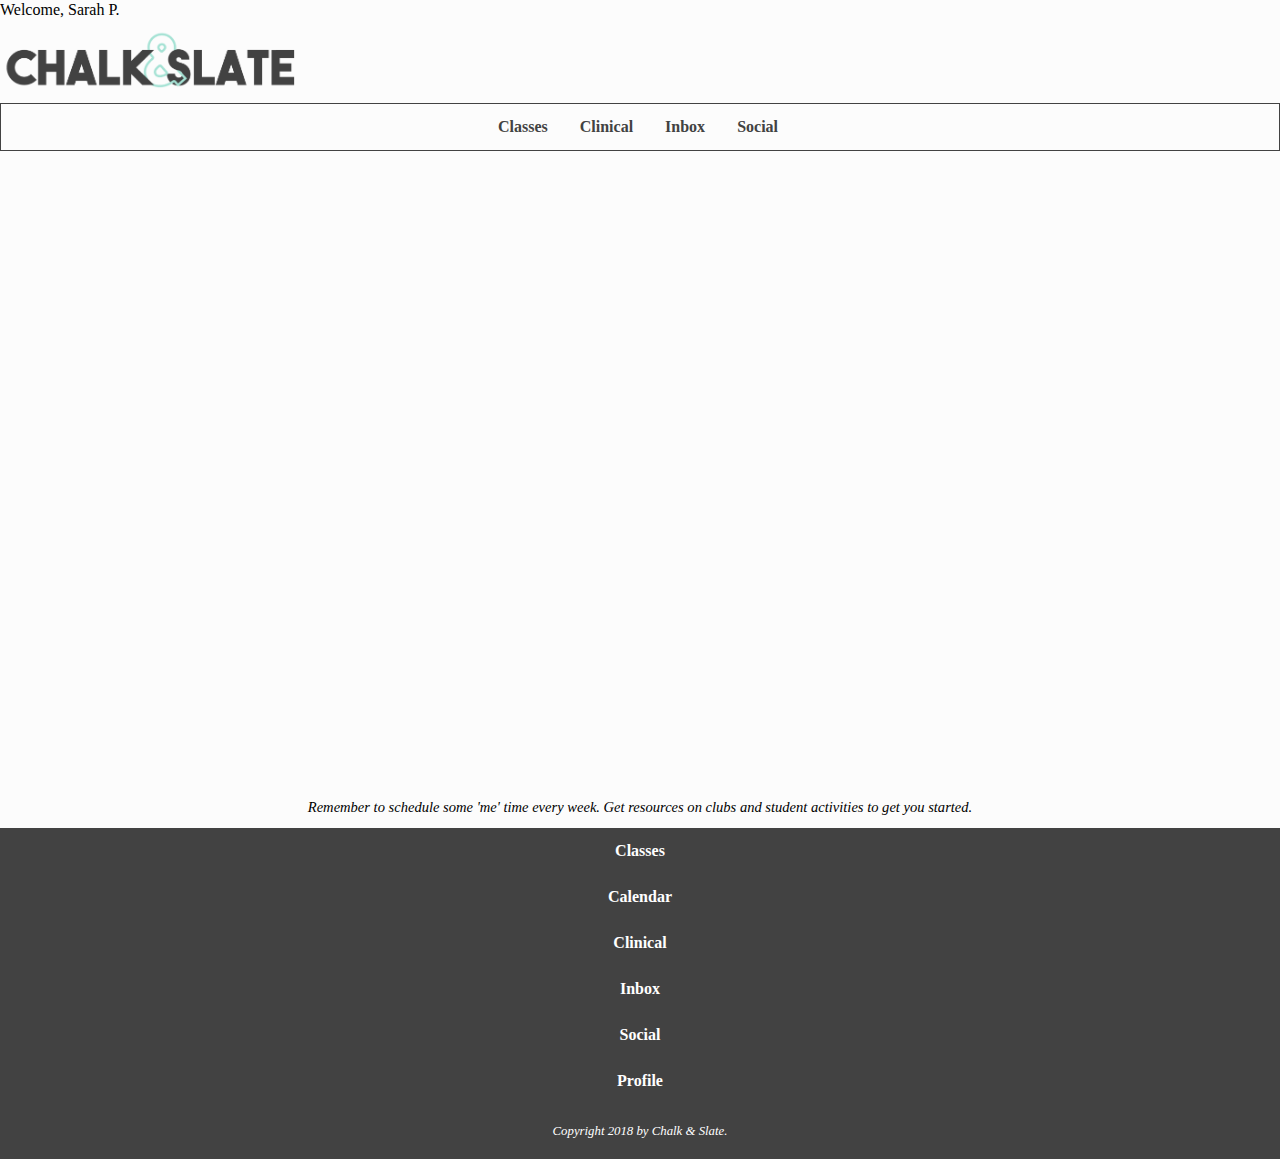
<file: webapp/Chalk_and_Slate/index.html>
<!DOCTYPE html>
<html>
    <head>
        <title>
            Chalk & Slate
        </title>
        <link rel="stylesheet" type="text/css" href="app.css">
        <link rel="stylesheet" href="https://stackpath.bootstrapcdn.com/bootstrap/4.1.0/css/bootstrap.min.css" integrity="sha384-9gVQ4dYFwwWSjIDZnLEWnxCjeSWFphJiwGPXr1jddIhOegiu1FwO5qRGvFXOdJZ4" crossorigin="anonymous">
        <link rel="stylesheet" href="font-awesome-4.7.0/css/font-awesome.min.css">

        <script src="https://code.jquery.com/jquery-3.3.1.slim.min.js" integrity="sha384-q8i/X+965DzO0rT7abK41JStQIAqVgRVzpbzo5smXKp4YfRvH+8abtTE1Pi6jizo" crossorigin="anonymous"></script>
        <script src="https://cdnjs.cloudflare.com/ajax/libs/popper.js/1.14.0/umd/popper.min.js" integrity="sha384-cs/chFZiN24E4KMATLdqdvsezGxaGsi4hLGOzlXwp5UZB1LY//20VyM2taTB4QvJ" crossorigin="anonymous"></script>
        <script src="https://stackpath.bootstrapcdn.com/bootstrap/4.1.0/js/bootstrap.min.js" integrity="sha384-uefMccjFJAIv6A+rW+L4AHf99KvxDjWSu1z9VI8SKNVmz4sk7buKt/6v9KI65qnm" crossorigin="anonymous"></script>
        <meta name="viewport" content="width=device-width, initial-scale=1">
    </head>
    <body>
        <div class="row">
            <div id="userNameContainer" class="col-sm-12">
                <span>
                    Welcome, Sarah P.
                </span>
            </div>
        </div>
        <div class="row">
            <div id="logoContainer" class="col-sm-12 top-bottom-padding">
                <a href="index.html">
                    <img src="LOGOchalkAndSlate.png" alt="Chalk and Slate logo" height="60">
                </a>
            </div>
        </div>
        <ul id="navbarList" class="linkList">
          <li><a href="classes.html">Classes</a></li>
          <li><a href="#">Clinical</a></li>
          <li><a href="https://xd.adobe.com/view/482e6871-ca60-4284-57e5-a28522a6a491-3e1f/">Inbox</a></li>
          <li><a href="https://xd.adobe.com/view/01cdd5da-f302-43a8-7f06-5124410813a4-77fc/">Social</a></li>
        </ul>
        <div class="container col-sm-12">
            <iframe src="https://calendar.google.com/calendar/embed?mode=WEEK&amp;height=600&amp;wkst=1&amp;bgcolor=%23FFFFFF&amp;src=sp6fks2020%40gmail.com&amp;color=%231C887A&amp;ctz=America%2FNew_York" style="border-width:10" width="100%" height="600" frameborder="0" scrolling="no"></iframe>
        </div>
        <div id="main-quote2">
          <p id="main-quote"></p>
        </div>
        <ul id="footerLinks" class="linkList">
            <li><a href="classes.html">Classes</a></li>
            <li><a href="index.html">Calendar</a></li>
            <li><a href="#">Clinical</a></li>
            <li><a href="https://xd.adobe.com/view/482e6871-ca60-4284-57e5-a28522a6a491-3e1f/">Inbox</a></li>
            <li><a href="https://xd.adobe.com/view/01cdd5da-f302-43a8-7f06-5124410813a4-77fc/">Social</a></li>
            <li><a href="#">Profile</a></li>
        </ul>
        <div class="row">
            <div id="copyrightContainer" class="col-sm-12">
                <span class="copyrightText">
                    Copyright 2018 by Chalk & Slate.
                </span>
            </div>
        </div>
    </body>
</html>

<script>
$( document ).ready(function() {
    console.log( "ready!" );
    console.log( quotes[0] );
    var randomIndex = Math.floor(Math.random() * quotes.length);
    var selectedQuote = quotes[randomIndex];
    var quote_link = quote_links[randomIndex]
    var result = selectedQuote.link(quote_link)
    document.getElementById("main-quote").innerHTML = result;
    console.log(selectedQuote);
});
var quotes = [
  "Remember to schedule some 'me' time every week. Get resources on clubs and student activities to get you started.",
  "Stress is a normal part of student life, but that doesn't mean it can't get overwhelming. Find ideas on beating that stress.",
  "Classes, homework, exams, rotation: it can feel like too much. We have resources if you just need some help.",
  "Want to learn how to be an active bystander?",
  "Whatever is going on, whatever you're going through, it's temporary. There are people who can help."
]
var quote_links = [
  "http://www.virginia.edu/life/activities",
  "https://medlineplus.gov/ency/article/001942.htm",
  "https://adaa.org/",
  "https://notonourgrounds.virginia.edu/bystander",
  "https://suicidepreventionlifeline.org/"
]

</script>
</file>
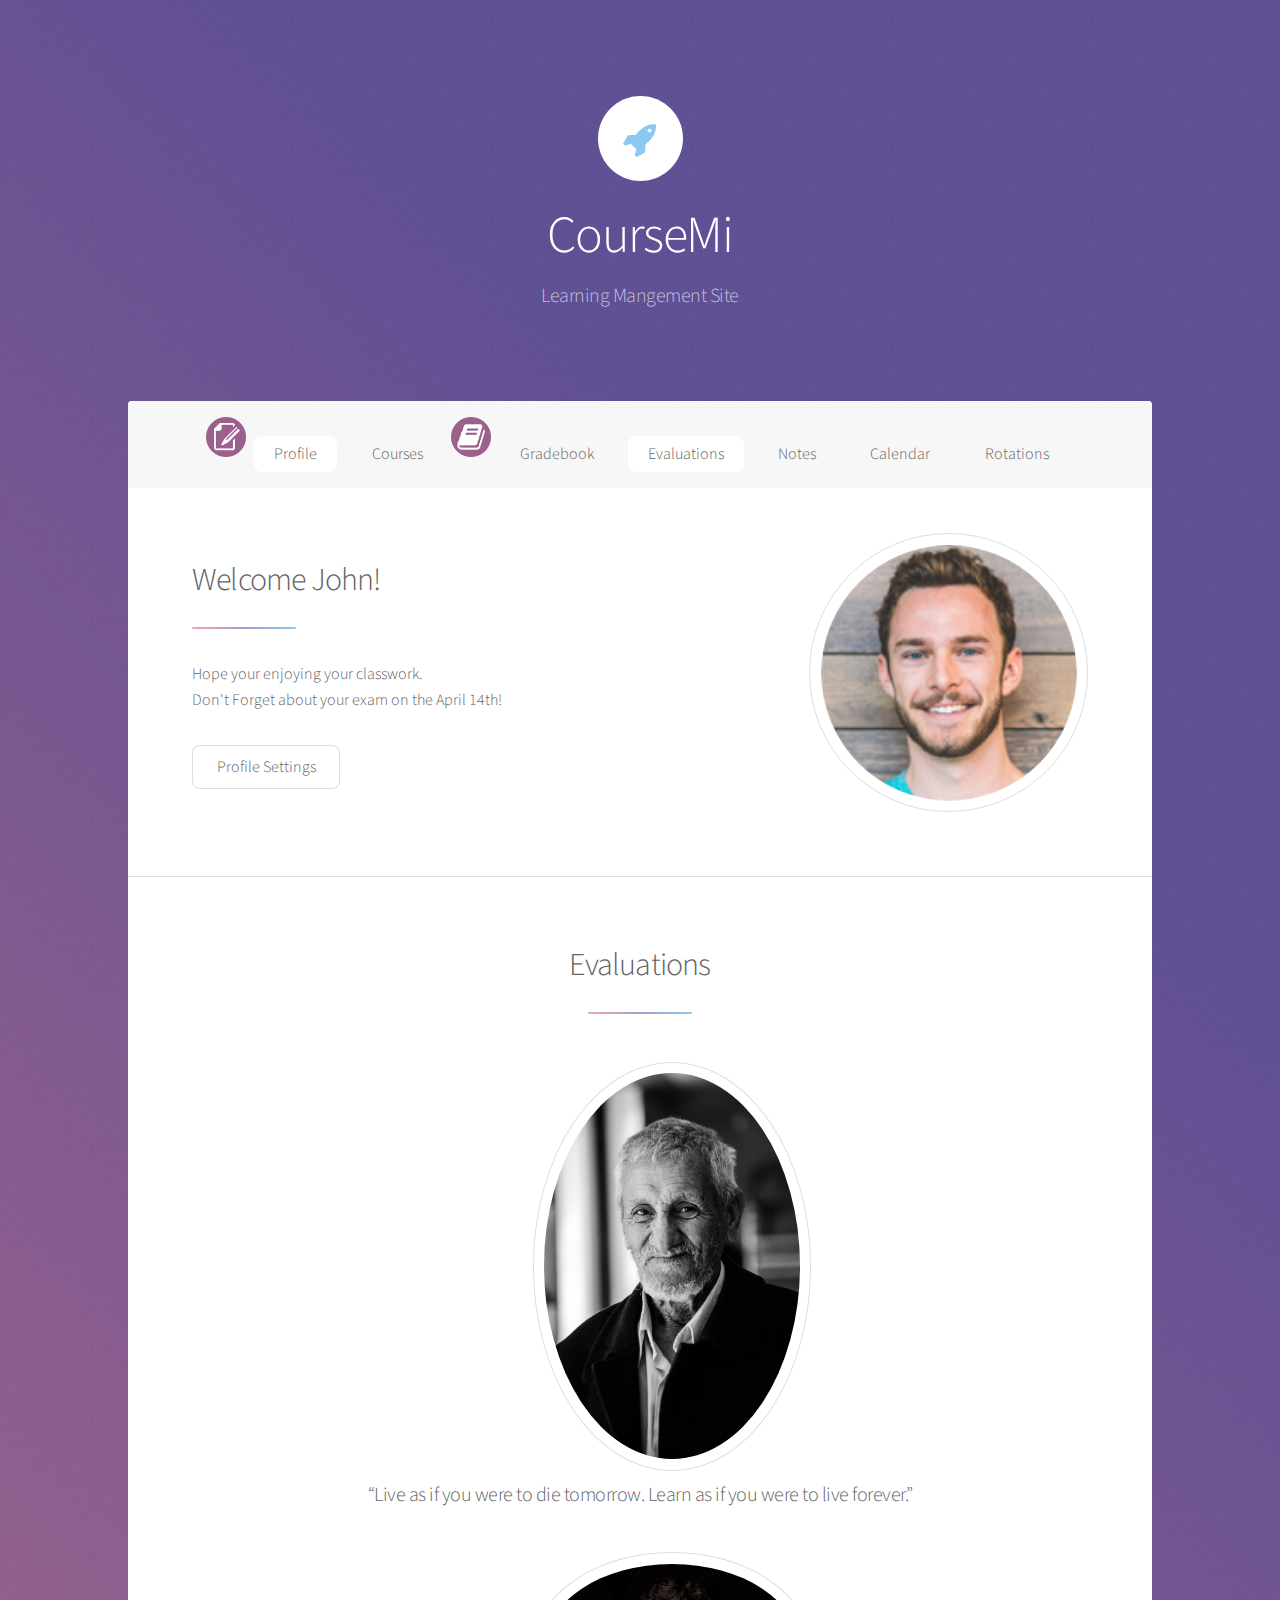
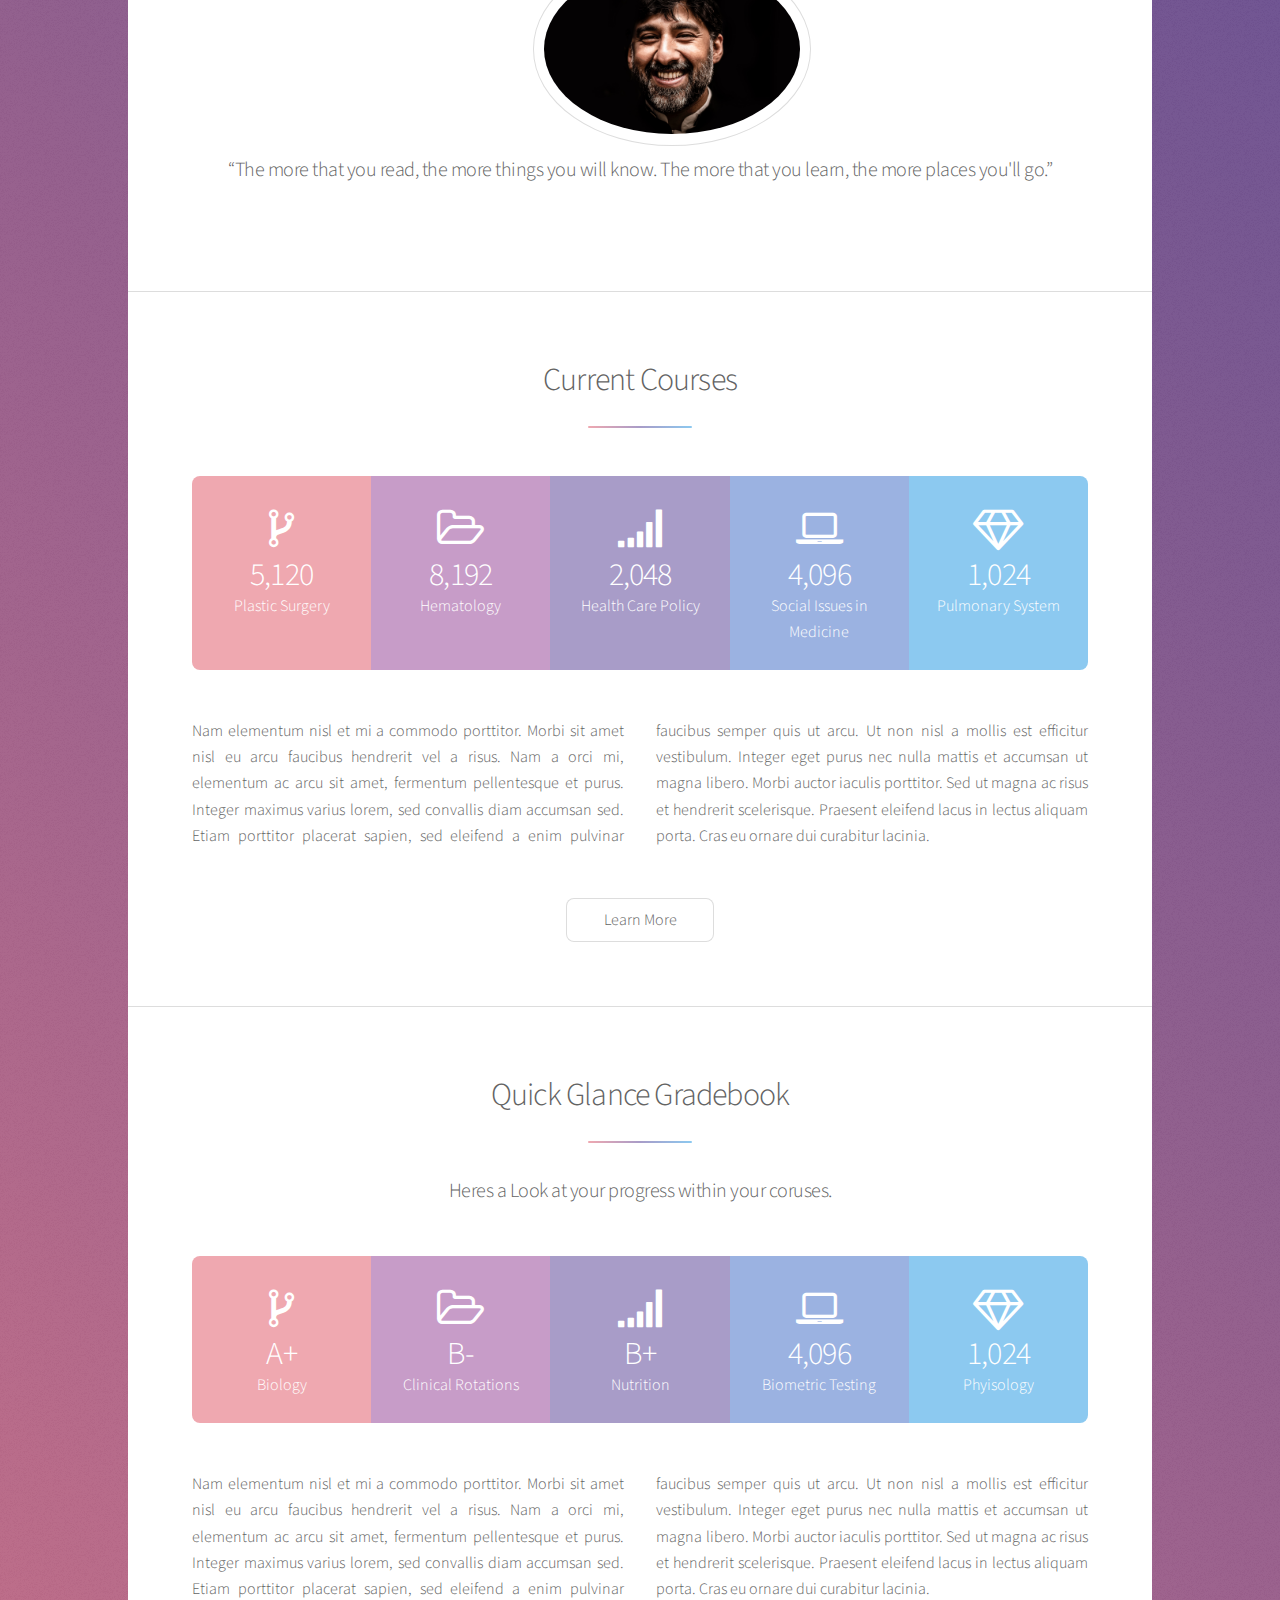
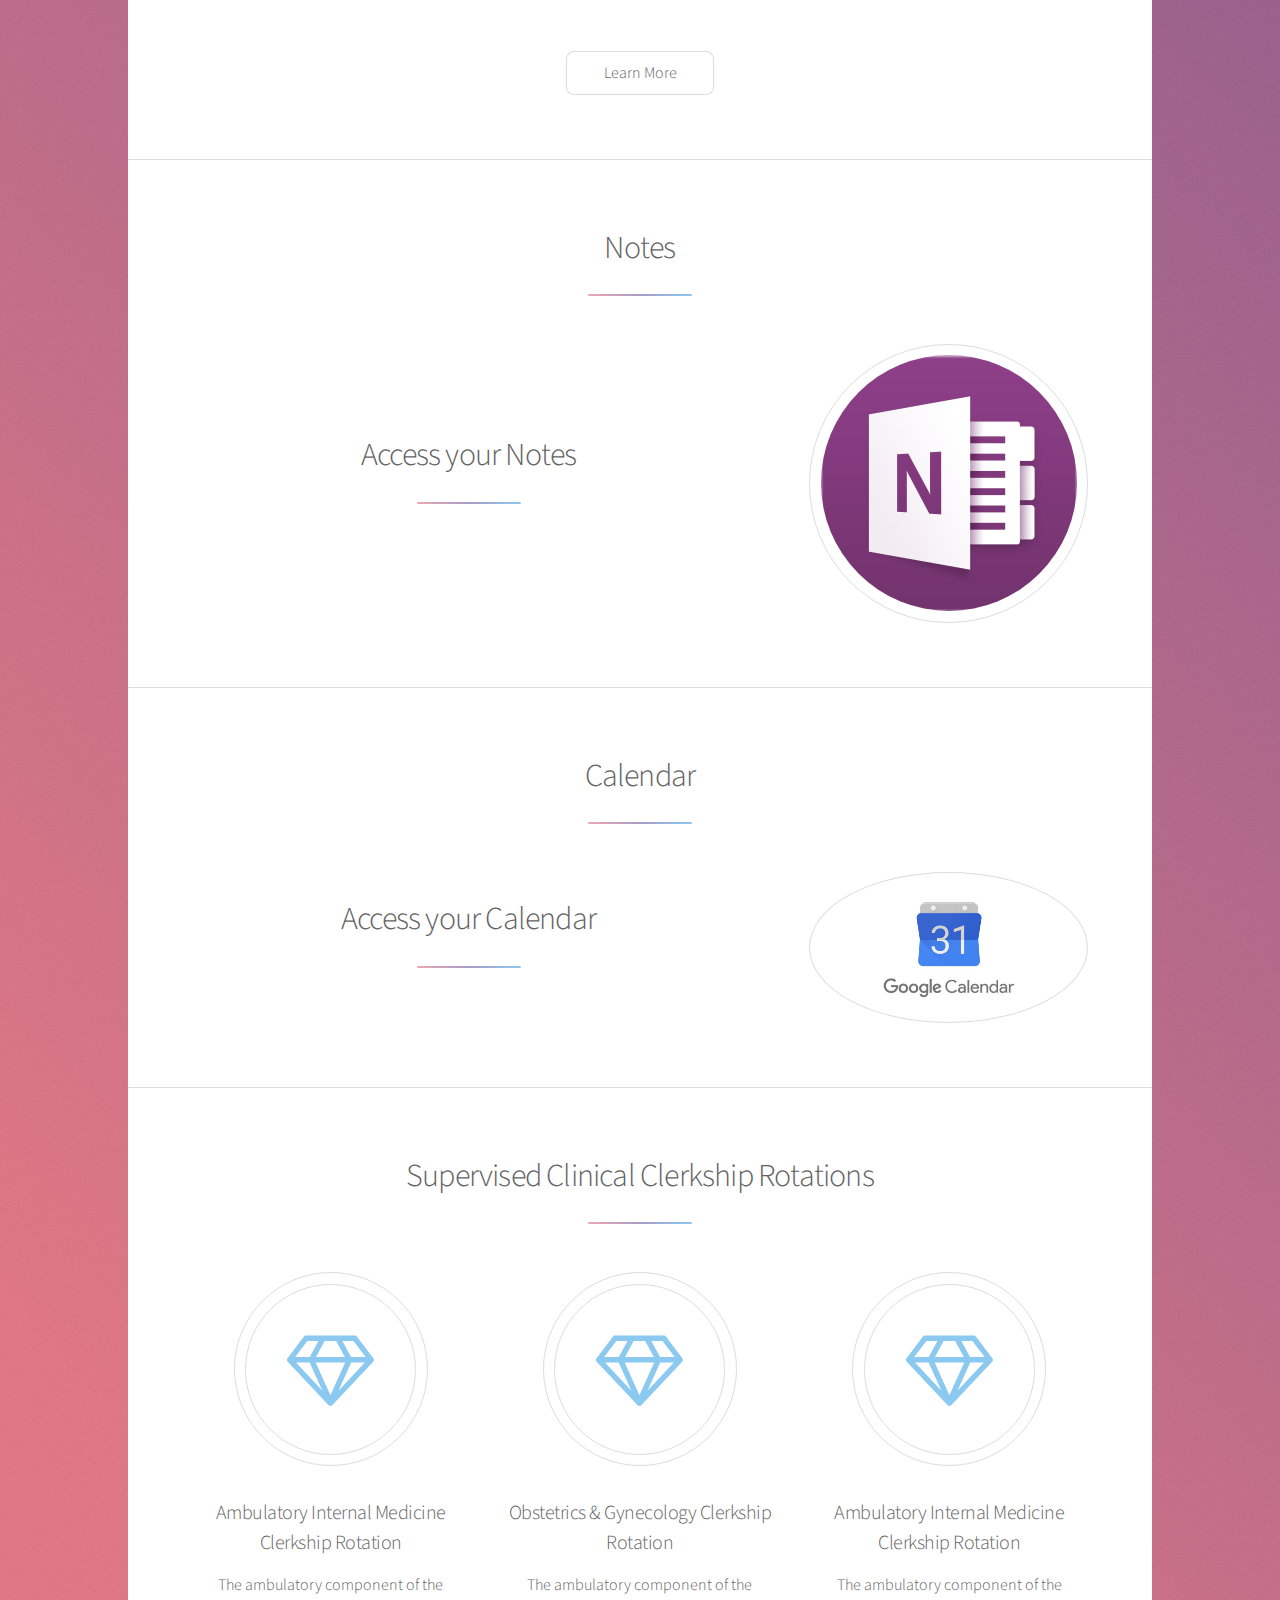
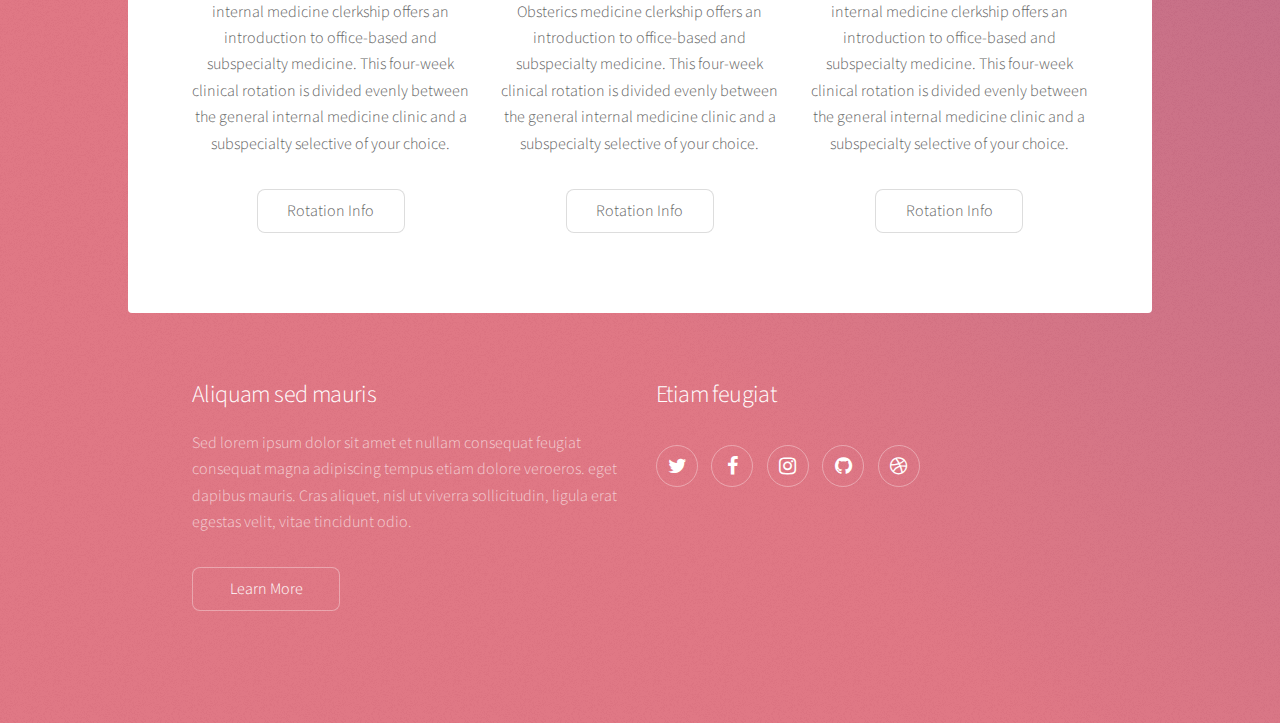
<file: webapp/UX Quick View_CourseMi/uvahackathon/src/main/resources/templates/index.html>
<!DOCTYPE HTML>
<html>
	<head>
		<title>CourseMi</title>
		<meta charset="utf-8" />
		<meta name="viewport" content="width=device-width, initial-scale=1" />
		<!--[if lte IE 8]><script src="assets/js/ie/html5shiv.js"></script><![endif]-->
		<link rel="stylesheet" href="assets/css/main.css" />
		<!--[if lte IE 9]><link rel="stylesheet" href="assets/css/ie9.css" /><![endif]-->
		<!--[if lte IE 8]><link rel="stylesheet" href="assets/css/ie8.css" /><![endif]-->
	</head>
	<body>

		<!-- Wrapper -->
			<div id="wrapper">

				<!-- Header -->
					<header id="header" class="alt">
						<span class="logo"><img src="images/logo.svg"  /></span>
						<h1>CourseMi</h1>
						<p>Learning Mangement Site <a href="index.html"></a> <a href="index.html"></a></p>
					</header>

				<!-- Nav -->
					<nav id="nav">
						<ul>
							<img src="images/courses.png" height="40" width="40"/>
							<li><a href="#intro" class="active">Profile</a></li>
							<li><a href="#second">Courses</a></li>
							<img src="images/gradeBook.png" height="40" width="40"/>
							<li><a href="#third">Gradebook</a></li>
							<li><a href="#seven" class="active">Evaluations</a></li>
							<!--<li><a href="#third">Messaging</a></li>-->
							<li><a href="#fourth">Notes</a></li>
							<li><a href="#sixth">Calendar</a></li>
							<li><a href="#fifth">Rotations</a></li>


						</ul>
					</nav>

				<!-- Main -->
					<div id="main">

						<!-- Introduction -->
							<section id="intro" class="main">
								<div class="spotlight">
									<div class="content">
										<header class="major">
											<h2>Welcome John!</h2>
										</header>
										<p>Hope your enjoying your classwork.<span> <br /></span>Don't Forget about your exam on the April 14th!</p>
										<p></p>
										<ul class="actions">
											<li><a href="generic.html" class="button">Profile Settings</a></li>
										</ul>
									</div>
									<span class="image"><img src="images/Setting_img_Profile.png" alt="" /></span>
								</div>
							</section>

						<!-- First Section -->
							<section id="seven" class="main special">
								<header class="major">
									<h2>Evaluations</h2>
								</header>
								<div class="spotlight">
									<div class="content">
										<header class="major">
										<span class="image"><img src="images/mohammed-elgassier-557989-unsplash.jpg" alt="" /></span>
										<br>
											<p>“Live as if you were to die tomorrow. Learn as if you were to live forever.”
											</p>
										</header>
										<header class="major">
										<span class="image"><img src="images/aatik-tasneem-138230-unsplash.jpg" alt="" /></span>
										<br>
											<p>“The more that you read, the more things you will know. The more that you learn, the more places you'll go.”
											</p>
										</header>

									</div>
									</div>
							</section>

						<!-- Second Section -->
							<section id="second" class="main special">
								<header class="major">
									<h2>Current Courses</h2>
								</header>
								<ul class="statistics">
									<li class="style1">
										<span class="icon fa-code-fork"></span>
										<strong>5,120</strong> Plastic Surgery
									</li>
									<li class="style2">
										<span class="icon fa-folder-open-o"></span>
										<strong>8,192</strong>Hematology
									</li>
									<li class="style3">
										<span class="icon fa-signal"></span>
										<strong>2,048</strong> Health Care Policy
									</li>
									<li class="style4">
										<span class="icon fa-laptop"></span>
										<strong>4,096</strong> Social Issues in Medicine
									</li>
									<li class="style5">
										<span class="icon fa-diamond"></span>
										<strong>1,024</strong> Pulmonary System
									</li>
								</ul>
								<p class="content">Nam elementum nisl et mi a commodo porttitor. Morbi sit amet nisl eu arcu faucibus hendrerit vel a risus. Nam a orci mi, elementum ac arcu sit amet, fermentum pellentesque et purus. Integer maximus varius lorem, sed convallis diam accumsan sed. Etiam porttitor placerat sapien, sed eleifend a enim pulvinar faucibus semper quis ut arcu. Ut non nisl a mollis est efficitur vestibulum. Integer eget purus nec nulla mattis et accumsan ut magna libero. Morbi auctor iaculis porttitor. Sed ut magna ac risus et hendrerit scelerisque. Praesent eleifend lacus in lectus aliquam porta. Cras eu ornare dui curabitur lacinia.</p>
								<footer class="major">
									<ul class="actions">
										<li><a href="generic.html" class="button">Learn More</a></li>
									</ul>
								</footer>
							</section>

						<!--Third Section-->
						<section id="third" class="main special">
							<header class="major">
								<h2>Quick  Glance  Gradebook</h2>
								<p>Heres a Look at your progress within your coruses.</p>
							</header>
							<ul class="statistics">
								<li class="style1">
									<span class="icon fa-code-fork"></span>
									<strong>A+</strong> Biology
								</li>
								<li class="style2">
									<span class="icon fa-folder-open-o"></span>
									<strong>B-</strong> Clinical Rotations
								</li>
								<li class="style3">
									<span class="icon fa-signal"></span>
									<strong>B+</strong> Nutrition
								</li>
								<li class="style4">
									<span class="icon fa-laptop"></span>
									<strong>4,096</strong> Biometric Testing
								</li>
								<li class="style5">
									<span class="icon fa-diamond"></span>
									<strong>1,024</strong> Phyisology
								</li>
							</ul>
							<p class="content">Nam elementum nisl et mi a commodo porttitor. Morbi sit amet nisl eu arcu faucibus hendrerit vel a risus. Nam a orci mi, elementum ac arcu sit amet, fermentum pellentesque et purus. Integer maximus varius lorem, sed convallis diam accumsan sed. Etiam porttitor placerat sapien, sed eleifend a enim pulvinar faucibus semper quis ut arcu. Ut non nisl a mollis est efficitur vestibulum. Integer eget purus nec nulla mattis et accumsan ut magna libero. Morbi auctor iaculis porttitor. Sed ut magna ac risus et hendrerit scelerisque. Praesent eleifend lacus in lectus aliquam porta. Cras eu ornare dui curabitur lacinia.</p>
							<footer class="major">
								<ul class="actions">
									<li><a href="gradebook.html" class="button">Learn More</a></li>
								</ul>
							</footer>
						</section>
						<!--Third Section-->

						<!-- Fourth Section -->
						<section id="fourth" class="main special">
							<header class="major">
								<h2>Notes</h2>
							</header>
							<div class="spotlight">
								<div class="content">
									<header class="major">
										<h2>Access your Notes</h2>
									</header>
								</div>
								<span class="image"><img src="images/OneNote.png" alt="" /></span>
							</div>
						</section>

						<!-- Fourth Section -->
						<section id="sixth" class="main special">
							<header class="major">
								<h2>Calendar</h2>
							</header>
							<div class="spotlight">
								<div class="content">
									<header class="major">
										<h2>Access your Calendar</h2>
									</header>
								</div>
								<span class="image"><img src="images/google-calendar-logo.jpg" alt="" /></span>
							</div>
						</section>


						<!-- First Section -->
						<section id="fifth" class="main special">
							<header class="major">
								<h2>Supervised Clinical Clerkship Rotations</h2>
							</header>
							<ul class="features">
								<li>
									<span class="icon major style5 fa-diamond"></span>
									<h3>Ambulatory Internal Medicine Clerkship Rotation</h3>
									<p>The ambulatory component of the internal medicine clerkship offers an introduction to office-based and subspecialty medicine. This four-week clinical rotation is divided evenly between the general internal medicine clinic and a subspecialty selective of your choice.</p>
									<a href="generic.html" class="button">Rotation Info</a>
								</li>
								<li>
									<span class="icon major style5 fa-diamond"></span>
									<h3>Obstetrics & Gynecology Clerkship Rotation</h3>
									<p>The ambulatory component of the Obsterics medicine clerkship offers an introduction to office-based and subspecialty medicine. This four-week clinical rotation is divided evenly between the general internal medicine clinic and a subspecialty selective of your choice.</p>
									<a href="generic.html" class="button">Rotation Info</a>
								</li>
								<li>
									<span class="icon major style5 fa-diamond"></span>
									<h3>Ambulatory Internal Medicine Clerkship Rotation</h3>
									<p>The ambulatory component of the internal medicine clerkship offers an introduction to office-based and subspecialty medicine. This four-week clinical rotation is divided evenly between the general internal medicine clinic and a subspecialty selective of your choice.</p>
									<a href="generic.html" class="button">Rotation Info</a>
								</li>
							</ul>
						</section>

					</div>

				<!-- Footer -->
					<footer id="footer">
						<section>
							<h2>Aliquam sed mauris</h2>
							<p>Sed lorem ipsum dolor sit amet et nullam consequat feugiat consequat magna adipiscing tempus etiam dolore veroeros. eget dapibus mauris. Cras aliquet, nisl ut viverra sollicitudin, ligula erat egestas velit, vitae tincidunt odio.</p>
							<ul class="actions">
								<li><a href="generic.html" class="button">Learn More</a></li>
							</ul>
						</section>
						<section>
							<h2>Etiam feugiat</h2>
							<dl class="alt">
							</dl>
							<ul class="icons">
								<li><a href="#" class="icon fa-twitter alt"><span class="label">Twitter</span></a></li>
								<li><a href="#" class="icon fa-facebook alt"><span class="label">Facebook</span></a></li>
								<li><a href="#" class="icon fa-instagram alt"><span class="label">Instagram</span></a></li>
								<li><a href="#" class="icon fa-github alt"><span class="label">GitHub</span></a></li>
								<li><a href="#" class="icon fa-dribbble alt"><span class="label">Dribbble</span></a></li>
							</ul>
						</section>
					</footer>
			</div>

		<!-- Scripts -->
			<script src="assets/js/jquery.min.js"></script>
			<script src="assets/js/jquery.scrollex.min.js"></script>
			<script src="assets/js/jquery.scrolly.min.js"></script>
			<script src="assets/js/skel.min.js"></script>
			<script src="assets/js/util.js"></script>
			<!--[if lte IE 8]><script src="assets/js/ie/respond.min.js"></script><![endif]-->
			<script src="assets/js/main.js"></script>

	</body>
</html>
</file>
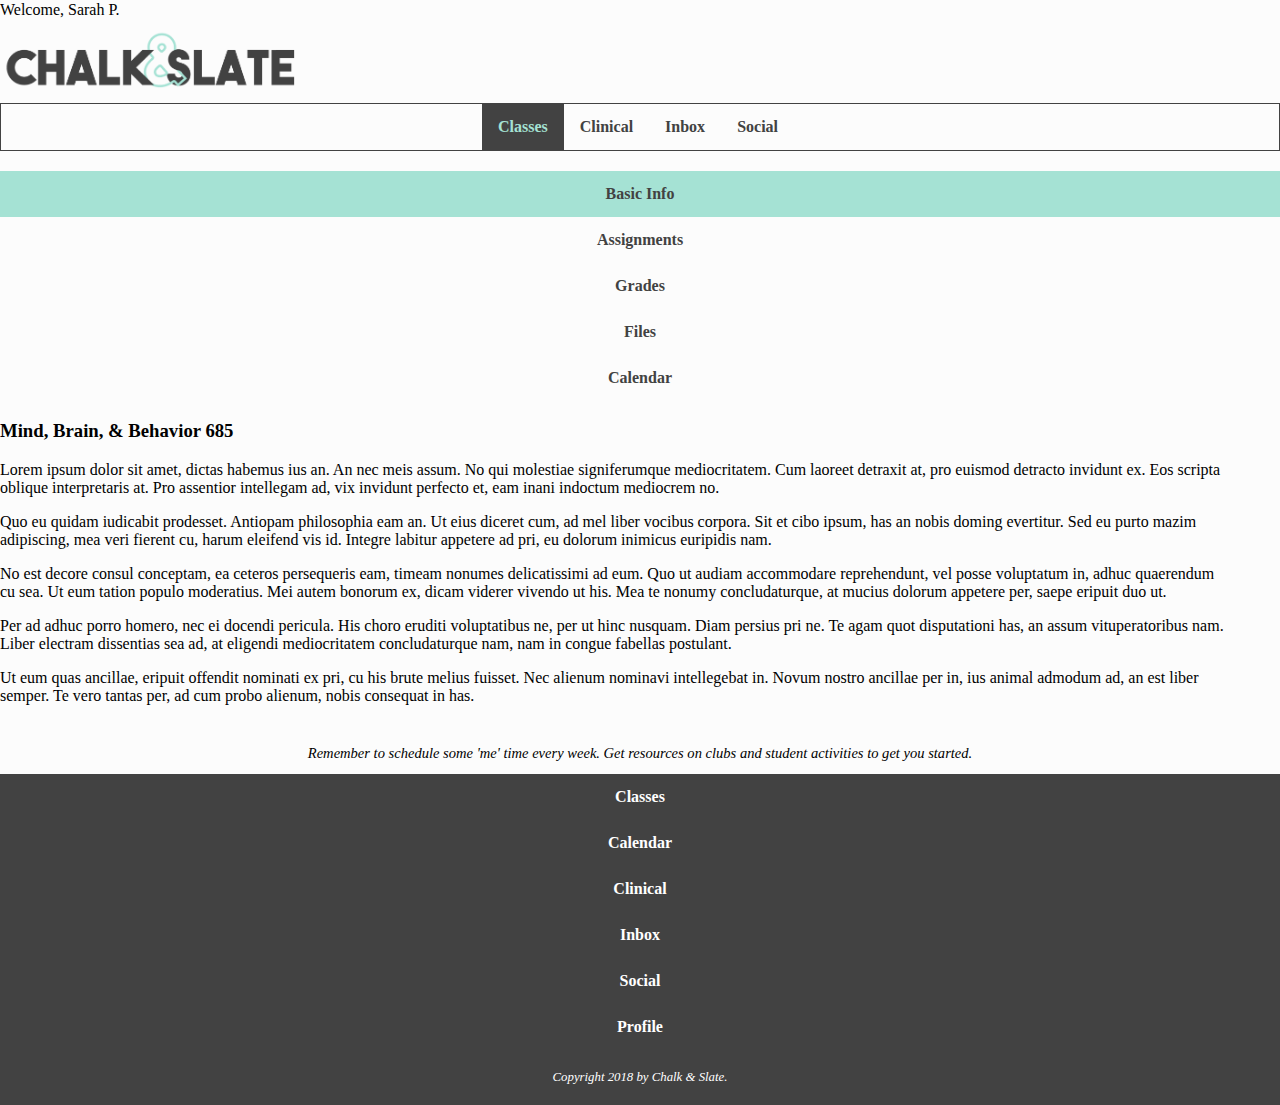
<file: webapp/Chalk_and_Slate/classDetail.html>
<!DOCTYPE html>
<html>
    <head>
        <title>
            Chalk & Slate
        </title>
        <link rel="stylesheet" type="text/css" href="app.css">
        <link rel="stylesheet" href="https://stackpath.bootstrapcdn.com/bootstrap/4.1.0/css/bootstrap.min.css" integrity="sha384-9gVQ4dYFwwWSjIDZnLEWnxCjeSWFphJiwGPXr1jddIhOegiu1FwO5qRGvFXOdJZ4" crossorigin="anonymous">
        <link rel="stylesheet" href="font-awesome-4.7.0/css/font-awesome.min.css">

        <script src="https://code.jquery.com/jquery-3.3.1.slim.min.js" integrity="sha384-q8i/X+965DzO0rT7abK41JStQIAqVgRVzpbzo5smXKp4YfRvH+8abtTE1Pi6jizo" crossorigin="anonymous"></script>
        <script src="https://cdnjs.cloudflare.com/ajax/libs/popper.js/1.14.0/umd/popper.min.js" integrity="sha384-cs/chFZiN24E4KMATLdqdvsezGxaGsi4hLGOzlXwp5UZB1LY//20VyM2taTB4QvJ" crossorigin="anonymous"></script>
        <script src="https://stackpath.bootstrapcdn.com/bootstrap/4.1.0/js/bootstrap.min.js" integrity="sha384-uefMccjFJAIv6A+rW+L4AHf99KvxDjWSu1z9VI8SKNVmz4sk7buKt/6v9KI65qnm" crossorigin="anonymous"></script>

        <meta name="viewport" content="width=device-width, initial-scale=1">
    </head>
    <body>
        <div class="row">
            <div id="userNameContainer" class="col-sm-12">
                <span>
                    Welcome, Sarah P.
                </span>
            </div>
        </div>
        <div class="row">
            <div id="logoContainer" class="col-sm-12 top-bottom-padding">
                <a href="index.html">
                    <img src="LOGOchalkAndSlate.png" alt="Chalk and Slate logo" height="60">
                </a>
            </div>
        </div>
        <ul id="navbarList" class="linkList">
          <li class='active'><a href="classes.html">Classes</a></li>
          <li><a href="#">Clinical</a></li>
          <li><a href="https://xd.adobe.com/view/482e6871-ca60-4284-57e5-a28522a6a491-3e1f/">Inbox</a></li>
          <li><a href="https://xd.adobe.com/view/01cdd5da-f302-43a8-7f06-5124410813a4-77fc/">Social</a></li>
        </ul>
        <div class="container classDetails col-sm-12">
            <div class="row">
                <div class="col-sm-12 col-md-3">
                    <ul id="verticalNavbar" class="linkList">
                        <li class="active"><a href="#">Basic Info</a></li>
                        <li><a href="#">Assignments</a></li>
                        <li><a href="#">Grades</a></li>
                        <li><a href="#">Files</a></li>
                        <li><a href="#">Calendar</a></li>
                    </ul>
                    <span id="iconMenu">
                        <i class="fa fa-bars"></i>
                    </span>
                </div>
                <div id="classDetailContainer" class="col-sm-12 col-md-9">
                    <h3>Mind, Brain, & Behavior 685</h3>
                    <p>
                        Lorem ipsum dolor sit amet, dictas habemus ius an. An nec meis assum. No qui molestiae signiferumque mediocritatem. Cum laoreet detraxit at, pro euismod detracto invidunt ex. Eos scripta oblique interpretaris at. Pro assentior intellegam ad, vix invidunt perfecto et, eam inani indoctum mediocrem no.
                    </p>
                    <p>
                        Quo eu quidam iudicabit prodesset. Antiopam philosophia eam an. Ut eius diceret cum, ad mel liber vocibus corpora. Sit et cibo ipsum, has an nobis doming evertitur. Sed eu purto mazim adipiscing, mea veri fierent cu, harum eleifend vis id. Integre labitur appetere ad pri, eu dolorum inimicus euripidis nam.
                    </p>
                    <p>
                        No est decore consul conceptam, ea ceteros persequeris eam, timeam nonumes delicatissimi ad eum. Quo ut audiam accommodare reprehendunt, vel posse voluptatum in, adhuc quaerendum cu sea. Ut eum tation populo moderatius. Mei autem bonorum ex, dicam viderer vivendo ut his. Mea te nonumy concludaturque, at mucius dolorum appetere per, saepe eripuit duo ut.
                    </p>
                    <p>
                        Per ad adhuc porro homero, nec ei docendi pericula. His choro eruditi voluptatibus ne, per ut hinc nusquam. Diam persius pri ne. Te agam quot disputationi has, an assum vituperatoribus nam. Liber electram dissentias sea ad, at eligendi mediocritatem concludaturque nam, nam in congue fabellas postulant.
                    </p>
                    <p>
                        Ut eum quas ancillae, eripuit offendit nominati ex pri, cu his brute melius fuisset. Nec alienum nominavi intellegebat in. Novum nostro ancillae per in, ius animal admodum ad, an est liber semper. Te vero tantas per, ad cum probo alienum, nobis consequat in has.
                    </p>
                </div>
            </div>
        </div>
        <div id="main-quote2">
          <p id="main-quote"></p>
        </div>
        <ul id="footerLinks" class="linkList">
            <li><a href="classes.html">Classes</a></li>
            <li><a href="index.html">Calendar</a></li>
            <li><a href="#">Clinical</a></li>
            <li><a href="https://xd.adobe.com/view/482e6871-ca60-4284-57e5-a28522a6a491-3e1f/">Inbox</a></li>
            <li><a href="https://xd.adobe.com/view/01cdd5da-f302-43a8-7f06-5124410813a4-77fc/">Social</a></li>
            <li><a href="#">Profile</a></li>
        </ul>
        <div class="row">
            <div id="copyrightContainer" class="col-sm-12">
                <span class="copyrightText">
                    Copyright 2018 by Chalk & Slate.
                </span>
            </div>
        </div>
    </body>
</html>

<script>
$( document ).ready(function() {
    console.log( "ready!" );
    console.log( quotes[0] );
    var randomIndex = Math.floor(Math.random() * quotes.length);
    var selectedQuote = quotes[randomIndex];
    var quote_link = quote_links[randomIndex]
    var result = selectedQuote.link(quote_link)
    document.getElementById("main-quote").innerHTML = result;
    console.log(selectedQuote);
});
var quotes = [
  "Remember to schedule some 'me' time every week. Get resources on clubs and student activities to get you started.",
  "Stress is a normal part of student life, but that doesn't mean it can't get overwhelming. Find ideas on beating that stress.",
  "Classes, homework, exams, rotation: it can feel like too much. We have resources if you just need some help.",
  "Want to learn how to be an active bystander?",
  "Whatever is going on, whatever you're going through, it's temporary. There are people who can help."
]
var quote_links = [
  "http://www.virginia.edu/life/activities",
  "https://medlineplus.gov/ency/article/001942.htm",
  "https://adaa.org/",
  "https://notonourgrounds.virginia.edu/bystander",
  "https://suicidepreventionlifeline.org/"
]

</script>
</file>
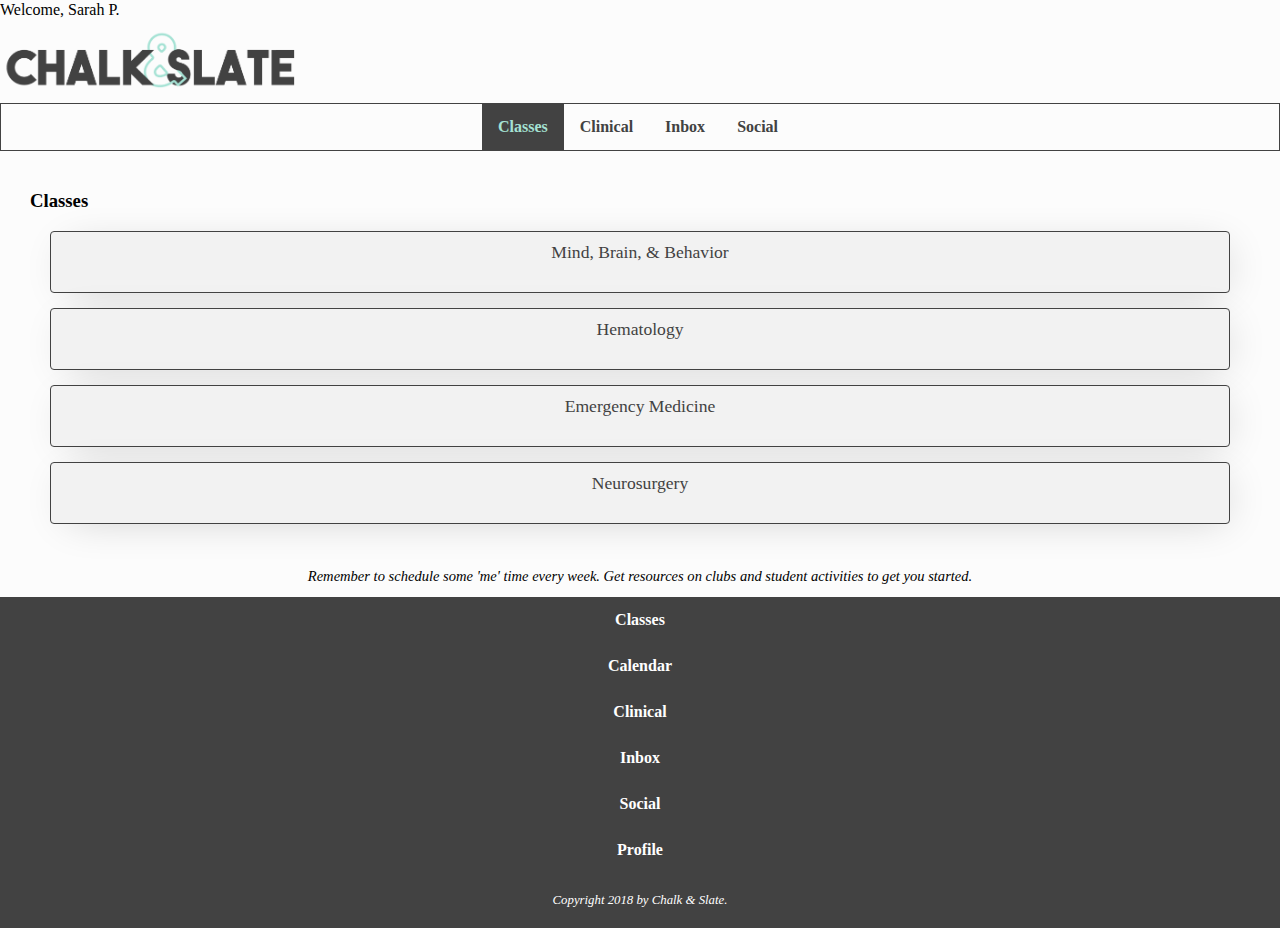
<file: webapp/Chalk_and_Slate/classes.html>
<!DOCTYPE html>
<html>
    <head>
        <title>
            Chalk & Slate
        </title>
        <link rel="stylesheet" type="text/css" href="app.css">
        <link rel="stylesheet" href="https://stackpath.bootstrapcdn.com/bootstrap/4.1.0/css/bootstrap.min.css" integrity="sha384-9gVQ4dYFwwWSjIDZnLEWnxCjeSWFphJiwGPXr1jddIhOegiu1FwO5qRGvFXOdJZ4" crossorigin="anonymous">
        <link rel="stylesheet" href="font-awesome-4.7.0/css/font-awesome.min.css">

        <script src="https://code.jquery.com/jquery-3.3.1.slim.min.js" integrity="sha384-q8i/X+965DzO0rT7abK41JStQIAqVgRVzpbzo5smXKp4YfRvH+8abtTE1Pi6jizo" crossorigin="anonymous"></script>
        <script src="https://cdnjs.cloudflare.com/ajax/libs/popper.js/1.14.0/umd/popper.min.js" integrity="sha384-cs/chFZiN24E4KMATLdqdvsezGxaGsi4hLGOzlXwp5UZB1LY//20VyM2taTB4QvJ" crossorigin="anonymous"></script>
        <script src="https://stackpath.bootstrapcdn.com/bootstrap/4.1.0/js/bootstrap.min.js" integrity="sha384-uefMccjFJAIv6A+rW+L4AHf99KvxDjWSu1z9VI8SKNVmz4sk7buKt/6v9KI65qnm" crossorigin="anonymous"></script>
        <meta name="viewport" content="width=device-width, initial-scale=1">
    </head>
    <body>
        <div class="row">
            <div id="userNameContainer" class="col-sm-12">
                <span>
                    Welcome, Sarah P.
                </span>
            </div>
        </div>
        <div class="row">
            <div id="logoContainer" class="col-sm-12 top-bottom-padding">
                <a href="index.html">
                    <img src="LOGOchalkAndSlate.png" alt="Chalk and Slate logo" height="60">
                </a>
            </div>
        </div>
        <ul id="navbarList" class="linkList">
          <li class='active'><a href="classes.html">Classes</a></li>
          <li><a href="#">Clinical</a></li>
          <li><a href="https://xd.adobe.com/view/482e6871-ca60-4284-57e5-a28522a6a491-3e1f/">Inbox</a></li>
          <li><a href="https://xd.adobe.com/view/01cdd5da-f302-43a8-7f06-5124410813a4-77fc/">Social</a></li>
        </ul>
        <div class="container col-sm-12">
            <h3 id="classPageHeader">Classes</h3>
            <div id="classBoxContainer" class="row">
                <div class="classBox col-lg-10 col-xl-5">
                    <span><a href="classDetail.html">Mind, Brain, & Behavior</a><span>
                </div>
                <div class="classBox col-lg-10 col-xl-5">
                    <span><a href="classDetail.html">Hematology</a></span>
                </div>
                <div class="classBox col-lg-10 col-xl-5">
                    <span><a href="classDetail.html">Emergency Medicine</a></span>
                </div>
                <div class="classBox col-lg-10 col-xl-5">
                    <span><a href="classDetail.html">Neurosurgery</a></span>
                </div>
            </div>
        </div>
        <div id="main-quote2">
          <p id="main-quote"></p>
        </div>
        <ul id="footerLinks" class="linkList">
            <li><a href="classes.html">Classes</a></li>
            <li><a href="index.html">Calendar</a></li>
            <li><a href="#">Clinical</a></li>
            <li><a href="https://xd.adobe.com/view/482e6871-ca60-4284-57e5-a28522a6a491-3e1f/">Inbox</a></li>
            <li><a href="https://xd.adobe.com/view/01cdd5da-f302-43a8-7f06-5124410813a4-77fc/">Social</a></li>
            <li><a>Profile</a></li>
        </ul>
        <div class="row">
            <div id="copyrightContainer" class="col-sm-12">
                <span class="copyrightText">
                    Copyright 2018 by Chalk & Slate.
                </span>
            </div>
        </div>
    </body>
</html>

<script>
$( document ).ready(function() {
    console.log( "ready!" );
    console.log( quotes[0] );
    var randomIndex = Math.floor(Math.random() * quotes.length);
    var selectedQuote = quotes[randomIndex];
    var quote_link = quote_links[randomIndex]
    var result = selectedQuote.link(quote_link)
    document.getElementById("main-quote").innerHTML = result;
    console.log(selectedQuote);
});
var quotes = [
  "Remember to schedule some 'me' time every week. Get resources on clubs and student activities to get you started.",
  "Stress is a normal part of student life, but that doesn't mean it can't get overwhelming. Find ideas on beating that stress.",
  "Classes, homework, exams, rotation: it can feel like too much. We have resources if you just need some help.",
  "Want to learn how to be an active bystander?",
  "Whatever is going on, whatever you're going through, it's temporary. There are people who can help."
]
var quote_links = [
  "http://www.virginia.edu/life/activities",
  "https://medlineplus.gov/ency/article/001942.htm",
  "https://adaa.org/",
  "https://notonourgrounds.virginia.edu/bystander",
  "https://suicidepreventionlifeline.org/"
]

</script>
</file>
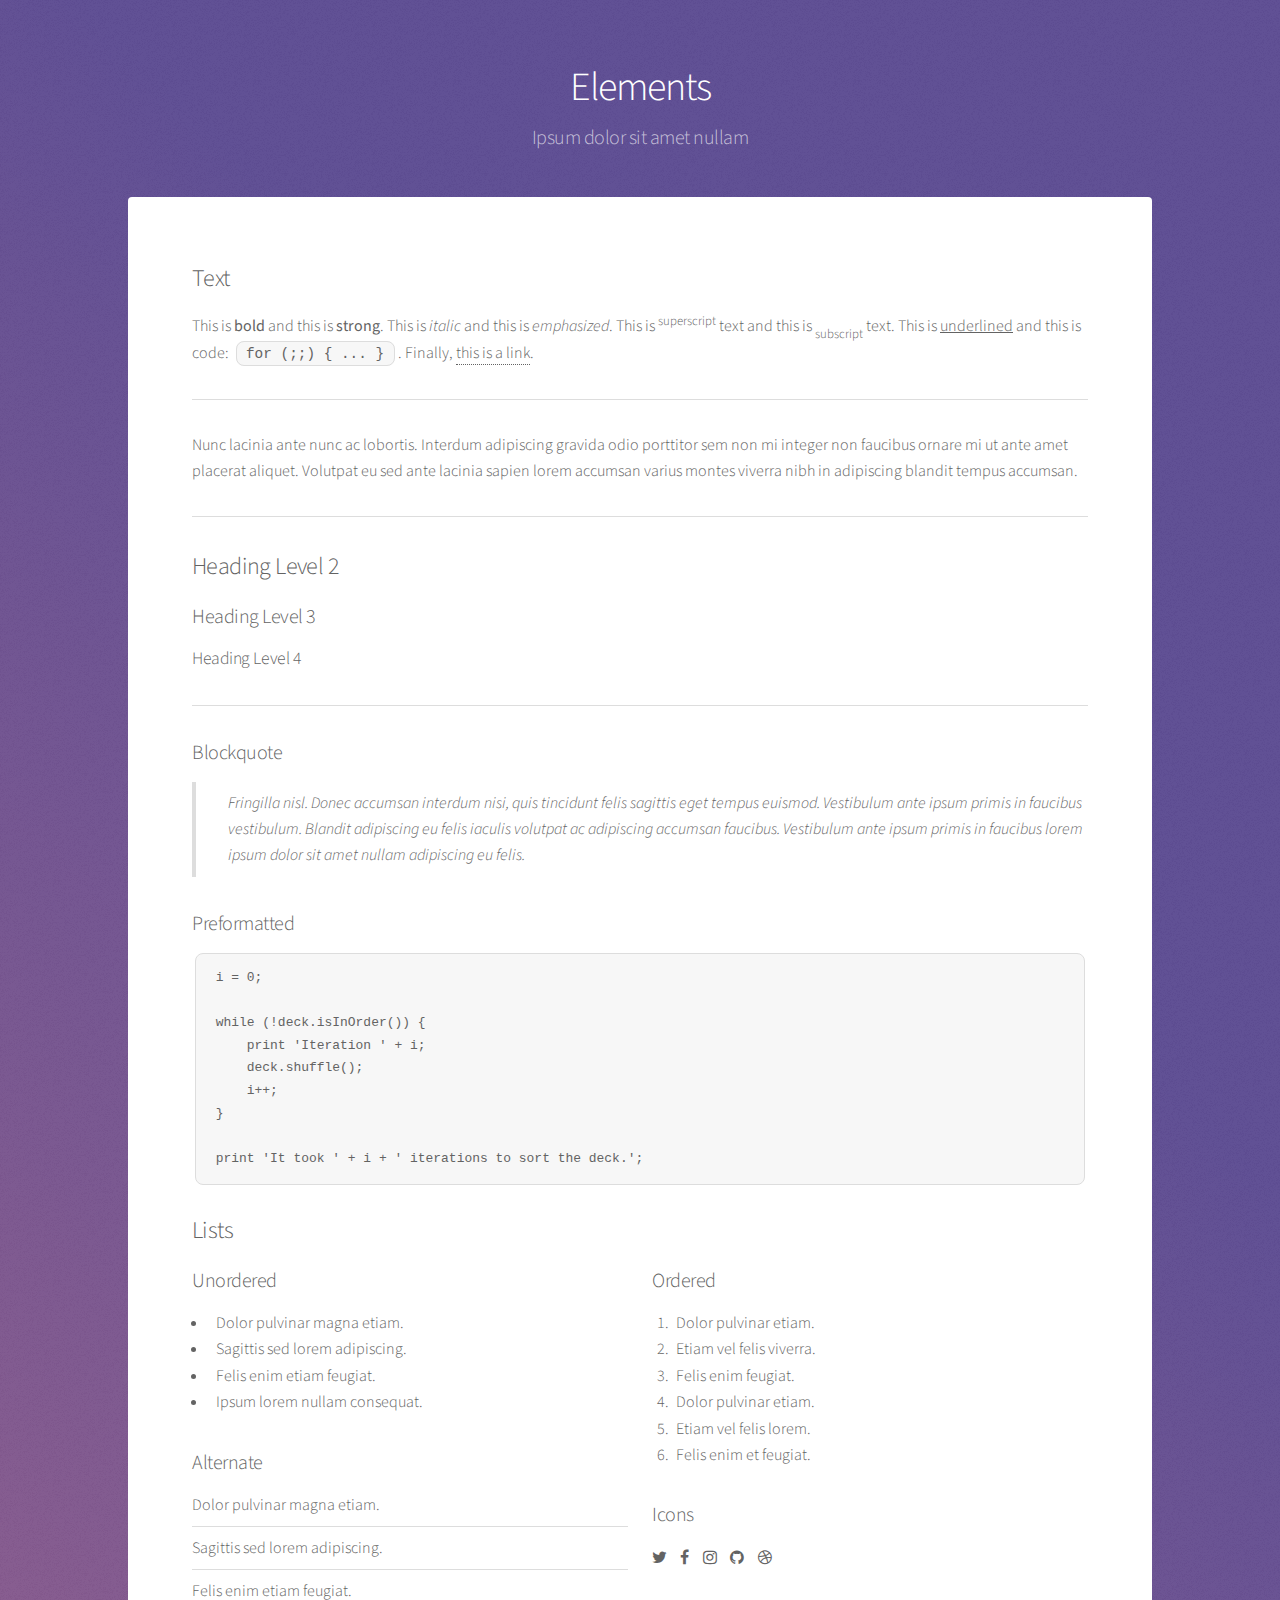
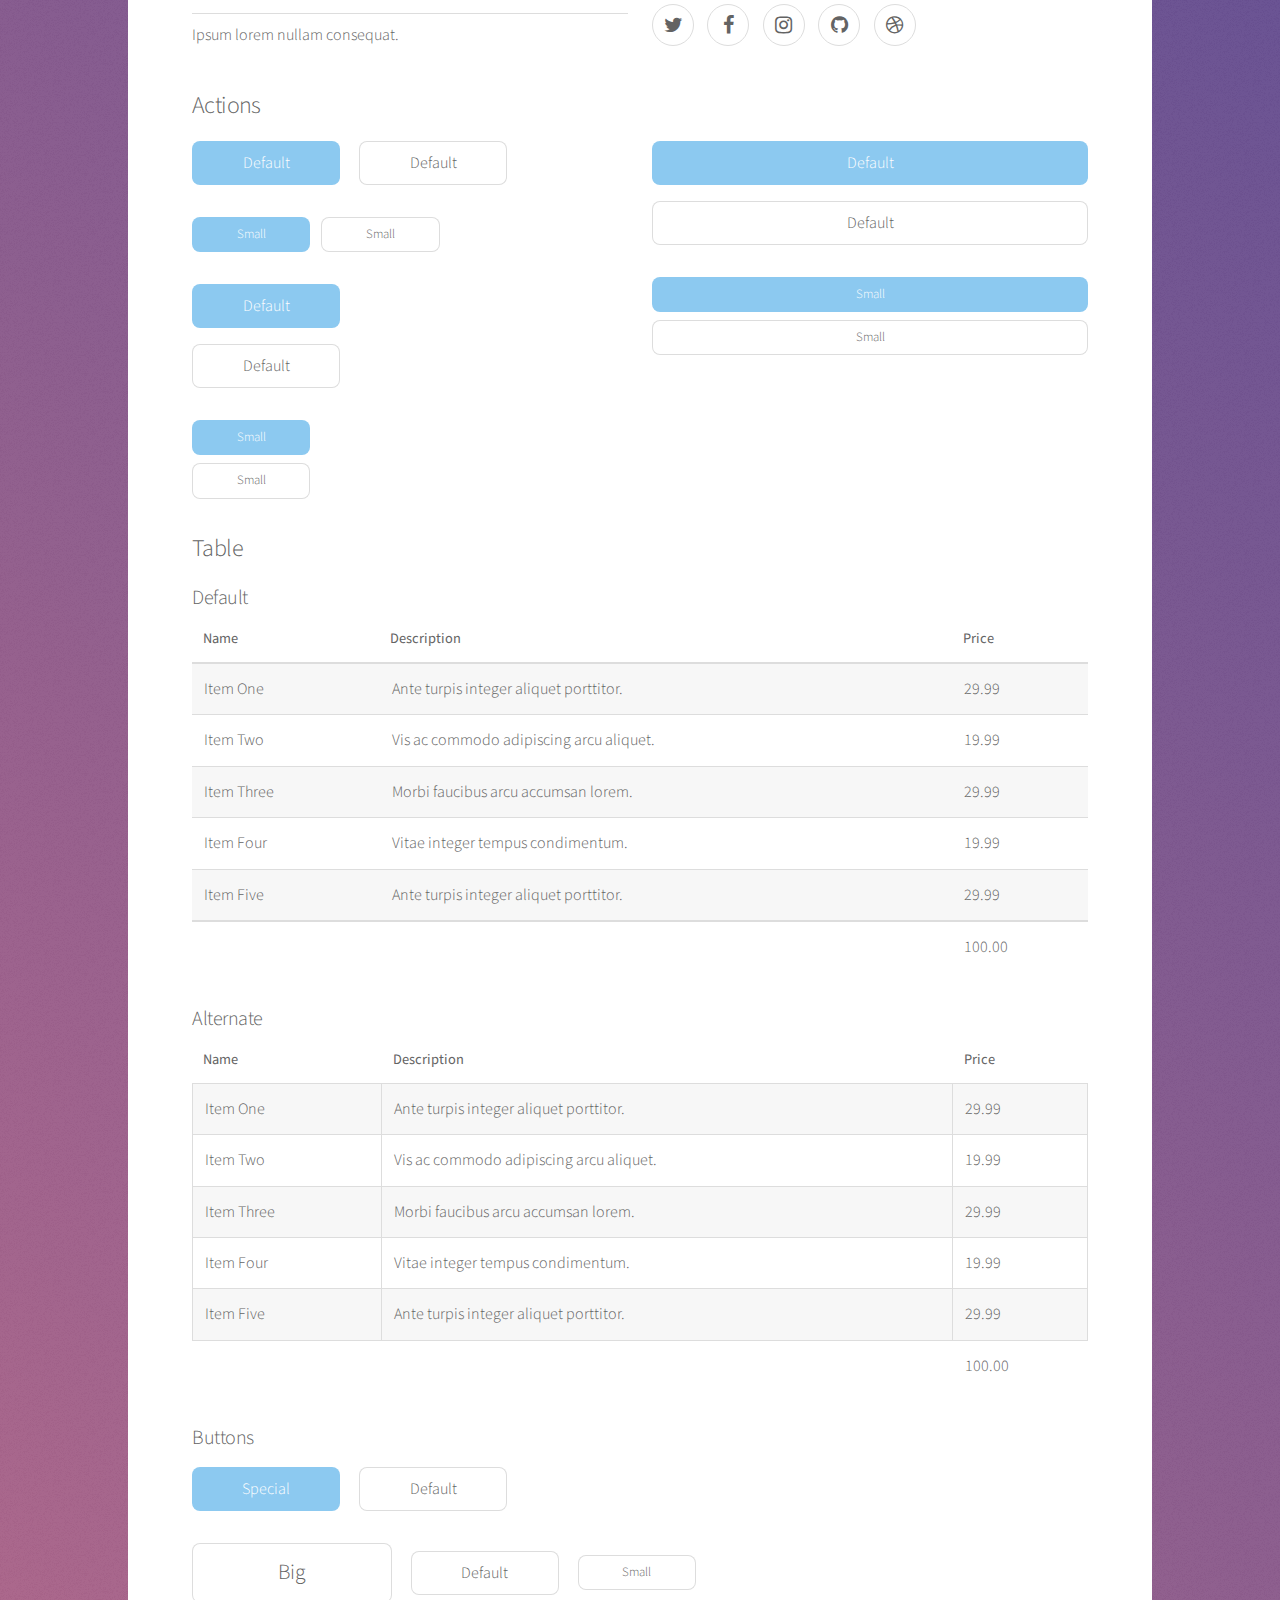
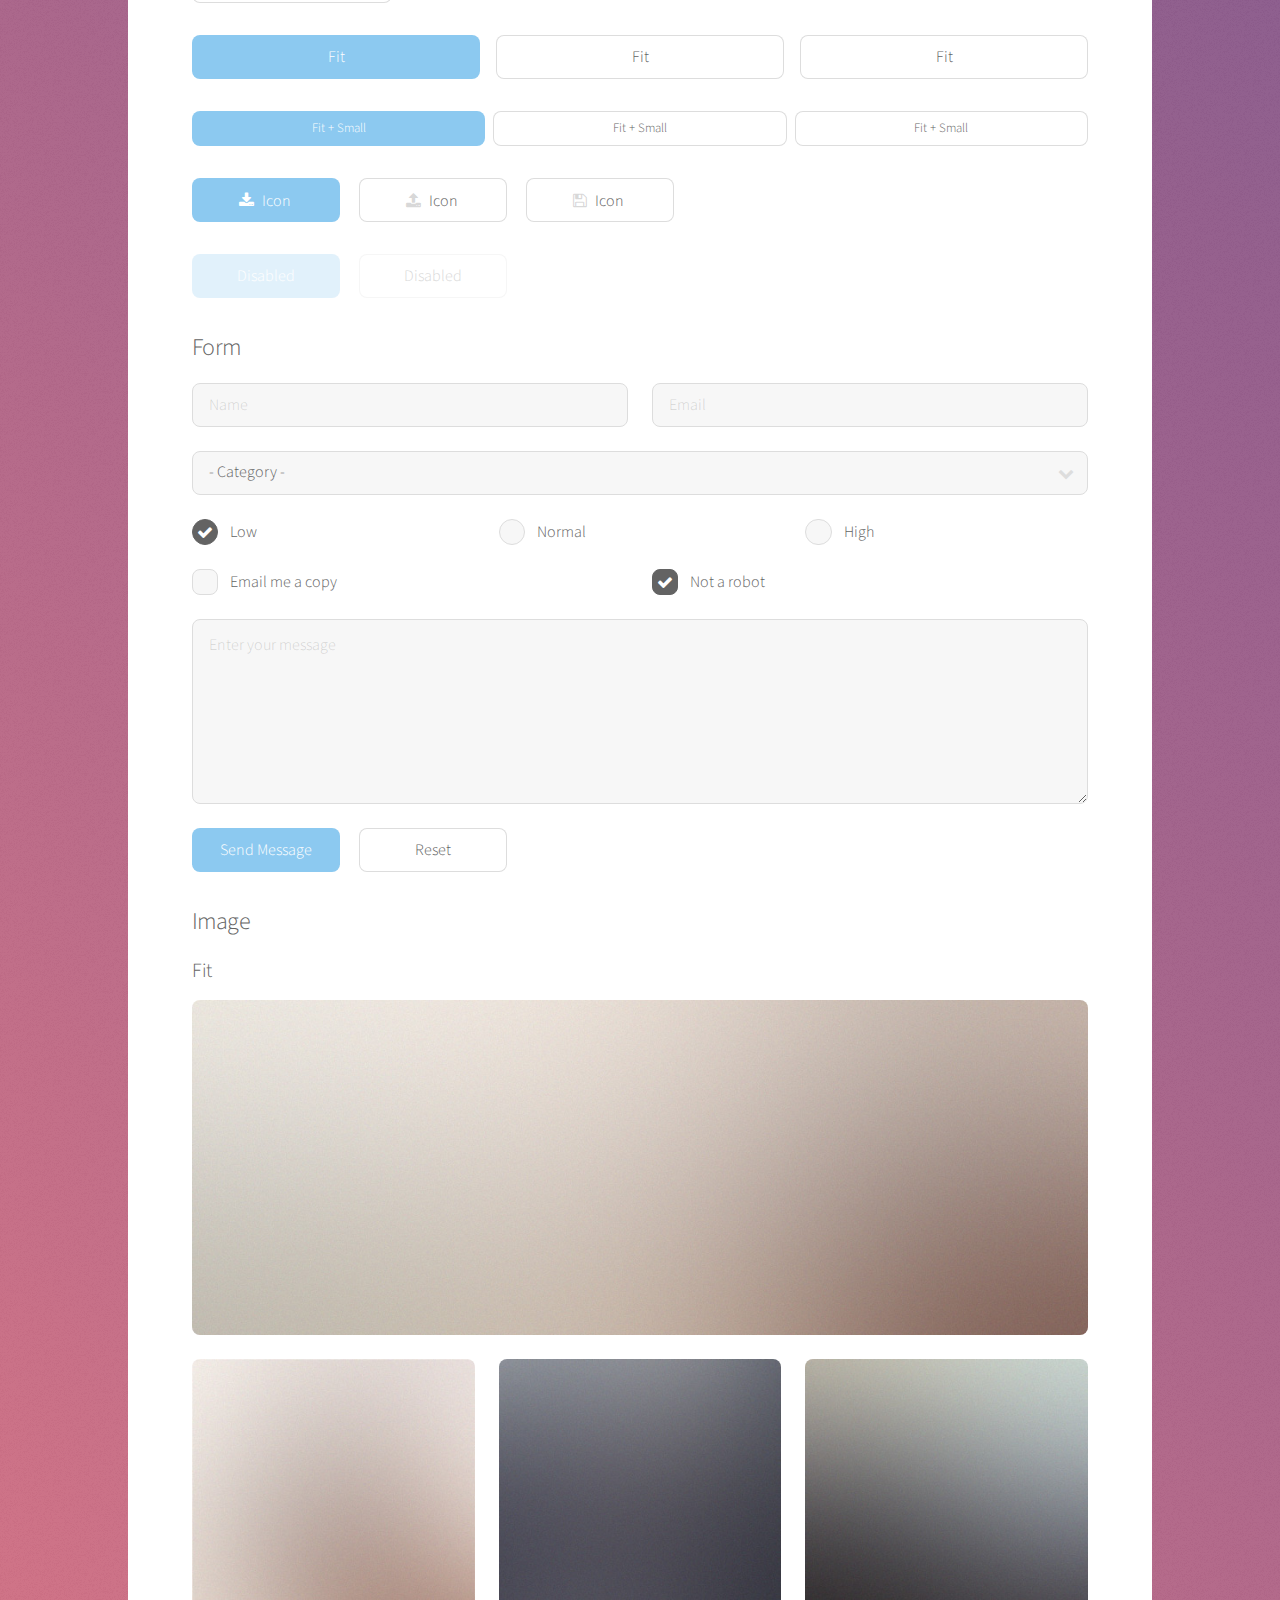
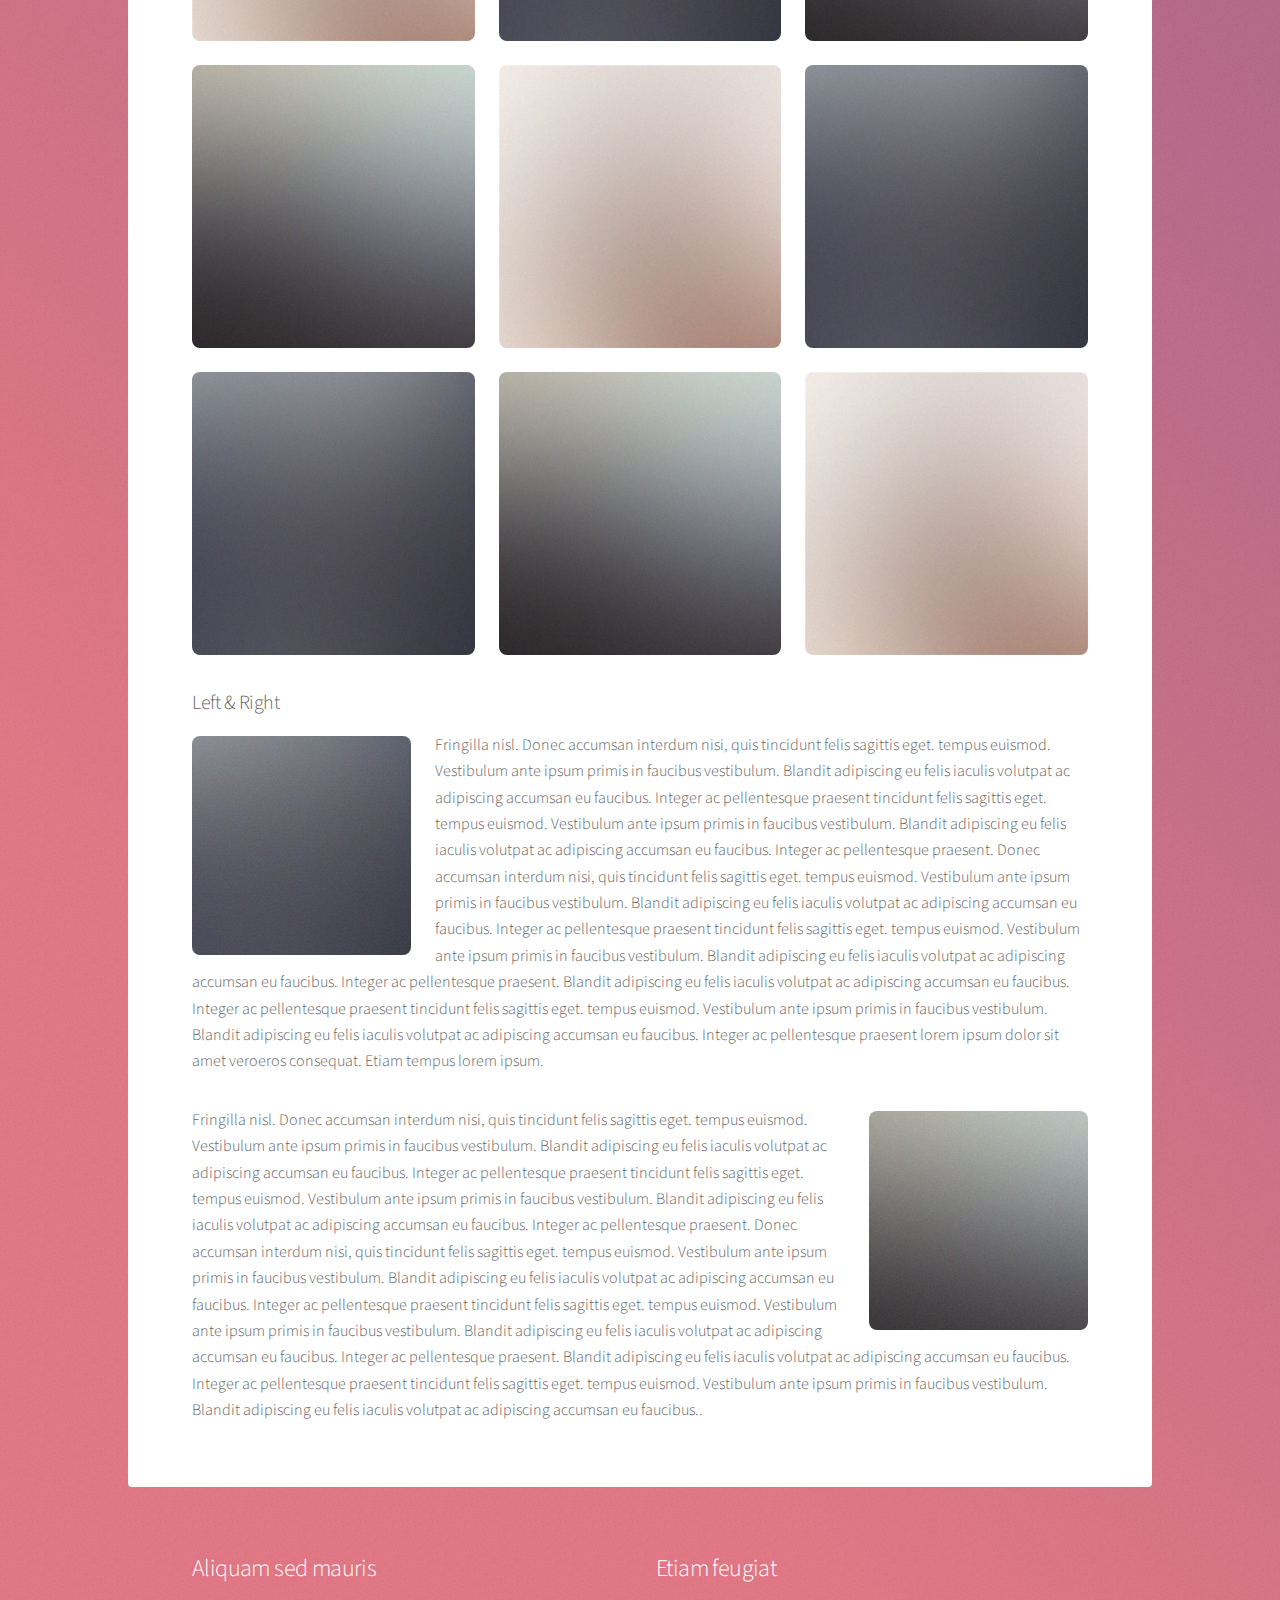
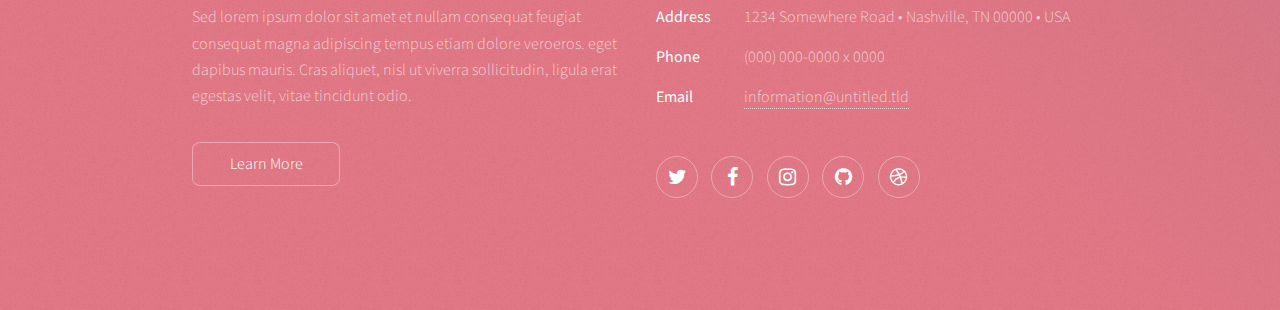
<file: webapp/UX Quick View_CourseMi/uvahackathon/src/main/resources/templates/elements.html>
<!DOCTYPE HTML>
<html>
	<head>
		<title>Elements</title>
		<meta charset="utf-8" />
		<meta name="viewport" content="width=device-width, initial-scale=1" />
		<!--[if lte IE 8]><script src="assets/js/ie/html5shiv.js"></script><![endif]-->
		<link rel="stylesheet" href="assets/css/main.css" />
		<!--[if lte IE 9]><link rel="stylesheet" href="assets/css/ie9.css" /><![endif]-->
		<!--[if lte IE 8]><link rel="stylesheet" href="assets/css/ie8.css" /><![endif]-->
	</head>
	<body>

		<!-- Wrapper -->
			<div id="wrapper">

				<!-- Header -->
					<header id="header">
						<h1>Elements</h1>
						<p>Ipsum dolor sit amet nullam</p>
					</header>

				<!-- Main -->
					<div id="main">

						<!-- Content -->
							<section id="content" class="main">

								<!-- Text -->
									<section>
										<h2>Text</h2>
										<p>This is <b>bold</b> and this is <strong>strong</strong>. This is <i>italic</i> and this is <em>emphasized</em>.
										This is <sup>superscript</sup> text and this is <sub>subscript</sub> text.
										This is <u>underlined</u> and this is code: <code>for (;;) { ... }</code>. Finally, <a href="#">this is a link</a>.</p>
										<hr />
										<p>Nunc lacinia ante nunc ac lobortis. Interdum adipiscing gravida odio porttitor sem non mi integer non faucibus ornare mi ut ante amet placerat aliquet. Volutpat eu sed ante lacinia sapien lorem accumsan varius montes viverra nibh in adipiscing blandit tempus accumsan.</p>
										<hr />
										<h2>Heading Level 2</h2>
										<h3>Heading Level 3</h3>
										<h4>Heading Level 4</h4>
										<hr />
										<h3>Blockquote</h3>
										<blockquote>Fringilla nisl. Donec accumsan interdum nisi, quis tincidunt felis sagittis eget tempus euismod. Vestibulum ante ipsum primis in faucibus vestibulum. Blandit adipiscing eu felis iaculis volutpat ac adipiscing accumsan faucibus. Vestibulum ante ipsum primis in faucibus lorem ipsum dolor sit amet nullam adipiscing eu felis.</blockquote>
										<h3>Preformatted</h3>
										<pre><code>i = 0;

while (!deck.isInOrder()) {
    print 'Iteration ' + i;
    deck.shuffle();
    i++;
}

print 'It took ' + i + ' iterations to sort the deck.';</code></pre>
									</section>

								<!-- Lists -->
									<section>
										<h2>Lists</h2>
										<div class="row">
											<div class="6u 12u$(medium)">
												<h3>Unordered</h3>
												<ul>
													<li>Dolor pulvinar magna etiam.</li>
													<li>Sagittis sed lorem adipiscing.</li>
													<li>Felis enim etiam feugiat.</li>
													<li>Ipsum lorem nullam consequat.</li>
												</ul>
												<h3>Alternate</h3>
												<ul class="alt">
													<li>Dolor pulvinar magna etiam.</li>
													<li>Sagittis sed lorem adipiscing.</li>
													<li>Felis enim etiam feugiat.</li>
													<li>Ipsum lorem nullam consequat.</li>
												</ul>
											</div>
											<div class="6u$ 12u$(medium)">
												<h3>Ordered</h3>
												<ol>
													<li>Dolor pulvinar etiam.</li>
													<li>Etiam vel felis viverra.</li>
													<li>Felis enim feugiat.</li>
													<li>Dolor pulvinar etiam.</li>
													<li>Etiam vel felis lorem.</li>
													<li>Felis enim et feugiat.</li>
												</ol>
												<h3>Icons</h3>
												<ul class="icons">
													<li><a href="#" class="icon fa-twitter"><span class="label">Twitter</span></a></li>
													<li><a href="#" class="icon fa-facebook"><span class="label">Facebook</span></a></li>
													<li><a href="#" class="icon fa-instagram"><span class="label">Instagram</span></a></li>
													<li><a href="#" class="icon fa-github"><span class="label">GitHub</span></a></li>
													<li><a href="#" class="icon fa-dribbble"><span class="label">Dribbble</span></a></li>
												</ul>
												<ul class="icons">
													<li><a href="#" class="icon alt fa-twitter"><span class="label">Twitter</span></a></li>
													<li><a href="#" class="icon alt fa-facebook"><span class="label">Facebook</span></a></li>
													<li><a href="#" class="icon alt fa-instagram"><span class="label">Instagram</span></a></li>
													<li><a href="#" class="icon alt fa-github"><span class="label">GitHub</span></a></li>
													<li><a href="#" class="icon alt fa-dribbble"><span class="label">Dribbble</span></a></li>
												</ul>
											</div>
										</div>
										<h2>Actions</h2>
										<div class="row">
											<div class="6u 12u$(medium)">
												<ul class="actions">
													<li><a href="#" class="button special">Default</a></li>
													<li><a href="#" class="button">Default</a></li>
												</ul>
												<ul class="actions small">
													<li><a href="#" class="button special small">Small</a></li>
													<li><a href="#" class="button small">Small</a></li>
												</ul>
												<ul class="actions vertical">
													<li><a href="#" class="button special">Default</a></li>
													<li><a href="#" class="button">Default</a></li>
												</ul>
												<ul class="actions vertical small">
													<li><a href="#" class="button special small">Small</a></li>
													<li><a href="#" class="button small">Small</a></li>
												</ul>
											</div>
											<div class="6u 12u$(medium)">
												<ul class="actions vertical">
													<li><a href="#" class="button special fit">Default</a></li>
													<li><a href="#" class="button fit">Default</a></li>
												</ul>
												<ul class="actions vertical small">
													<li><a href="#" class="button special small fit">Small</a></li>
													<li><a href="#" class="button small fit">Small</a></li>
												</ul>
											</div>
										</div>
									</section>

								<!-- Table -->
									<section>
										<h2>Table</h2>
										<h3>Default</h3>
										<div class="table-wrapper">
											<table>
												<thead>
													<tr>
														<th>Name</th>
														<th>Description</th>
														<th>Price</th>
													</tr>
												</thead>
												<tbody>
													<tr>
														<td>Item One</td>
														<td>Ante turpis integer aliquet porttitor.</td>
														<td>29.99</td>
													</tr>
													<tr>
														<td>Item Two</td>
														<td>Vis ac commodo adipiscing arcu aliquet.</td>
														<td>19.99</td>
													</tr>
													<tr>
														<td>Item Three</td>
														<td> Morbi faucibus arcu accumsan lorem.</td>
														<td>29.99</td>
													</tr>
													<tr>
														<td>Item Four</td>
														<td>Vitae integer tempus condimentum.</td>
														<td>19.99</td>
													</tr>
													<tr>
														<td>Item Five</td>
														<td>Ante turpis integer aliquet porttitor.</td>
														<td>29.99</td>
													</tr>
												</tbody>
												<tfoot>
													<tr>
														<td colspan="2"></td>
														<td>100.00</td>
													</tr>
												</tfoot>
											</table>
										</div>

										<h3>Alternate</h3>
										<div class="table-wrapper">
											<table class="alt">
												<thead>
													<tr>
														<th>Name</th>
														<th>Description</th>
														<th>Price</th>
													</tr>
												</thead>
												<tbody>
													<tr>
														<td>Item One</td>
														<td>Ante turpis integer aliquet porttitor.</td>
														<td>29.99</td>
													</tr>
													<tr>
														<td>Item Two</td>
														<td>Vis ac commodo adipiscing arcu aliquet.</td>
														<td>19.99</td>
													</tr>
													<tr>
														<td>Item Three</td>
														<td> Morbi faucibus arcu accumsan lorem.</td>
														<td>29.99</td>
													</tr>
													<tr>
														<td>Item Four</td>
														<td>Vitae integer tempus condimentum.</td>
														<td>19.99</td>
													</tr>
													<tr>
														<td>Item Five</td>
														<td>Ante turpis integer aliquet porttitor.</td>
														<td>29.99</td>
													</tr>
												</tbody>
												<tfoot>
													<tr>
														<td colspan="2"></td>
														<td>100.00</td>
													</tr>
												</tfoot>
											</table>
										</div>
									</section>

								<!-- Buttons -->
									<section>
										<h3>Buttons</h3>
										<ul class="actions">
											<li><a href="#" class="button special">Special</a></li>
											<li><a href="#" class="button">Default</a></li>
										</ul>
										<ul class="actions">
											<li><a href="#" class="button big">Big</a></li>
											<li><a href="#" class="button">Default</a></li>
											<li><a href="#" class="button small">Small</a></li>
										</ul>
										<ul class="actions fit">
											<li><a href="#" class="button special fit">Fit</a></li>
											<li><a href="#" class="button fit">Fit</a></li>
											<li><a href="#" class="button fit">Fit</a></li>
										</ul>
										<ul class="actions fit small">
											<li><a href="#" class="button special fit small">Fit + Small</a></li>
											<li><a href="#" class="button fit small">Fit + Small</a></li>
											<li><a href="#" class="button fit small">Fit + Small</a></li>
										</ul>
										<ul class="actions">
											<li><a href="#" class="button special icon fa-download">Icon</a></li>
											<li><a href="#" class="button icon fa-upload">Icon</a></li>
											<li><a href="#" class="button icon fa-save">Icon</a></li>
										</ul>
										<ul class="actions">
											<li><span class="button special disabled">Disabled</span></li>
											<li><span class="button disabled">Disabled</span></li>
										</ul>
									</section>

								<!-- Form -->
									<section>
										<h2>Form</h2>
										<form method="post" action="#">
											<div class="row uniform">
												<div class="6u 12u$(xsmall)">
													<input type="text" name="demo-name" id="demo-name" value="" placeholder="Name" />
												</div>
												<div class="6u$ 12u$(xsmall)">
													<input type="email" name="demo-email" id="demo-email" value="" placeholder="Email" />
												</div>
												<div class="12u$">
													<div class="select-wrapper">
														<select name="demo-category" id="demo-category">
															<option value="">- Category -</option>
															<option value="1">Manufacturing</option>
															<option value="1">Shipping</option>
															<option value="1">Administration</option>
															<option value="1">Human Resources</option>
														</select>
													</div>
												</div>
												<div class="4u 12u$(small)">
													<input type="radio" id="demo-priority-low" name="demo-priority" checked>
													<label for="demo-priority-low">Low</label>
												</div>
												<div class="4u 12u$(small)">
													<input type="radio" id="demo-priority-normal" name="demo-priority">
													<label for="demo-priority-normal">Normal</label>
												</div>
												<div class="4u$ 12u$(small)">
													<input type="radio" id="demo-priority-high" name="demo-priority">
													<label for="demo-priority-high">High</label>
												</div>
												<div class="6u 12u$(small)">
													<input type="checkbox" id="demo-copy" name="demo-copy">
													<label for="demo-copy">Email me a copy</label>
												</div>
												<div class="6u$ 12u$(small)">
													<input type="checkbox" id="demo-human" name="demo-human" checked>
													<label for="demo-human">Not a robot</label>
												</div>
												<div class="12u$">
													<textarea name="demo-message" id="demo-message" placeholder="Enter your message" rows="6"></textarea>
												</div>
												<div class="12u$">
													<ul class="actions">
														<li><input type="submit" value="Send Message" class="special" /></li>
														<li><input type="reset" value="Reset" /></li>
													</ul>
												</div>
											</div>
										</form>
									</section>

								<!-- Image -->
									<section>
										<h2>Image</h2>
										<h3>Fit</h3>
										<div class="box alt">
											<div class="row uniform">
												<div class="12u$"><span class="image fit"><img src="images/pic04.jpg" alt="" /></span></div>
												<div class="4u"><span class="image fit"><img src="images/pic01.jpg" alt="" /></span></div>
												<div class="4u"><span class="image fit"><img src="images/pic02.jpg" alt="" /></span></div>
												<div class="4u$"><span class="image fit"><img src="images/pic03.jpg" alt="" /></span></div>
												<div class="4u"><span class="image fit"><img src="images/pic03.jpg" alt="" /></span></div>
												<div class="4u"><span class="image fit"><img src="images/pic01.jpg" alt="" /></span></div>
												<div class="4u$"><span class="image fit"><img src="images/pic02.jpg" alt="" /></span></div>
												<div class="4u"><span class="image fit"><img src="images/pic02.jpg" alt="" /></span></div>
												<div class="4u"><span class="image fit"><img src="images/pic03.jpg" alt="" /></span></div>
												<div class="4u$"><span class="image fit"><img src="images/pic01.jpg" alt="" /></span></div>
											</div>
										</div>
										<h3>Left &amp; Right</h3>
										<p><span class="image left"><img src="images/pic05.jpg" alt="" /></span>Fringilla nisl. Donec accumsan interdum nisi, quis tincidunt felis sagittis eget. tempus euismod. Vestibulum ante ipsum primis in faucibus vestibulum. Blandit adipiscing eu felis iaculis volutpat ac adipiscing accumsan eu faucibus. Integer ac pellentesque praesent tincidunt felis sagittis eget. tempus euismod. Vestibulum ante ipsum primis in faucibus vestibulum. Blandit adipiscing eu felis iaculis volutpat ac adipiscing accumsan eu faucibus. Integer ac pellentesque praesent. Donec accumsan interdum nisi, quis tincidunt felis sagittis eget. tempus euismod. Vestibulum ante ipsum primis in faucibus vestibulum. Blandit adipiscing eu felis iaculis volutpat ac adipiscing accumsan eu faucibus. Integer ac pellentesque praesent tincidunt felis sagittis eget. tempus euismod. Vestibulum ante ipsum primis in faucibus vestibulum. Blandit adipiscing eu felis iaculis volutpat ac adipiscing accumsan eu faucibus. Integer ac pellentesque praesent. Blandit adipiscing eu felis iaculis volutpat ac adipiscing accumsan eu faucibus. Integer ac pellentesque praesent tincidunt felis sagittis eget. tempus euismod. Vestibulum ante ipsum primis in faucibus vestibulum. Blandit adipiscing eu felis iaculis volutpat ac adipiscing accumsan eu faucibus. Integer ac pellentesque praesent lorem ipsum dolor sit amet veroeros consequat. Etiam tempus lorem ipsum.</p>
										<p><span class="image right"><img src="images/pic06.jpg" alt="" /></span>Fringilla nisl. Donec accumsan interdum nisi, quis tincidunt felis sagittis eget. tempus euismod. Vestibulum ante ipsum primis in faucibus vestibulum. Blandit adipiscing eu felis iaculis volutpat ac adipiscing accumsan eu faucibus. Integer ac pellentesque praesent tincidunt felis sagittis eget. tempus euismod. Vestibulum ante ipsum primis in faucibus vestibulum. Blandit adipiscing eu felis iaculis volutpat ac adipiscing accumsan eu faucibus. Integer ac pellentesque praesent. Donec accumsan interdum nisi, quis tincidunt felis sagittis eget. tempus euismod. Vestibulum ante ipsum primis in faucibus vestibulum. Blandit adipiscing eu felis iaculis volutpat ac adipiscing accumsan eu faucibus. Integer ac pellentesque praesent tincidunt felis sagittis eget. tempus euismod. Vestibulum ante ipsum primis in faucibus vestibulum. Blandit adipiscing eu felis iaculis volutpat ac adipiscing accumsan eu faucibus. Integer ac pellentesque praesent. Blandit adipiscing eu felis iaculis volutpat ac adipiscing accumsan eu faucibus. Integer ac pellentesque praesent tincidunt felis sagittis eget. tempus euismod. Vestibulum ante ipsum primis in faucibus vestibulum. Blandit adipiscing eu felis iaculis volutpat ac adipiscing accumsan eu faucibus..</p>
									</section>

							</section>

					</div>

				<!-- Footer -->
					<footer id="footer">
						<section>
							<h2>Aliquam sed mauris</h2>
							<p>Sed lorem ipsum dolor sit amet et nullam consequat feugiat consequat magna adipiscing tempus etiam dolore veroeros. eget dapibus mauris. Cras aliquet, nisl ut viverra sollicitudin, ligula erat egestas velit, vitae tincidunt odio.</p>
							<ul class="actions">
								<li><a href="#" class="button">Learn More</a></li>
							</ul>
						</section>
						<section>
							<h2>Etiam feugiat</h2>
							<dl class="alt">
								<dt>Address</dt>
								<dd>1234 Somewhere Road &bull; Nashville, TN 00000 &bull; USA</dd>
								<dt>Phone</dt>
								<dd>(000) 000-0000 x 0000</dd>
								<dt>Email</dt>
								<dd><a href="#">information@untitled.tld</a></dd>
							</dl>
							<ul class="icons">
								<li><a href="#" class="icon fa-twitter alt"><span class="label">Twitter</span></a></li>
								<li><a href="#" class="icon fa-facebook alt"><span class="label">Facebook</span></a></li>
								<li><a href="#" class="icon fa-instagram alt"><span class="label">Instagram</span></a></li>
								<li><a href="#" class="icon fa-github alt"><span class="label">GitHub</span></a></li>
								<li><a href="#" class="icon fa-dribbble alt"><span class="label">Dribbble</span></a></li>
							</ul>
						</section>
					</footer>

			</div>

		<!-- Scripts -->
			<script src="assets/js/jquery.min.js"></script>
			<script src="assets/js/jquery.scrollex.min.js"></script>
			<script src="assets/js/jquery.scrolly.min.js"></script>
			<script src="assets/js/skel.min.js"></script>
			<script src="assets/js/util.js"></script>
			<!--[if lte IE 8]><script src="assets/js/ie/respond.min.js"></script><![endif]-->
			<script src="assets/js/main.js"></script>

	</body>
</html>
</file>
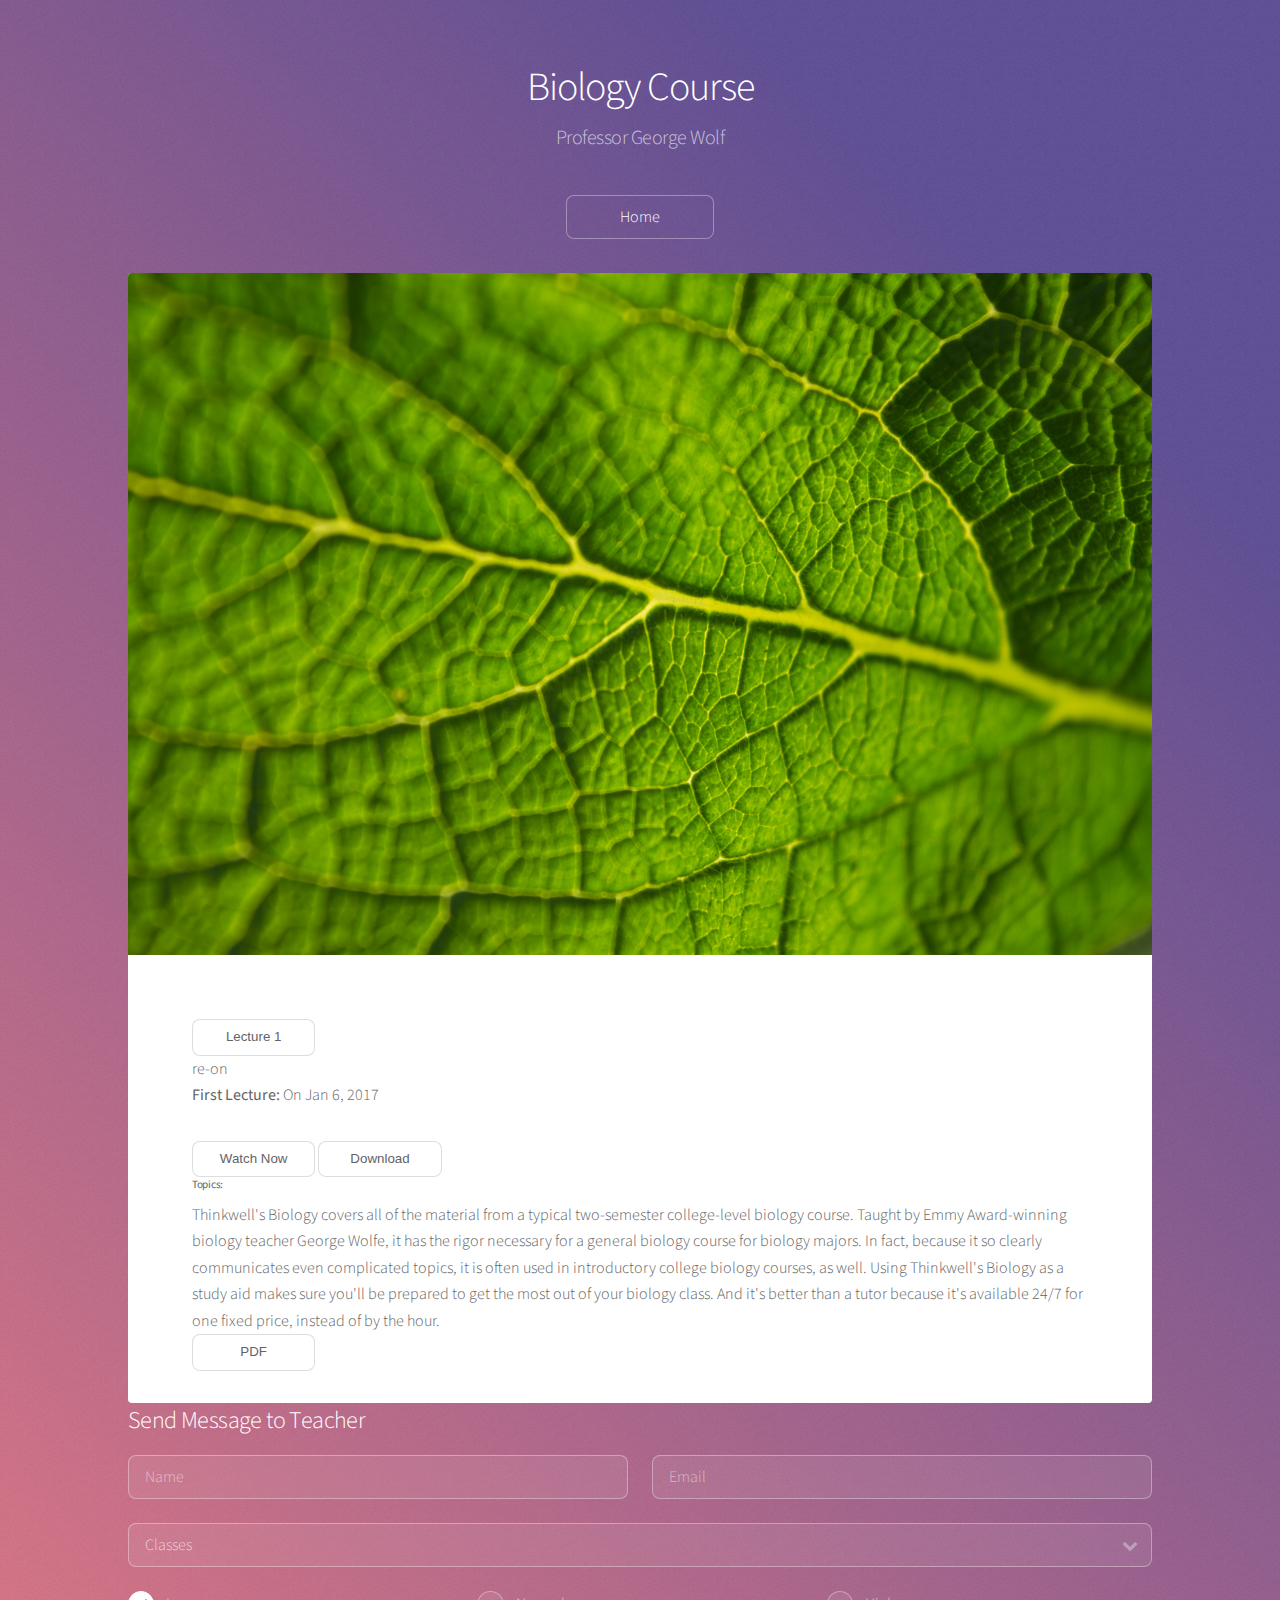
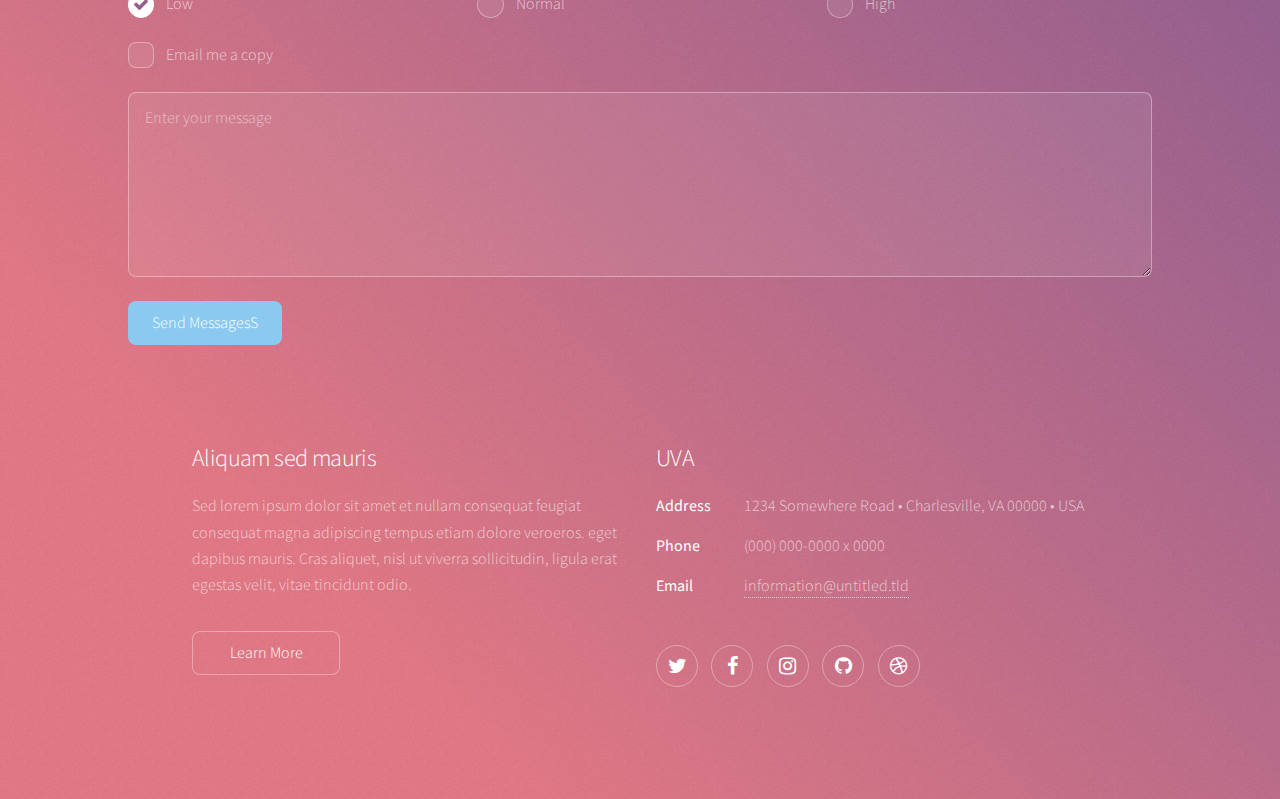
<file: webapp/UX Quick View_CourseMi/uvahackathon/src/main/resources/templates/generic.html>
<!DOCTYPE HTML>
<html>
	<head>
		<title>CourseMi</title>
		<meta charset="utf-8" />
		<meta name="viewport" content="width=device-width, initial-scale=1" />
		<!--[if lte IE 8]><script src="assets/js/ie/html5shiv.js"></script><![endif]-->
		<link rel="stylesheet" href="assets/css/main.css" />
		<!--[if lte IE 9]><link rel="stylesheet" href="assets/css/ie9.css" /><![endif]-->
		<!--[if lte IE 8]><link rel="stylesheet" href="assets/css/ie8.css" /><![endif]-->
	</head>
	<body>

		<!-- Wrapper -->
			<div id="wrapper">

				<!-- Header -->
					<header id="header">
						<h1>Biology Course</h1>
						<p>Professor George Wolf</p>
						<ul class="actions">
							<li><a href="index.html" class="button">Home</a></li>
						</ul>
					</header>

				<!-- Main -->
					<div id="main">

						<!-- Content -->
						<section id="content" class="main">
							<span class="image main"><img src="images/rodion-kutsaev-956-unsplash.jpg" alt="" /></span>
							<button class="btn btn-secondary btn-block" onclick="openText()">Lecture 1</button>
							<div class="lectrue"></div>re-on
							<p class="mt-2"><strong>First Lecture:</strong> On Jan 6, 2017</p>
							<button class="btn btn-success">Watch Now</button>
							<button class="btn btn-primary">Download</button><br>
							<h6 class="mt-3"><strong>Topics:</strong></h6>
							<small>Thinkwell's Biology covers all of the material from a typical two-semester college-level biology course. Taught by Emmy Award-winning biology teacher George Wolfe, it has the rigor necessary for a general biology course for biology majors. In fact, because it so clearly communicates even complicated topics, it is often used in introductory college biology courses, as well. Using Thinkwell's Biology as a study aid makes sure you'll be prepared to get the most out of your biology class. And it's better than a tutor because it's available 24/7 for one fixed price, instead of by the hour.</small><br>
							<button class="btn btn-info btn-sm mt-4 mb-2">PDF</button>
						</section>

					</div>

				<!-- Form -->
				<section>
					<h2>Send Message to Teacher</h2>
					<form method="post" action="#">
						<div class="row uniform">
							<div class="6u 12u$(xsmall)">
								<input type="text" name="demo-name" id="demo-name" value="" placeholder="Name" />
							</div>
							<div class="6u$ 12u$(xsmall)">
								<input type="email" name="demo-email" id="demo-email" value="" placeholder="Email" />
							</div>
							<div class="12u$">
								<div class="select-wrapper">
									<select name="demo-category" id="demo-category">
										<option value="">Classes</option>
										<option value="1">Manufacturing</option>
										<option value="1">Shipping</option>
										<option value="1">Administration</option>
										<option value="1">Human Resources</option>
									</select>
								</div>
							</div>
							<div class="4u 12u$(small)">
								<input type="radio" id="demo-priority-low" name="demo-priority" checked>
								<label for="demo-priority-low">Low</label>
							</div>
							<div class="4u 12u$(small)">
								<input type="radio" id="demo-priority-normal" name="demo-priority">
								<label for="demo-priority-normal">Normal</label>
							</div>
							<div class="4u$ 12u$(small)">
								<input type="radio" id="demo-priority-high" name="demo-priority">
								<label for="demo-priority-high">High</label>
							</div>
							<div class="6u 12u$(small)">
								<input type="checkbox" id="demo-copy" name="demo-copy">
								<label for="demo-copy">Email me a copy</label>
							</div>
							<div class="12u$">
								<textarea name="demo-message" id="demo-message" placeholder="Enter your message" rows="6"></textarea>
							</div>
							<div class="12u$">
								<ul class="actions">
									<li><input type="submit" value="Send MessagesS" class="special" /></li>
								</ul>
							</div>
						</div>
					</form>
				</section>

				<!-- Footer -->
					<footer id="footer">
						<section>
							<h2>Aliquam sed mauris</h2>
							<p>Sed lorem ipsum dolor sit amet et nullam consequat feugiat consequat magna adipiscing tempus etiam dolore veroeros. eget dapibus mauris. Cras aliquet, nisl ut viverra sollicitudin, ligula erat egestas velit, vitae tincidunt odio.</p>
							<ul class="actions">
								<li><a href="#" class="button">Learn More</a></li>
							</ul>
						</section>
						<section>
							<h2>UVA</h2>
							<dl class="alt">
								<dt>Address</dt>
								<dd>1234 Somewhere Road &bull; Charlesville, VA 00000 &bull; USA</dd>
								<dt>Phone</dt>
								<dd>(000) 000-0000 x 0000</dd>
								<dt>Email</dt>
								<dd><a href="#">information@untitled.tld</a></dd>
							</dl>
							<ul class="icons">
								<li><a href="#" class="icon fa-twitter alt"><span class="label">Twitter</span></a></li>
								<li><a href="#" class="icon fa-facebook alt"><span class="label">Facebook</span></a></li>
								<li><a href="#" class="icon fa-instagram alt"><span class="label">Instagram</span></a></li>
								<li><a href="#" class="icon fa-github alt"><span class="label">GitHub</span></a></li>
								<li><a href="#" class="icon fa-dribbble alt"><span class="label">Dribbble</span></a></li>
							</ul>
						</section>
					</footer>

			</div>

		<!-- Scripts -->
			<script src="assets/js/jquery.min.js"></script>
			<script src="assets/js/jquery.scrollex.min.js"></script>
			<script src="assets/js/jquery.scrolly.min.js"></script>
			<script src="assets/js/skel.min.js"></script>
			<script src="assets/js/util.js"></script>
			<!--[if lte IE 8]><script src="assets/js/ie/respond.min.js"></script><![endif]-->
			<script src="assets/js/main.js"></script>

	</body>
</html>
</file>
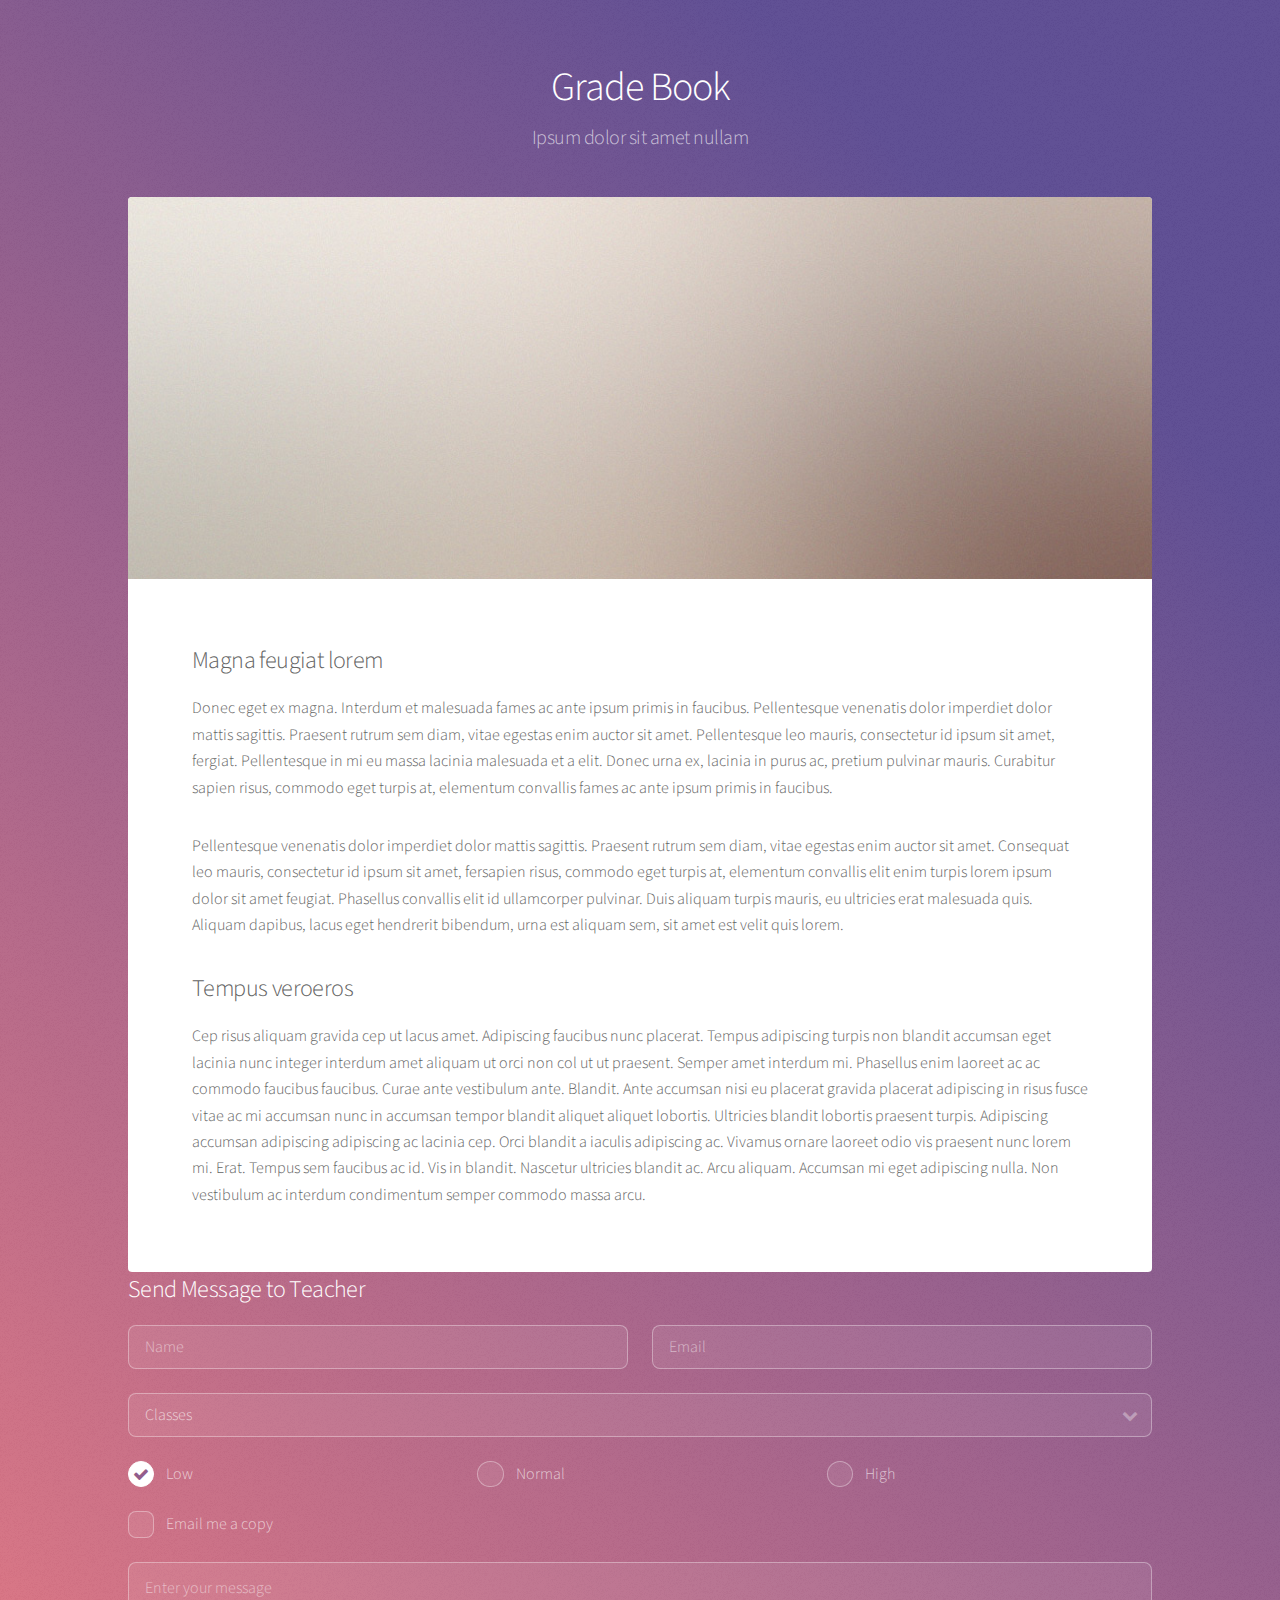
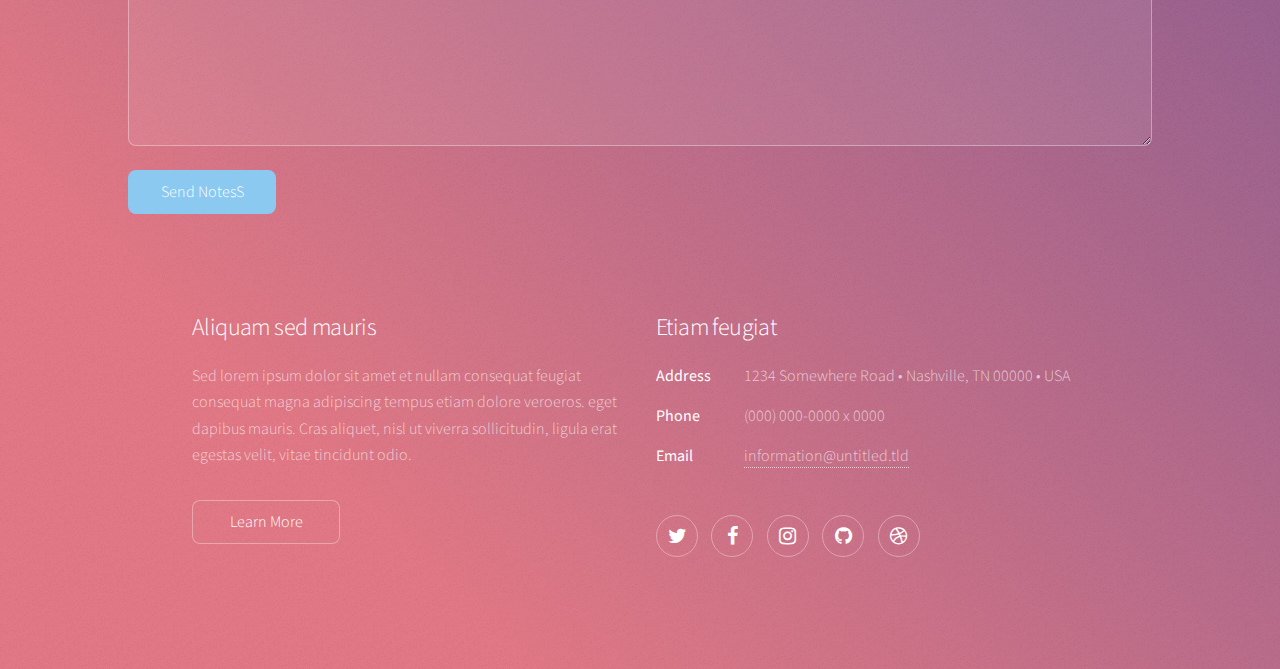
<file: webapp/UX Quick View_CourseMi/uvahackathon/src/main/resources/templates/gradebook.html>
<!DOCTYPE HTML>
<html>
	<head>
		<title>Gradebook Sample Page</title>
		<meta charset="utf-8" />
		<meta name="viewport" content="width=device-width, initial-scale=1" />
		<!--[if lte IE 8]><script src="assets/js/ie/html5shiv.js"></script><![endif]-->
		<link rel="stylesheet" href="assets/css/main.css" />
		<!--[if lte IE 9]><link rel="stylesheet" href="assets/css/ie9.css" /><![endif]-->
		<!--[if lte IE 8]><link rel="stylesheet" href="assets/css/ie8.css" /><![endif]-->
	</head>
	<body>

		<!-- Wrapper -->
			<div id="wrapper">

				<!-- Header -->
					<header id="header">
						<h1>Grade Book</h1>
						<p>Ipsum dolor sit amet nullam</p>
					</header>

				<!-- Main -->
					<div id="main">

						<!-- Content -->
							<section id="content" class="main">
								<span class="image main"><img src="images/pic04.jpg" alt="" /></span>
								<h2>Magna feugiat lorem</h2>
								<p>Donec eget ex magna. Interdum et malesuada fames ac ante ipsum primis in faucibus. Pellentesque venenatis dolor imperdiet dolor mattis sagittis. Praesent rutrum sem diam, vitae egestas enim auctor sit amet. Pellentesque leo mauris, consectetur id ipsum sit amet, fergiat. Pellentesque in mi eu massa lacinia malesuada et a elit. Donec urna ex, lacinia in purus ac, pretium pulvinar mauris. Curabitur sapien risus, commodo eget turpis at, elementum convallis fames ac ante ipsum primis in faucibus.</p>
								<p>Pellentesque venenatis dolor imperdiet dolor mattis sagittis. Praesent rutrum sem diam, vitae egestas enim auctor sit amet. Consequat leo mauris, consectetur id ipsum sit amet, fersapien risus, commodo eget turpis at, elementum convallis elit enim turpis lorem ipsum dolor sit amet feugiat. Phasellus convallis elit id ullamcorper pulvinar. Duis aliquam turpis mauris, eu ultricies erat malesuada quis. Aliquam dapibus, lacus eget hendrerit bibendum, urna est aliquam sem, sit amet est velit quis lorem.</p>
								<h2>Tempus veroeros</h2>
								<p>Cep risus aliquam gravida cep ut lacus amet. Adipiscing faucibus nunc placerat. Tempus adipiscing turpis non blandit accumsan eget lacinia nunc integer interdum amet aliquam ut orci non col ut ut praesent. Semper amet interdum mi. Phasellus enim laoreet ac ac commodo faucibus faucibus. Curae ante vestibulum ante. Blandit. Ante accumsan nisi eu placerat gravida placerat adipiscing in risus fusce vitae ac mi accumsan nunc in accumsan tempor blandit aliquet aliquet lobortis. Ultricies blandit lobortis praesent turpis. Adipiscing accumsan adipiscing adipiscing ac lacinia cep. Orci blandit a iaculis adipiscing ac. Vivamus ornare laoreet odio vis praesent nunc lorem mi. Erat. Tempus sem faucibus ac id. Vis in blandit. Nascetur ultricies blandit ac. Arcu aliquam. Accumsan mi eget adipiscing nulla. Non vestibulum ac interdum condimentum semper commodo massa arcu.</p>
							</section>

					</div>


				<!-- Form -->
				<section>
					<h2>Send Message to Teacher</h2>
					<form method="post" action="#">
						<div class="row uniform">
							<div class="6u 12u$(xsmall)">
								<input type="text" name="demo-name" id="demo-name" value="" placeholder="Name" />
							</div>
							<div class="6u$ 12u$(xsmall)">
								<input type="email" name="demo-email" id="demo-email" value="" placeholder="Email" />
							</div>
							<div class="12u$">
								<div class="select-wrapper">
									<select name="demo-category" id="demo-category">
										<option value="">Classes</option>
										<option value="1">Manufacturing</option>
										<option value="1">Shipping</option>
										<option value="1">Administration</option>
										<option value="1">Human Resources</option>
									</select>
								</div>
							</div>
							<div class="4u 12u$(small)">
								<input type="radio" id="demo-priority-low" name="demo-priority" checked>
								<label for="demo-priority-low">Low</label>
							</div>
							<div class="4u 12u$(small)">
								<input type="radio" id="demo-priority-normal" name="demo-priority">
								<label for="demo-priority-normal">Normal</label>
							</div>
							<div class="4u$ 12u$(small)">
								<input type="radio" id="demo-priority-high" name="demo-priority">
								<label for="demo-priority-high">High</label>
							</div>
							<div class="6u 12u$(small)">
								<input type="checkbox" id="demo-copy" name="demo-copy">
								<label for="demo-copy">Email me a copy</label>
							</div>
							<div class="12u$">
								<textarea name="demo-message" id="demo-message" placeholder="Enter your message" rows="6"></textarea>
							</div>
							<div class="12u$">
								<ul class="actions">
									<li><input type="submit" value="Send NotesS" class="special" /></li>
								</ul>
							</div>
						</div>
					</form>
				</section>

				<!-- Footer -->
					<footer id="footer">
						<section>
							<h2>Aliquam sed mauris</h2>
							<p>Sed lorem ipsum dolor sit amet et nullam consequat feugiat consequat magna adipiscing tempus etiam dolore veroeros. eget dapibus mauris. Cras aliquet, nisl ut viverra sollicitudin, ligula erat egestas velit, vitae tincidunt odio.</p>
							<ul class="actions">
								<li><a href="#" class="button">Learn More</a></li>
							</ul>
						</section>
						<section>
							<h2>Etiam feugiat</h2>
							<dl class="alt">
								<dt>Address</dt>
								<dd>1234 Somewhere Road &bull; Nashville, TN 00000 &bull; USA</dd>
								<dt>Phone</dt>
								<dd>(000) 000-0000 x 0000</dd>
								<dt>Email</dt>
								<dd><a href="#">information@untitled.tld</a></dd>
							</dl>
							<ul class="icons">
								<li><a href="#" class="icon fa-twitter alt"><span class="label">Twitter</span></a></li>
								<li><a href="#" class="icon fa-facebook alt"><span class="label">Facebook</span></a></li>
								<li><a href="#" class="icon fa-instagram alt"><span class="label">Instagram</span></a></li>
								<li><a href="#" class="icon fa-github alt"><span class="label">GitHub</span></a></li>
								<li><a href="#" class="icon fa-dribbble alt"><span class="label">Dribbble</span></a></li>
							</ul>
						</section>
					</footer>

			</div>

		<!-- Scripts -->
			<script src="assets/js/jquery.min.js"></script>
			<script src="assets/js/jquery.scrollex.min.js"></script>
			<script src="assets/js/jquery.scrolly.min.js"></script>
			<script src="assets/js/skel.min.js"></script>
			<script src="assets/js/util.js"></script>
			<!--[if lte IE 8]><script src="assets/js/ie/respond.min.js"></script><![endif]-->
			<script src="assets/js/main.js"></script>

	</body>
</html>
</file>
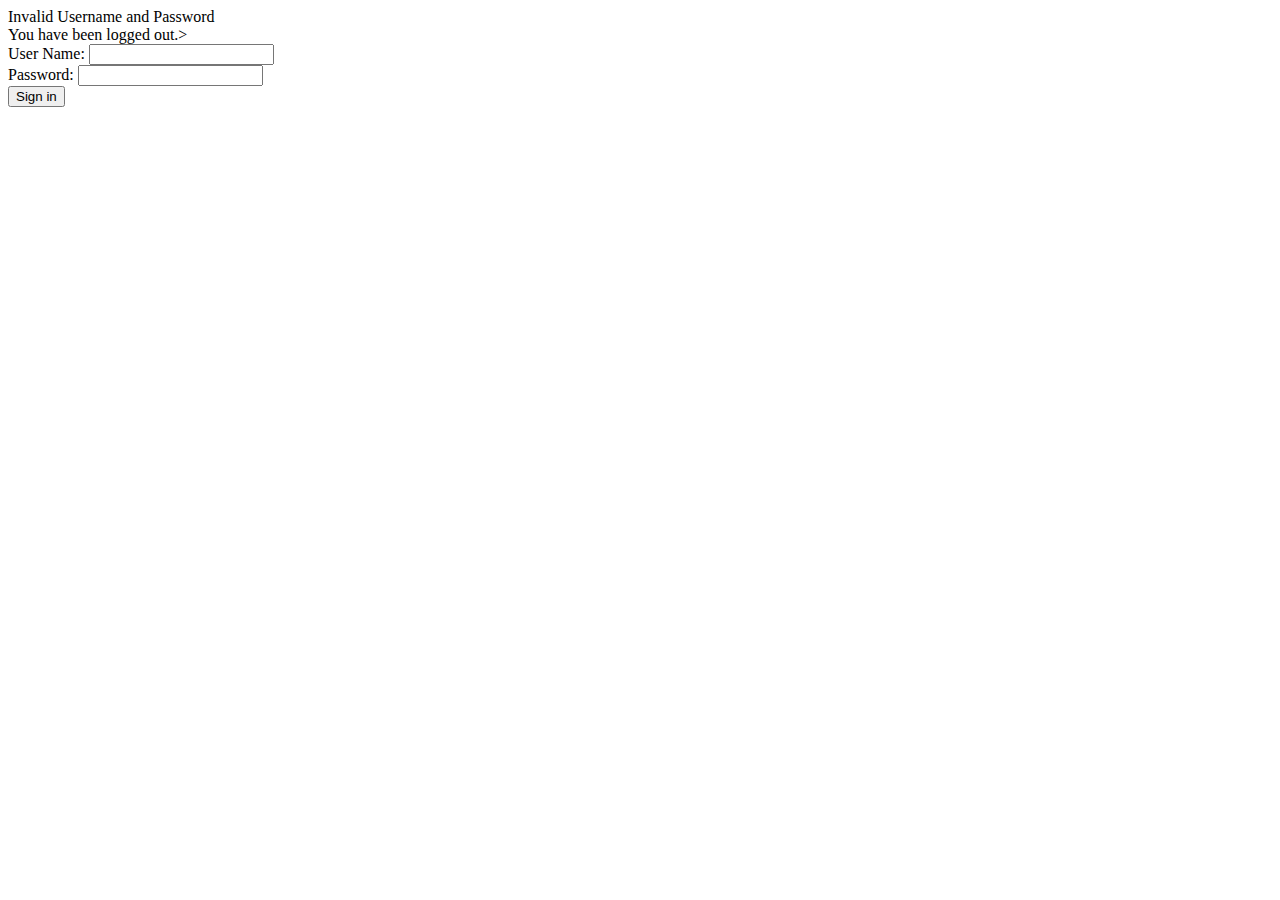
<file: webapp/UX Quick View_CourseMi/uvahackathon/src/main/resources/templates/login.html>
<!DOCTYPE html>
<html lang="en" xmlns:th="www.thymeleaf.org"


xmlns:sec="http://www.thymeleaf.org/thymeleaf-extras-sringsecurity">
<head>
    <meta charset="UTF-8" />
    <title>Spring Security Example</title>
</head>
<body>


<!--Login Form-->
<!--This form is displayed when users vist a page that requires authentitication. This passes the information on to Spring Security, and if the username and password are correct, the user is allowed to see the page
.If the user enter incorrect details, he/she will see a message indiiacting that the login detials were incorrect. The code below displays an error message if login detials are incorrect.-->
<div th:if="${param.error}">
    Invalid Username and Password
</div>

<div th:if="${param.logout}">You have been logged out.></div>

<form th:action="@{/login}" method="post">
    <div><label> User Name: <input type="text" name="username" /></label></div>
    <div><label> Password: <input type="password" name="password" /></label></div>
    <div><input type="submit" value="Sign in"/></div>
</form>
</body>
</html>
</file>
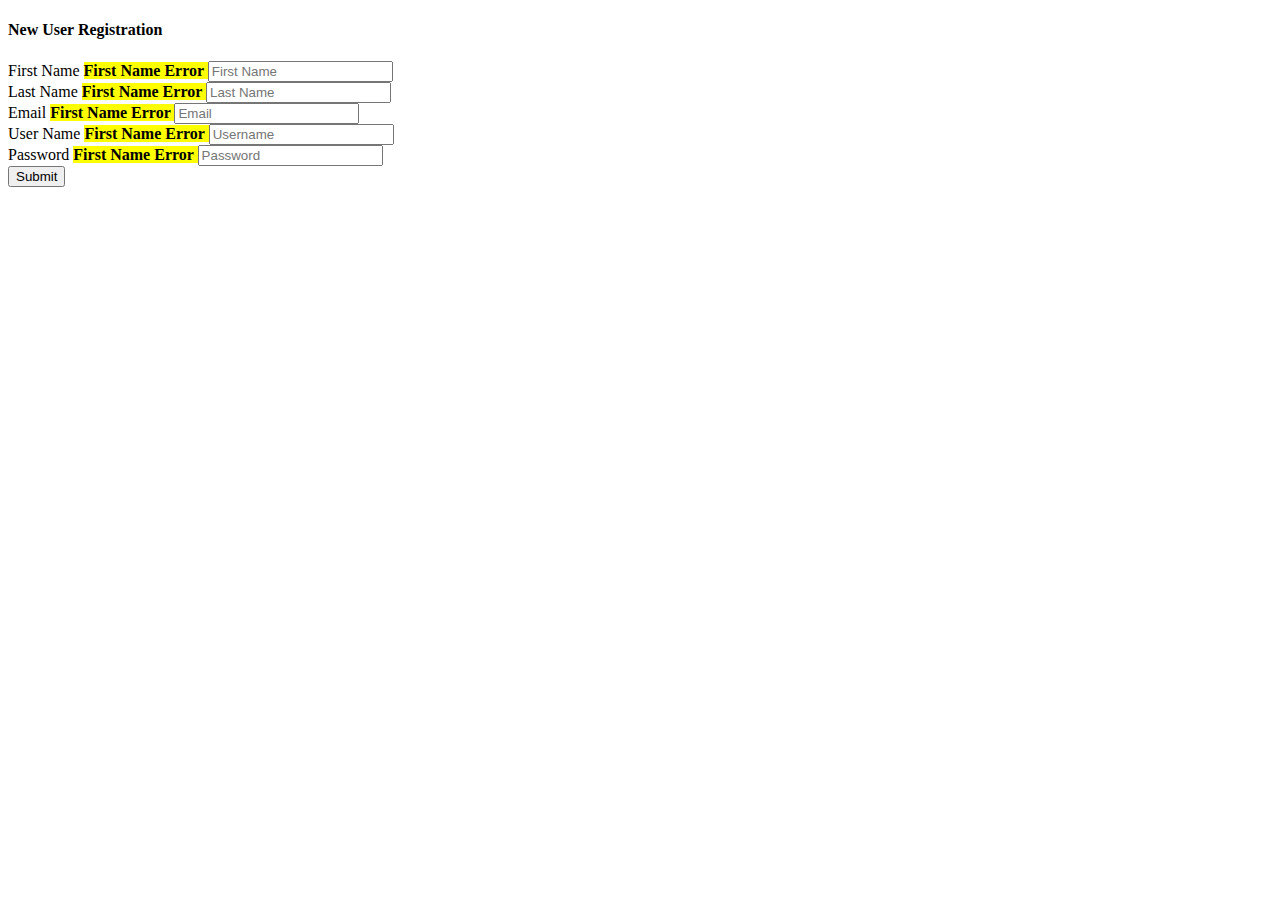
<file: webapp/UX Quick View_CourseMi/uvahackathon/src/main/resources/templates/registration.html>
<!DOCTYPE html>
<html lang="en" xmlns:th="www.thymeleaf.org" xmlns="http://www.w3.org/1999/xhtml">
<head>
    <meta charset="UTF-8"/>
    <meta http-equiv="X-UA-Compatible" content="IE=Edge" />
    <meta name="viewport" content="width=device-width, initial-scale=1" />
    <title>Spring Security Registration Page</title>
</head>
<body>
<h4>New User Registration</h4>
<form autocomplete="off" action="#" th:action="@{/register}" th:object="${user}" method="POST">
    First Name <mark><strong>
    <span th:if="${#fields.hasErrors('firstName')}" th:errors="*{firstName}">First Name Error</span>
</strong></mark>
    <input type="text" id="firstName" placeholder="First Name" th:field="*{firstName}"/> <br/>
    Last Name <mark><strong>
    <span th:if="${#fields.hasErrors('lastName')}" th:errors="*{lastName}">First Name Error</span>
</strong></mark>
    <input type="text" id="lastName" placeholder="Last Name" th:field="*{lastName}"/> <br/>
    Email <mark><strong>
    <span th:if="${#fields.hasErrors('email')}" th:errors="*{email}">First Name Error</span>
</strong></mark>
    <input type="text" id="email" placeholder="Email" th:field="*{email}"/> <br/>
    User Name <mark><strong>
    <span th:if="${#fields.hasErrors('username')}" th:errors="*{username}">First Name Error</span>
</strong></mark>
    <input type="text" id="username" placeholder="Username" th:field="*{username}"/> <br/>
    Password <mark><strong>
    <span th:if="${#fields.hasErrors('password')}" th:errors="*{password}">First Name Error</span>
</strong></mark>
    <input type="text" id="password" placeholder="Password" th:field="*{password}"/> <br/>
    <button type="submit" class="btn btn-default">Submit</button>
</form>
</body>
</html>
</file>
<file: webapp/Chalk_and_Slate/app.css>
body {
    margin: 0;
    background-color: #FCFCFC;
}

ul {
    list-style-type: none;
    overflow: hidden;
    padding: 0;
    margin: 0;
}
img {
    display: block;
    margin: auto;
}
a {
    text-decoration: none;
}

/* UPPER CONTAINER */
#logoContainer {
    display: inline-block;
}
#userNameContainer {
    display: inline-block;
    text-align: right;
    vertical-align: middle;
}
#userNameContainer span {
    padding-top: 10px;
    padding-right: 10px;
}
.top-bottom-padding {
    padding: 10px 0px;
}

/* NAVBAR/FOOTER UNIVERSAL STYLES */
.linkList > li a {
    display: block;
    text-align: center;
    padding: 14px 16px;
    font-weight: bold;
}

.linkList > li a:hover {
    text-decoration: none;
}

/* NAVBAR LINKS */
#navbarList {
    border: 1px solid #424242;
    text-align: center;
}
#navbarList > li {
    display: inline-block;
    margin-left: -4px;
}
#navbarList > li a {
    color: #424242;
}
#navbarList > li.active {
    background-color: #424242;
    color: #A5E2D4;
}
#navbarList > li.active a {
    color: #A5E2D4;
}
#navbarList > li a:hover {
    color: #A5E2D4;
    background-color: #111;
}

/* FOOTER LINKS */
#footerLinks {
    margin-bottom: 0;
    background-color: #424242;
}
#footerLinks > li a {
    color: #FFF;
}

/* BODY CONTAINER */
.container {
    padding: 20px 0px;
    margin: 0;
    max-width: 100%;
}

/* QUOTES */
#main-quote {
    color: #000000;
    font-style: italic;
    text-align: center;
    padding: 0px 0px 10px 0px;
    margin: 0px;
    font-size: 1.3em;
    line-height: 1em;
}

#main-quote p {
    color: #000000;
    font-style: italic;
    text-align: center;
    padding: 0px 0px 0px 0px;
    margin: 0px;
    font-size: 1.3em;
}

#main-quote a {
    color: #000000;
    font-style: italic;
    text-align: center;
    padding: 0px 0px 0px 0px;
    margin: 10px;
    font-size: .7em;
}

/* COPYRIGHT */
#copyrightContainer {
    background-color: #424242;
    color: #FFF;
    padding: 20px 0px;
}
.copyrightText {
    display: block;
    text-align: center;
    font-style: italic;
    font-size: .8em;
}

/* Full-width inputs */
input[type=text], input[type=password] {
    width: 100%;
    padding: 12px 20px;
    margin: 8px 0;
    display: inline-block;
    border: 1px solid #ccc;
    box-sizing: border-box;
    border-radius: 5px;

}

/* Set a style for all buttons */

/* Add a hover effect for buttons */
cancelbutton:hover {
    opacity: 0.8;
}

/* Extra style for the cancel button (red) */
.cancelbtn {
    background-color: #ff0000;
    color: white;
    padding: 14px 20px;
    margin: 8px 0;
    border: none;
    cursor: pointer;
    width: 100%;
    width: auto;
    padding: 10px 18px;
}

.loginbtn {
  color: #424242;
  padding: 14px 20px;
  margin: 8px 0;
  border: 1px solid #424242;
  cursor: pointer;
  border-radius: 5px;
  width: 100%;
  width: auto;
  padding: 10px 18px;
  background-color: #a5e2d4;

}

.rememberlabel {
  padding-top: 3%;
  padding-right: 5%;
  float: right;
}

/* Add padding to containers */
.container-login {
    width: 600px;
    padding-top: 10%;
    padding-right: 20px;
    padding-bottom: 0px;
    padding-left: 20px;
    margin: 0 auto;

}

.container-login3 {
    width: 600px;
    padding-top: 10px;
    padding-right: 20px;
    padding-bottom: 0px;
    padding-left: 20px;
    margin: 0 auto;
    border-radius: 5px;
    background-color: rgba(220, 220, 220, .8)
}

.bodylogin {
   background-image: url("00_Heal_BattleBuilding_CoverImage1.jpg");
   background-color: #cccccc;
   -webkit-background-size: cover;
   -moz-background-size: cover;
   -o-background-size: cover;
   background-size: cover;
}

/* The "Forgot password" text */
span.psw {
    float: right;
    padding-top: 3%;
    padding-right: 2%;
}

span.psw a{
    color: #266868;
}

/* CLASS BOXES */
#classPageHeader {
    padding-left: 30px;
}
#classBoxContainer {
    padding-bottom: 20px;
    align-items: center;
    justify-content: center;
}
.classBox {
    height: 50px;
    margin-top: 15px;
    padding-top: 10px;
    border: 1px solid #424242;
    border-radius: 4px;
    margin-left: 50px;
    margin-right: 50px;
    text-align: center;
    background-color: #F2F2F2;
    -webkit-box-shadow: 6px 6px 43px -12px rgba(0,0,0,0.2);
    -moz-box-shadow: 6px 6px 43px -12px rgba(0,0,0,0.2);
    box-shadow: 6px 6px 43px -12px rgba(0,0,0,0.2);
}
.classBox:hover {
    background-color: #424242;
}
.classBox:hover > span a {
    color: #A5E2D4;
    text-decoration: none;
    display: block;
}
.classBox span {
    display: block;
    font-size: 1.1em;
    color: #424242;
}
.classBox > span a {
    color: #424242;
}

/* CLASS DETAIL PAGE */
#verticalNavbar > li a {
    color: #424242;
}
#verticalNavbar > li.active {
    background-color: #A5E2D4;
}
#iconMenu {
    display: none;
    float: right;
    font-size: 1.5em;
}
@media (max-width: 767px) {
    #verticalNavbar {
        margin-bottom: 0;
    }
    #verticalNavbar > li {
        display: none;
    }
    #iconMenu {
        display: unset;
    }
    .classDetails {
        padding-top: 0;
    }
}
#classDetailContainer {
    padding-right: 50px;
}
</file>
<file: webapp/UX Quick View_CourseMi/uvahackathon/src/main/resources/templates/assets/css/ie9.css>
/*
	Stellar by HTML5 UP
	html5up.net | @ajlkn
	Free for personal and commercial use under the CCA 3.0 license (html5up.net/license)
*/

/* Spotlight */

	.spotlight:after {
		content: '';
		display: block;
		clear: both;
	}

	.spotlight .content {
		float: left;
		width: 60%;
	}

	.spotlight .image {
		float: left;
	}

/* Features */

	.features:after {
		content: '';
		display: block;
		clear: both;
	}

	.features li {
		float: left;
	}

/* Statistics */

	.statistics {
		display: inline-block;
		width: auto;
	}

		.statistics:after {
			content: '';
			display: block;
			clear: both;
		}

		.statistics li {
			float: left;
			padding: 1.5em 2.5em;
		}

/* Footer */

	#footer > * {
		float: left;
	}

	#footer .copyright {
		clear: both;
	}
</file>
<file: webapp/UX Quick View_CourseMi/uvahackathon/src/main/resources/templates/assets/css/ie8.css>
/*
	Stellar by HTML5 UP
	html5up.net | @ajlkn
	Free for personal and commercial use under the CCA 3.0 license (html5up.net/license)
*/

/* Type */

	body {
		color: #ffffff;
	}

/* Button */

	.button {
		position: relative;
		border: solid 1px !important;
	}

		.button.special {
			border: none !important;
		}

/* Icon */

	.icon.major {
		-ms-behavior: url("assets/js/ie/PIE.htc");
	}

		.icon.major:before {
			font-size: 4em;
			border: 0;
		}

/* Spotlight */

	.spotlight .image {
		position: relative;
		-ms-behavior: url("assets/js/ie/PIE.htc");
	}

		.spotlight .image img {
			position: relative;
			-ms-behavior: url("assets/js/ie/PIE.htc");
		}

/* Features */

	.features li {
		width: 29%;
	}

/* Footer */

	#footer > * {
		width: 50%;
		margin-left: 0;
	}

/* Main */

	#main > .main > .image.main:first-child {
		margin-top: 0;
		margin-left: 0;
		width: 100%;
	}
</file>
<file: webapp/UX Quick View_CourseMi/uvahackathon/src/main/resources/templates/assets/css/main.css>
@import url(font-awesome.min.css);
@import "https://fonts.googleapis.com/css?family=Source+Sans+Pro:300,400";

/*
	Stellar by HTML5 UP
	html5up.net | @ajlkn
	Free for personal and commercial use under the CCA 3.0 license (html5up.net/license)
*/

/* Reset */

	html, body, div, span, applet, object, iframe, h1, h2, h3, h4, h5, h6, p, blockquote, pre, a, abbr, acronym, address, big, cite, code, del, dfn, em, img, ins, kbd, q, s, samp, small, strike, strong, sub, sup, tt, var, b, u, i, center, dl, dt, dd, ol, ul, li, fieldset, form, label, legend, table, caption, tbody, tfoot, thead, tr, th, td, article, aside, canvas, details, embed, figure, figcaption, footer, header, hgroup, menu, nav, output, ruby, section, summary, time, mark, audio, video {
		margin: 0;
		padding: 0;
		border: 0;
		font-size: 100%;
		font: inherit;
		vertical-align: baseline;
	}

	article, aside, details, figcaption, figure, footer, header, hgroup, menu, nav, section {
		display: block;
	}

	body {
		line-height: 1;
	}

	ol, ul {
		list-style: none;
	}

	blockquote, q {
		quotes: none;
	}

	blockquote:before, blockquote:after, q:before, q:after {
		content: '';
		content: none;
	}

	table {
		border-collapse: collapse;
		border-spacing: 0;
	}

	body {
		-webkit-text-size-adjust: none;
	}

/* Box Model */

	*, *:before, *:after {
		-moz-box-sizing: border-box;
		-webkit-box-sizing: border-box;
		box-sizing: border-box;
	}

/* Grid */

	.row {
		border-bottom: solid 1px transparent;
		-moz-box-sizing: border-box;
		-webkit-box-sizing: border-box;
		box-sizing: border-box;
	}

	.row > * {
		float: left;
		-moz-box-sizing: border-box;
		-webkit-box-sizing: border-box;
		box-sizing: border-box;
	}

	.row:after, .row:before {
		content: '';
		display: block;
		clear: both;
		height: 0;
	}

	.row.uniform > * > :first-child {
		margin-top: 0;
	}

	.row.uniform > * > :last-child {
		margin-bottom: 0;
	}

	.row.\30 \25 > * {
		padding: 0 0 0 0em;
	}

	.row.\30 \25 {
		margin: 0 0 -1px 0em;
	}

	.row.uniform.\30 \25 > * {
		padding: 0em 0 0 0em;
	}

	.row.uniform.\30 \25 {
		margin: 0em 0 -1px 0em;
	}

	.row > * {
		padding: 0 0 0 1.5em;
	}

	.row {
		margin: 0 0 -1px -1.5em;
	}

	.row.uniform > * {
		padding: 1.5em 0 0 1.5em;
	}

	.row.uniform {
		margin: -1.5em 0 -1px -1.5em;
	}

	.row.\32 00\25 > * {
		padding: 0 0 0 3em;
	}

	.row.\32 00\25 {
		margin: 0 0 -1px -3em;
	}

	.row.uniform.\32 00\25 > * {
		padding: 3em 0 0 3em;
	}

	.row.uniform.\32 00\25 {
		margin: -3em 0 -1px -3em;
	}

	.row.\31 50\25 > * {
		padding: 0 0 0 2.25em;
	}

	.row.\31 50\25 {
		margin: 0 0 -1px -2.25em;
	}

	.row.uniform.\31 50\25 > * {
		padding: 2.25em 0 0 2.25em;
	}

	.row.uniform.\31 50\25 {
		margin: -2.25em 0 -1px -2.25em;
	}

	.row.\35 0\25 > * {
		padding: 0 0 0 0.75em;
	}

	.row.\35 0\25 {
		margin: 0 0 -1px -0.75em;
	}

	.row.uniform.\35 0\25 > * {
		padding: 0.75em 0 0 0.75em;
	}

	.row.uniform.\35 0\25 {
		margin: -0.75em 0 -1px -0.75em;
	}

	.row.\32 5\25 > * {
		padding: 0 0 0 0.375em;
	}

	.row.\32 5\25 {
		margin: 0 0 -1px -0.375em;
	}

	.row.uniform.\32 5\25 > * {
		padding: 0.375em 0 0 0.375em;
	}

	.row.uniform.\32 5\25 {
		margin: -0.375em 0 -1px -0.375em;
	}

	.\31 2u, .\31 2u\24 {
		width: 100%;
		clear: none;
		margin-left: 0;
	}

	.\31 1u, .\31 1u\24 {
		width: 91.6666666667%;
		clear: none;
		margin-left: 0;
	}

	.\31 0u, .\31 0u\24 {
		width: 83.3333333333%;
		clear: none;
		margin-left: 0;
	}

	.\39 u, .\39 u\24 {
		width: 75%;
		clear: none;
		margin-left: 0;
	}

	.\38 u, .\38 u\24 {
		width: 66.6666666667%;
		clear: none;
		margin-left: 0;
	}

	.\37 u, .\37 u\24 {
		width: 58.3333333333%;
		clear: none;
		margin-left: 0;
	}

	.\36 u, .\36 u\24 {
		width: 50%;
		clear: none;
		margin-left: 0;
	}

	.\35 u, .\35 u\24 {
		width: 41.6666666667%;
		clear: none;
		margin-left: 0;
	}

	.\34 u, .\34 u\24 {
		width: 33.3333333333%;
		clear: none;
		margin-left: 0;
	}

	.\33 u, .\33 u\24 {
		width: 25%;
		clear: none;
		margin-left: 0;
	}

	.\32 u, .\32 u\24 {
		width: 16.6666666667%;
		clear: none;
		margin-left: 0;
	}

	.\31 u, .\31 u\24 {
		width: 8.3333333333%;
		clear: none;
		margin-left: 0;
	}

	.\31 2u\24 + *,
	.\31 1u\24 + *,
	.\31 0u\24 + *,
	.\39 u\24 + *,
	.\38 u\24 + *,
	.\37 u\24 + *,
	.\36 u\24 + *,
	.\35 u\24 + *,
	.\34 u\24 + *,
	.\33 u\24 + *,
	.\32 u\24 + *,
	.\31 u\24 + * {
		clear: left;
	}

	.\-11u {
		margin-left: 91.66667%;
	}

	.\-10u {
		margin-left: 83.33333%;
	}

	.\-9u {
		margin-left: 75%;
	}

	.\-8u {
		margin-left: 66.66667%;
	}

	.\-7u {
		margin-left: 58.33333%;
	}

	.\-6u {
		margin-left: 50%;
	}

	.\-5u {
		margin-left: 41.66667%;
	}

	.\-4u {
		margin-left: 33.33333%;
	}

	.\-3u {
		margin-left: 25%;
	}

	.\-2u {
		margin-left: 16.66667%;
	}

	.\-1u {
		margin-left: 8.33333%;
	}

	@media screen and (max-width: 1680px) {

		.row > * {
			padding: 0 0 0 1.5em;
		}

		.row {
			margin: 0 0 -1px -1.5em;
		}

		.row.uniform > * {
			padding: 1.5em 0 0 1.5em;
		}

		.row.uniform {
			margin: -1.5em 0 -1px -1.5em;
		}

		.row.\32 00\25 > * {
			padding: 0 0 0 3em;
		}

		.row.\32 00\25 {
			margin: 0 0 -1px -3em;
		}

		.row.uniform.\32 00\25 > * {
			padding: 3em 0 0 3em;
		}

		.row.uniform.\32 00\25 {
			margin: -3em 0 -1px -3em;
		}

		.row.\31 50\25 > * {
			padding: 0 0 0 2.25em;
		}

		.row.\31 50\25 {
			margin: 0 0 -1px -2.25em;
		}

		.row.uniform.\31 50\25 > * {
			padding: 2.25em 0 0 2.25em;
		}

		.row.uniform.\31 50\25 {
			margin: -2.25em 0 -1px -2.25em;
		}

		.row.\35 0\25 > * {
			padding: 0 0 0 0.75em;
		}

		.row.\35 0\25 {
			margin: 0 0 -1px -0.75em;
		}

		.row.uniform.\35 0\25 > * {
			padding: 0.75em 0 0 0.75em;
		}

		.row.uniform.\35 0\25 {
			margin: -0.75em 0 -1px -0.75em;
		}

		.row.\32 5\25 > * {
			padding: 0 0 0 0.375em;
		}

		.row.\32 5\25 {
			margin: 0 0 -1px -0.375em;
		}

		.row.uniform.\32 5\25 > * {
			padding: 0.375em 0 0 0.375em;
		}

		.row.uniform.\32 5\25 {
			margin: -0.375em 0 -1px -0.375em;
		}

		.\31 2u\28xlarge\29, .\31 2u\24\28xlarge\29 {
			width: 100%;
			clear: none;
			margin-left: 0;
		}

		.\31 1u\28xlarge\29, .\31 1u\24\28xlarge\29 {
			width: 91.6666666667%;
			clear: none;
			margin-left: 0;
		}

		.\31 0u\28xlarge\29, .\31 0u\24\28xlarge\29 {
			width: 83.3333333333%;
			clear: none;
			margin-left: 0;
		}

		.\39 u\28xlarge\29, .\39 u\24\28xlarge\29 {
			width: 75%;
			clear: none;
			margin-left: 0;
		}

		.\38 u\28xlarge\29, .\38 u\24\28xlarge\29 {
			width: 66.6666666667%;
			clear: none;
			margin-left: 0;
		}

		.\37 u\28xlarge\29, .\37 u\24\28xlarge\29 {
			width: 58.3333333333%;
			clear: none;
			margin-left: 0;
		}

		.\36 u\28xlarge\29, .\36 u\24\28xlarge\29 {
			width: 50%;
			clear: none;
			margin-left: 0;
		}

		.\35 u\28xlarge\29, .\35 u\24\28xlarge\29 {
			width: 41.6666666667%;
			clear: none;
			margin-left: 0;
		}

		.\34 u\28xlarge\29, .\34 u\24\28xlarge\29 {
			width: 33.3333333333%;
			clear: none;
			margin-left: 0;
		}

		.\33 u\28xlarge\29, .\33 u\24\28xlarge\29 {
			width: 25%;
			clear: none;
			margin-left: 0;
		}

		.\32 u\28xlarge\29, .\32 u\24\28xlarge\29 {
			width: 16.6666666667%;
			clear: none;
			margin-left: 0;
		}

		.\31 u\28xlarge\29, .\31 u\24\28xlarge\29 {
			width: 8.3333333333%;
			clear: none;
			margin-left: 0;
		}

		.\31 2u\24\28xlarge\29 + *,
		.\31 1u\24\28xlarge\29 + *,
		.\31 0u\24\28xlarge\29 + *,
		.\39 u\24\28xlarge\29 + *,
		.\38 u\24\28xlarge\29 + *,
		.\37 u\24\28xlarge\29 + *,
		.\36 u\24\28xlarge\29 + *,
		.\35 u\24\28xlarge\29 + *,
		.\34 u\24\28xlarge\29 + *,
		.\33 u\24\28xlarge\29 + *,
		.\32 u\24\28xlarge\29 + *,
		.\31 u\24\28xlarge\29 + * {
			clear: left;
		}

		.\-11u\28xlarge\29 {
			margin-left: 91.66667%;
		}

		.\-10u\28xlarge\29 {
			margin-left: 83.33333%;
		}

		.\-9u\28xlarge\29 {
			margin-left: 75%;
		}

		.\-8u\28xlarge\29 {
			margin-left: 66.66667%;
		}

		.\-7u\28xlarge\29 {
			margin-left: 58.33333%;
		}

		.\-6u\28xlarge\29 {
			margin-left: 50%;
		}

		.\-5u\28xlarge\29 {
			margin-left: 41.66667%;
		}

		.\-4u\28xlarge\29 {
			margin-left: 33.33333%;
		}

		.\-3u\28xlarge\29 {
			margin-left: 25%;
		}

		.\-2u\28xlarge\29 {
			margin-left: 16.66667%;
		}

		.\-1u\28xlarge\29 {
			margin-left: 8.33333%;
		}

	}

	@media screen and (max-width: 1280px) {

		.row > * {
			padding: 0 0 0 1.5em;
		}

		.row {
			margin: 0 0 -1px -1.5em;
		}

		.row.uniform > * {
			padding: 1.5em 0 0 1.5em;
		}

		.row.uniform {
			margin: -1.5em 0 -1px -1.5em;
		}

		.row.\32 00\25 > * {
			padding: 0 0 0 3em;
		}

		.row.\32 00\25 {
			margin: 0 0 -1px -3em;
		}

		.row.uniform.\32 00\25 > * {
			padding: 3em 0 0 3em;
		}

		.row.uniform.\32 00\25 {
			margin: -3em 0 -1px -3em;
		}

		.row.\31 50\25 > * {
			padding: 0 0 0 2.25em;
		}

		.row.\31 50\25 {
			margin: 0 0 -1px -2.25em;
		}

		.row.uniform.\31 50\25 > * {
			padding: 2.25em 0 0 2.25em;
		}

		.row.uniform.\31 50\25 {
			margin: -2.25em 0 -1px -2.25em;
		}

		.row.\35 0\25 > * {
			padding: 0 0 0 0.75em;
		}

		.row.\35 0\25 {
			margin: 0 0 -1px -0.75em;
		}

		.row.uniform.\35 0\25 > * {
			padding: 0.75em 0 0 0.75em;
		}

		.row.uniform.\35 0\25 {
			margin: -0.75em 0 -1px -0.75em;
		}

		.row.\32 5\25 > * {
			padding: 0 0 0 0.375em;
		}

		.row.\32 5\25 {
			margin: 0 0 -1px -0.375em;
		}

		.row.uniform.\32 5\25 > * {
			padding: 0.375em 0 0 0.375em;
		}

		.row.uniform.\32 5\25 {
			margin: -0.375em 0 -1px -0.375em;
		}

		.\31 2u\28large\29, .\31 2u\24\28large\29 {
			width: 100%;
			clear: none;
			margin-left: 0;
		}

		.\31 1u\28large\29, .\31 1u\24\28large\29 {
			width: 91.6666666667%;
			clear: none;
			margin-left: 0;
		}

		.\31 0u\28large\29, .\31 0u\24\28large\29 {
			width: 83.3333333333%;
			clear: none;
			margin-left: 0;
		}

		.\39 u\28large\29, .\39 u\24\28large\29 {
			width: 75%;
			clear: none;
			margin-left: 0;
		}

		.\38 u\28large\29, .\38 u\24\28large\29 {
			width: 66.6666666667%;
			clear: none;
			margin-left: 0;
		}

		.\37 u\28large\29, .\37 u\24\28large\29 {
			width: 58.3333333333%;
			clear: none;
			margin-left: 0;
		}

		.\36 u\28large\29, .\36 u\24\28large\29 {
			width: 50%;
			clear: none;
			margin-left: 0;
		}

		.\35 u\28large\29, .\35 u\24\28large\29 {
			width: 41.6666666667%;
			clear: none;
			margin-left: 0;
		}

		.\34 u\28large\29, .\34 u\24\28large\29 {
			width: 33.3333333333%;
			clear: none;
			margin-left: 0;
		}

		.\33 u\28large\29, .\33 u\24\28large\29 {
			width: 25%;
			clear: none;
			margin-left: 0;
		}

		.\32 u\28large\29, .\32 u\24\28large\29 {
			width: 16.6666666667%;
			clear: none;
			margin-left: 0;
		}

		.\31 u\28large\29, .\31 u\24\28large\29 {
			width: 8.3333333333%;
			clear: none;
			margin-left: 0;
		}

		.\31 2u\24\28large\29 + *,
		.\31 1u\24\28large\29 + *,
		.\31 0u\24\28large\29 + *,
		.\39 u\24\28large\29 + *,
		.\38 u\24\28large\29 + *,
		.\37 u\24\28large\29 + *,
		.\36 u\24\28large\29 + *,
		.\35 u\24\28large\29 + *,
		.\34 u\24\28large\29 + *,
		.\33 u\24\28large\29 + *,
		.\32 u\24\28large\29 + *,
		.\31 u\24\28large\29 + * {
			clear: left;
		}

		.\-11u\28large\29 {
			margin-left: 91.66667%;
		}

		.\-10u\28large\29 {
			margin-left: 83.33333%;
		}

		.\-9u\28large\29 {
			margin-left: 75%;
		}

		.\-8u\28large\29 {
			margin-left: 66.66667%;
		}

		.\-7u\28large\29 {
			margin-left: 58.33333%;
		}

		.\-6u\28large\29 {
			margin-left: 50%;
		}

		.\-5u\28large\29 {
			margin-left: 41.66667%;
		}

		.\-4u\28large\29 {
			margin-left: 33.33333%;
		}

		.\-3u\28large\29 {
			margin-left: 25%;
		}

		.\-2u\28large\29 {
			margin-left: 16.66667%;
		}

		.\-1u\28large\29 {
			margin-left: 8.33333%;
		}

	}

	@media screen and (max-width: 980px) {

		.row > * {
			padding: 0 0 0 1.5em;
		}

		.row {
			margin: 0 0 -1px -1.5em;
		}

		.row.uniform > * {
			padding: 1.5em 0 0 1.5em;
		}

		.row.uniform {
			margin: -1.5em 0 -1px -1.5em;
		}

		.row.\32 00\25 > * {
			padding: 0 0 0 3em;
		}

		.row.\32 00\25 {
			margin: 0 0 -1px -3em;
		}

		.row.uniform.\32 00\25 > * {
			padding: 3em 0 0 3em;
		}

		.row.uniform.\32 00\25 {
			margin: -3em 0 -1px -3em;
		}

		.row.\31 50\25 > * {
			padding: 0 0 0 2.25em;
		}

		.row.\31 50\25 {
			margin: 0 0 -1px -2.25em;
		}

		.row.uniform.\31 50\25 > * {
			padding: 2.25em 0 0 2.25em;
		}

		.row.uniform.\31 50\25 {
			margin: -2.25em 0 -1px -2.25em;
		}

		.row.\35 0\25 > * {
			padding: 0 0 0 0.75em;
		}

		.row.\35 0\25 {
			margin: 0 0 -1px -0.75em;
		}

		.row.uniform.\35 0\25 > * {
			padding: 0.75em 0 0 0.75em;
		}

		.row.uniform.\35 0\25 {
			margin: -0.75em 0 -1px -0.75em;
		}

		.row.\32 5\25 > * {
			padding: 0 0 0 0.375em;
		}

		.row.\32 5\25 {
			margin: 0 0 -1px -0.375em;
		}

		.row.uniform.\32 5\25 > * {
			padding: 0.375em 0 0 0.375em;
		}

		.row.uniform.\32 5\25 {
			margin: -0.375em 0 -1px -0.375em;
		}

		.\31 2u\28medium\29, .\31 2u\24\28medium\29 {
			width: 100%;
			clear: none;
			margin-left: 0;
		}

		.\31 1u\28medium\29, .\31 1u\24\28medium\29 {
			width: 91.6666666667%;
			clear: none;
			margin-left: 0;
		}

		.\31 0u\28medium\29, .\31 0u\24\28medium\29 {
			width: 83.3333333333%;
			clear: none;
			margin-left: 0;
		}

		.\39 u\28medium\29, .\39 u\24\28medium\29 {
			width: 75%;
			clear: none;
			margin-left: 0;
		}

		.\38 u\28medium\29, .\38 u\24\28medium\29 {
			width: 66.6666666667%;
			clear: none;
			margin-left: 0;
		}

		.\37 u\28medium\29, .\37 u\24\28medium\29 {
			width: 58.3333333333%;
			clear: none;
			margin-left: 0;
		}

		.\36 u\28medium\29, .\36 u\24\28medium\29 {
			width: 50%;
			clear: none;
			margin-left: 0;
		}

		.\35 u\28medium\29, .\35 u\24\28medium\29 {
			width: 41.6666666667%;
			clear: none;
			margin-left: 0;
		}

		.\34 u\28medium\29, .\34 u\24\28medium\29 {
			width: 33.3333333333%;
			clear: none;
			margin-left: 0;
		}

		.\33 u\28medium\29, .\33 u\24\28medium\29 {
			width: 25%;
			clear: none;
			margin-left: 0;
		}

		.\32 u\28medium\29, .\32 u\24\28medium\29 {
			width: 16.6666666667%;
			clear: none;
			margin-left: 0;
		}

		.\31 u\28medium\29, .\31 u\24\28medium\29 {
			width: 8.3333333333%;
			clear: none;
			margin-left: 0;
		}

		.\31 2u\24\28medium\29 + *,
		.\31 1u\24\28medium\29 + *,
		.\31 0u\24\28medium\29 + *,
		.\39 u\24\28medium\29 + *,
		.\38 u\24\28medium\29 + *,
		.\37 u\24\28medium\29 + *,
		.\36 u\24\28medium\29 + *,
		.\35 u\24\28medium\29 + *,
		.\34 u\24\28medium\29 + *,
		.\33 u\24\28medium\29 + *,
		.\32 u\24\28medium\29 + *,
		.\31 u\24\28medium\29 + * {
			clear: left;
		}

		.\-11u\28medium\29 {
			margin-left: 91.66667%;
		}

		.\-10u\28medium\29 {
			margin-left: 83.33333%;
		}

		.\-9u\28medium\29 {
			margin-left: 75%;
		}

		.\-8u\28medium\29 {
			margin-left: 66.66667%;
		}

		.\-7u\28medium\29 {
			margin-left: 58.33333%;
		}

		.\-6u\28medium\29 {
			margin-left: 50%;
		}

		.\-5u\28medium\29 {
			margin-left: 41.66667%;
		}

		.\-4u\28medium\29 {
			margin-left: 33.33333%;
		}

		.\-3u\28medium\29 {
			margin-left: 25%;
		}

		.\-2u\28medium\29 {
			margin-left: 16.66667%;
		}

		.\-1u\28medium\29 {
			margin-left: 8.33333%;
		}

	}

	@media screen and (max-width: 736px) {

		.row > * {
			padding: 0 0 0 1em;
		}

		.row {
			margin: 0 0 -1px -1em;
		}

		.row.uniform > * {
			padding: 1em 0 0 1em;
		}

		.row.uniform {
			margin: -1em 0 -1px -1em;
		}

		.row.\32 00\25 > * {
			padding: 0 0 0 2em;
		}

		.row.\32 00\25 {
			margin: 0 0 -1px -2em;
		}

		.row.uniform.\32 00\25 > * {
			padding: 2em 0 0 2em;
		}

		.row.uniform.\32 00\25 {
			margin: -2em 0 -1px -2em;
		}

		.row.\31 50\25 > * {
			padding: 0 0 0 1.5em;
		}

		.row.\31 50\25 {
			margin: 0 0 -1px -1.5em;
		}

		.row.uniform.\31 50\25 > * {
			padding: 1.5em 0 0 1.5em;
		}

		.row.uniform.\31 50\25 {
			margin: -1.5em 0 -1px -1.5em;
		}

		.row.\35 0\25 > * {
			padding: 0 0 0 0.5em;
		}

		.row.\35 0\25 {
			margin: 0 0 -1px -0.5em;
		}

		.row.uniform.\35 0\25 > * {
			padding: 0.5em 0 0 0.5em;
		}

		.row.uniform.\35 0\25 {
			margin: -0.5em 0 -1px -0.5em;
		}

		.row.\32 5\25 > * {
			padding: 0 0 0 0.25em;
		}

		.row.\32 5\25 {
			margin: 0 0 -1px -0.25em;
		}

		.row.uniform.\32 5\25 > * {
			padding: 0.25em 0 0 0.25em;
		}

		.row.uniform.\32 5\25 {
			margin: -0.25em 0 -1px -0.25em;
		}

		.\31 2u\28small\29, .\31 2u\24\28small\29 {
			width: 100%;
			clear: none;
			margin-left: 0;
		}

		.\31 1u\28small\29, .\31 1u\24\28small\29 {
			width: 91.6666666667%;
			clear: none;
			margin-left: 0;
		}

		.\31 0u\28small\29, .\31 0u\24\28small\29 {
			width: 83.3333333333%;
			clear: none;
			margin-left: 0;
		}

		.\39 u\28small\29, .\39 u\24\28small\29 {
			width: 75%;
			clear: none;
			margin-left: 0;
		}

		.\38 u\28small\29, .\38 u\24\28small\29 {
			width: 66.6666666667%;
			clear: none;
			margin-left: 0;
		}

		.\37 u\28small\29, .\37 u\24\28small\29 {
			width: 58.3333333333%;
			clear: none;
			margin-left: 0;
		}

		.\36 u\28small\29, .\36 u\24\28small\29 {
			width: 50%;
			clear: none;
			margin-left: 0;
		}

		.\35 u\28small\29, .\35 u\24\28small\29 {
			width: 41.6666666667%;
			clear: none;
			margin-left: 0;
		}

		.\34 u\28small\29, .\34 u\24\28small\29 {
			width: 33.3333333333%;
			clear: none;
			margin-left: 0;
		}

		.\33 u\28small\29, .\33 u\24\28small\29 {
			width: 25%;
			clear: none;
			margin-left: 0;
		}

		.\32 u\28small\29, .\32 u\24\28small\29 {
			width: 16.6666666667%;
			clear: none;
			margin-left: 0;
		}

		.\31 u\28small\29, .\31 u\24\28small\29 {
			width: 8.3333333333%;
			clear: none;
			margin-left: 0;
		}

		.\31 2u\24\28small\29 + *,
		.\31 1u\24\28small\29 + *,
		.\31 0u\24\28small\29 + *,
		.\39 u\24\28small\29 + *,
		.\38 u\24\28small\29 + *,
		.\37 u\24\28small\29 + *,
		.\36 u\24\28small\29 + *,
		.\35 u\24\28small\29 + *,
		.\34 u\24\28small\29 + *,
		.\33 u\24\28small\29 + *,
		.\32 u\24\28small\29 + *,
		.\31 u\24\28small\29 + * {
			clear: left;
		}

		.\-11u\28small\29 {
			margin-left: 91.66667%;
		}

		.\-10u\28small\29 {
			margin-left: 83.33333%;
		}

		.\-9u\28small\29 {
			margin-left: 75%;
		}

		.\-8u\28small\29 {
			margin-left: 66.66667%;
		}

		.\-7u\28small\29 {
			margin-left: 58.33333%;
		}

		.\-6u\28small\29 {
			margin-left: 50%;
		}

		.\-5u\28small\29 {
			margin-left: 41.66667%;
		}

		.\-4u\28small\29 {
			margin-left: 33.33333%;
		}

		.\-3u\28small\29 {
			margin-left: 25%;
		}

		.\-2u\28small\29 {
			margin-left: 16.66667%;
		}

		.\-1u\28small\29 {
			margin-left: 8.33333%;
		}

	}

	@media screen and (max-width: 480px) {

		.row > * {
			padding: 0 0 0 1em;
		}

		.row {
			margin: 0 0 -1px -1em;
		}

		.row.uniform > * {
			padding: 1em 0 0 1em;
		}

		.row.uniform {
			margin: -1em 0 -1px -1em;
		}

		.row.\32 00\25 > * {
			padding: 0 0 0 2em;
		}

		.row.\32 00\25 {
			margin: 0 0 -1px -2em;
		}

		.row.uniform.\32 00\25 > * {
			padding: 2em 0 0 2em;
		}

		.row.uniform.\32 00\25 {
			margin: -2em 0 -1px -2em;
		}

		.row.\31 50\25 > * {
			padding: 0 0 0 1.5em;
		}

		.row.\31 50\25 {
			margin: 0 0 -1px -1.5em;
		}

		.row.uniform.\31 50\25 > * {
			padding: 1.5em 0 0 1.5em;
		}

		.row.uniform.\31 50\25 {
			margin: -1.5em 0 -1px -1.5em;
		}

		.row.\35 0\25 > * {
			padding: 0 0 0 0.5em;
		}

		.row.\35 0\25 {
			margin: 0 0 -1px -0.5em;
		}

		.row.uniform.\35 0\25 > * {
			padding: 0.5em 0 0 0.5em;
		}

		.row.uniform.\35 0\25 {
			margin: -0.5em 0 -1px -0.5em;
		}

		.row.\32 5\25 > * {
			padding: 0 0 0 0.25em;
		}

		.row.\32 5\25 {
			margin: 0 0 -1px -0.25em;
		}

		.row.uniform.\32 5\25 > * {
			padding: 0.25em 0 0 0.25em;
		}

		.row.uniform.\32 5\25 {
			margin: -0.25em 0 -1px -0.25em;
		}

		.\31 2u\28xsmall\29, .\31 2u\24\28xsmall\29 {
			width: 100%;
			clear: none;
			margin-left: 0;
		}

		.\31 1u\28xsmall\29, .\31 1u\24\28xsmall\29 {
			width: 91.6666666667%;
			clear: none;
			margin-left: 0;
		}

		.\31 0u\28xsmall\29, .\31 0u\24\28xsmall\29 {
			width: 83.3333333333%;
			clear: none;
			margin-left: 0;
		}

		.\39 u\28xsmall\29, .\39 u\24\28xsmall\29 {
			width: 75%;
			clear: none;
			margin-left: 0;
		}

		.\38 u\28xsmall\29, .\38 u\24\28xsmall\29 {
			width: 66.6666666667%;
			clear: none;
			margin-left: 0;
		}

		.\37 u\28xsmall\29, .\37 u\24\28xsmall\29 {
			width: 58.3333333333%;
			clear: none;
			margin-left: 0;
		}

		.\36 u\28xsmall\29, .\36 u\24\28xsmall\29 {
			width: 50%;
			clear: none;
			margin-left: 0;
		}

		.\35 u\28xsmall\29, .\35 u\24\28xsmall\29 {
			width: 41.6666666667%;
			clear: none;
			margin-left: 0;
		}

		.\34 u\28xsmall\29, .\34 u\24\28xsmall\29 {
			width: 33.3333333333%;
			clear: none;
			margin-left: 0;
		}

		.\33 u\28xsmall\29, .\33 u\24\28xsmall\29 {
			width: 25%;
			clear: none;
			margin-left: 0;
		}

		.\32 u\28xsmall\29, .\32 u\24\28xsmall\29 {
			width: 16.6666666667%;
			clear: none;
			margin-left: 0;
		}

		.\31 u\28xsmall\29, .\31 u\24\28xsmall\29 {
			width: 8.3333333333%;
			clear: none;
			margin-left: 0;
		}

		.\31 2u\24\28xsmall\29 + *,
		.\31 1u\24\28xsmall\29 + *,
		.\31 0u\24\28xsmall\29 + *,
		.\39 u\24\28xsmall\29 + *,
		.\38 u\24\28xsmall\29 + *,
		.\37 u\24\28xsmall\29 + *,
		.\36 u\24\28xsmall\29 + *,
		.\35 u\24\28xsmall\29 + *,
		.\34 u\24\28xsmall\29 + *,
		.\33 u\24\28xsmall\29 + *,
		.\32 u\24\28xsmall\29 + *,
		.\31 u\24\28xsmall\29 + * {
			clear: left;
		}

		.\-11u\28xsmall\29 {
			margin-left: 91.66667%;
		}

		.\-10u\28xsmall\29 {
			margin-left: 83.33333%;
		}

		.\-9u\28xsmall\29 {
			margin-left: 75%;
		}

		.\-8u\28xsmall\29 {
			margin-left: 66.66667%;
		}

		.\-7u\28xsmall\29 {
			margin-left: 58.33333%;
		}

		.\-6u\28xsmall\29 {
			margin-left: 50%;
		}

		.\-5u\28xsmall\29 {
			margin-left: 41.66667%;
		}

		.\-4u\28xsmall\29 {
			margin-left: 33.33333%;
		}

		.\-3u\28xsmall\29 {
			margin-left: 25%;
		}

		.\-2u\28xsmall\29 {
			margin-left: 16.66667%;
		}

		.\-1u\28xsmall\29 {
			margin-left: 8.33333%;
		}

	}

	@media screen and (max-width: 360px) {

		.row > * {
			padding: 0 0 0 1em;
		}

		.row {
			margin: 0 0 -1px -1em;
		}

		.row.uniform > * {
			padding: 1em 0 0 1em;
		}

		.row.uniform {
			margin: -1em 0 -1px -1em;
		}

		.row.\32 00\25 > * {
			padding: 0 0 0 2em;
		}

		.row.\32 00\25 {
			margin: 0 0 -1px -2em;
		}

		.row.uniform.\32 00\25 > * {
			padding: 2em 0 0 2em;
		}

		.row.uniform.\32 00\25 {
			margin: -2em 0 -1px -2em;
		}

		.row.\31 50\25 > * {
			padding: 0 0 0 1.5em;
		}

		.row.\31 50\25 {
			margin: 0 0 -1px -1.5em;
		}

		.row.uniform.\31 50\25 > * {
			padding: 1.5em 0 0 1.5em;
		}

		.row.uniform.\31 50\25 {
			margin: -1.5em 0 -1px -1.5em;
		}

		.row.\35 0\25 > * {
			padding: 0 0 0 0.5em;
		}

		.row.\35 0\25 {
			margin: 0 0 -1px -0.5em;
		}

		.row.uniform.\35 0\25 > * {
			padding: 0.5em 0 0 0.5em;
		}

		.row.uniform.\35 0\25 {
			margin: -0.5em 0 -1px -0.5em;
		}

		.row.\32 5\25 > * {
			padding: 0 0 0 0.25em;
		}

		.row.\32 5\25 {
			margin: 0 0 -1px -0.25em;
		}

		.row.uniform.\32 5\25 > * {
			padding: 0.25em 0 0 0.25em;
		}

		.row.uniform.\32 5\25 {
			margin: -0.25em 0 -1px -0.25em;
		}

		.\31 2u\28xxsmall\29, .\31 2u\24\28xxsmall\29 {
			width: 100%;
			clear: none;
			margin-left: 0;
		}

		.\31 1u\28xxsmall\29, .\31 1u\24\28xxsmall\29 {
			width: 91.6666666667%;
			clear: none;
			margin-left: 0;
		}

		.\31 0u\28xxsmall\29, .\31 0u\24\28xxsmall\29 {
			width: 83.3333333333%;
			clear: none;
			margin-left: 0;
		}

		.\39 u\28xxsmall\29, .\39 u\24\28xxsmall\29 {
			width: 75%;
			clear: none;
			margin-left: 0;
		}

		.\38 u\28xxsmall\29, .\38 u\24\28xxsmall\29 {
			width: 66.6666666667%;
			clear: none;
			margin-left: 0;
		}

		.\37 u\28xxsmall\29, .\37 u\24\28xxsmall\29 {
			width: 58.3333333333%;
			clear: none;
			margin-left: 0;
		}

		.\36 u\28xxsmall\29, .\36 u\24\28xxsmall\29 {
			width: 50%;
			clear: none;
			margin-left: 0;
		}

		.\35 u\28xxsmall\29, .\35 u\24\28xxsmall\29 {
			width: 41.6666666667%;
			clear: none;
			margin-left: 0;
		}

		.\34 u\28xxsmall\29, .\34 u\24\28xxsmall\29 {
			width: 33.3333333333%;
			clear: none;
			margin-left: 0;
		}

		.\33 u\28xxsmall\29, .\33 u\24\28xxsmall\29 {
			width: 25%;
			clear: none;
			margin-left: 0;
		}

		.\32 u\28xxsmall\29, .\32 u\24\28xxsmall\29 {
			width: 16.6666666667%;
			clear: none;
			margin-left: 0;
		}

		.\31 u\28xxsmall\29, .\31 u\24\28xxsmall\29 {
			width: 8.3333333333%;
			clear: none;
			margin-left: 0;
		}

		.\31 2u\24\28xxsmall\29 + *,
		.\31 1u\24\28xxsmall\29 + *,
		.\31 0u\24\28xxsmall\29 + *,
		.\39 u\24\28xxsmall\29 + *,
		.\38 u\24\28xxsmall\29 + *,
		.\37 u\24\28xxsmall\29 + *,
		.\36 u\24\28xxsmall\29 + *,
		.\35 u\24\28xxsmall\29 + *,
		.\34 u\24\28xxsmall\29 + *,
		.\33 u\24\28xxsmall\29 + *,
		.\32 u\24\28xxsmall\29 + *,
		.\31 u\24\28xxsmall\29 + * {
			clear: left;
		}

		.\-11u\28xxsmall\29 {
			margin-left: 91.66667%;
		}

		.\-10u\28xxsmall\29 {
			margin-left: 83.33333%;
		}

		.\-9u\28xxsmall\29 {
			margin-left: 75%;
		}

		.\-8u\28xxsmall\29 {
			margin-left: 66.66667%;
		}

		.\-7u\28xxsmall\29 {
			margin-left: 58.33333%;
		}

		.\-6u\28xxsmall\29 {
			margin-left: 50%;
		}

		.\-5u\28xxsmall\29 {
			margin-left: 41.66667%;
		}

		.\-4u\28xxsmall\29 {
			margin-left: 33.33333%;
		}

		.\-3u\28xxsmall\29 {
			margin-left: 25%;
		}

		.\-2u\28xxsmall\29 {
			margin-left: 16.66667%;
		}

		.\-1u\28xxsmall\29 {
			margin-left: 8.33333%;
		}

	}

/* Basic */

	@-ms-viewport {
		width: device-width;
	}

	body {
		-ms-overflow-style: scrollbar;
	}

	@media screen and (max-width: 480px) {

		html, body {
			min-width: 320px;
		}

	}

	body {
		background-color: #935d8c;
		background-image: url("images/overlay.png"), -moz-linear-gradient(45deg, #e37682 15%, #5f4d93 85%);
		background-image: url("images/overlay.png"), -webkit-linear-gradient(45deg, #e37682 15%, #5f4d93 85%);
		background-image: url("images/overlay.png"), -ms-linear-gradient(45deg, #e37682 15%, #5f4d93 85%);
		background-image: url("images/overlay.png"), linear-gradient(45deg, #e37682 15%, #5f4d93 85%);
	}

		body.is-loading *, body.is-loading *:before, body.is-loading *:after {
			-moz-animation: none !important;
			-webkit-animation: none !important;
			-ms-animation: none !important;
			animation: none !important;
			-moz-transition: none !important;
			-webkit-transition: none !important;
			-ms-transition: none !important;
			transition: none !important;
		}

/* Type */

	body {
		background-color: #935d8c;
		color: rgba(255, 255, 255, 0.65);
	}

	body, input, select, textarea {
		font-family: "Source Sans Pro", Helvetica, sans-serif;
		font-size: 17pt;
		font-weight: 300;
		line-height: 1.65;
	}

		@media screen and (max-width: 1680px) {

			body, input, select, textarea {
				font-size: 14pt;
			}

		}

		@media screen and (max-width: 1280px) {

			body, input, select, textarea {
				font-size: 12pt;
			}

		}

		@media screen and (max-width: 360px) {

			body, input, select, textarea {
				font-size: 11pt;
			}

		}

	a {
		-moz-transition: color 0.2s ease, border-bottom 0.2s ease;
		-webkit-transition: color 0.2s ease, border-bottom 0.2s ease;
		-ms-transition: color 0.2s ease, border-bottom 0.2s ease;
		transition: color 0.2s ease, border-bottom 0.2s ease;
		text-decoration: none;
		border-bottom: dotted 1px;
		color: inherit;
	}

		a:hover {
			border-bottom-color: transparent;
		}

	strong, b {
		font-weight: 400;
	}

	em, i {
		font-style: italic;
	}

	p {
		margin: 0 0 2em 0;
	}

		p.content {
			-moz-columns: 20em 2;
			-webkit-columns: 20em 2;
			-ms-columns: 20em 2;
			columns: 20em 2;
			-moz-column-gap: 2em;
			-webkit-column-gap: 2em;
			-ms-column-gap: 2em;
			column-gap: 2em;
			text-align: justify;
		}

	h1, h2, h3, h4, h5, h6 {
		font-weight: 300;
		line-height: 1.5;
		margin: 0 0 0.7em 0;
		letter-spacing: -0.025em;
	}

		h1 a, h2 a, h3 a, h4 a, h5 a, h6 a {
			color: inherit;
			text-decoration: none;
		}

	h1 {
		font-size: 2.5em;
		line-height: 1.2;
	}

	h2 {
		font-size: 1.5em;
	}

	h3 {
		font-size: 1.25em;
	}

	h4 {
		font-size: 1.1em;
	}

	h5 {
		font-size: 0.9em;
	}

	h6 {
		font-size: 0.7em;
	}

	@media screen and (max-width: 736px) {

		h1 {
			font-size: 2em;
		}

	}

	sub {
		font-size: 0.8em;
		position: relative;
		top: 0.5em;
	}

	sup {
		font-size: 0.8em;
		position: relative;
		top: -0.5em;
	}

	blockquote {
		border-left: solid 4px;
		font-style: italic;
		margin: 0 0 2em 0;
		padding: 0.5em 0 0.5em 2em;
	}

	code {
		border-radius: 8px;
		border: solid 1px;
		font-family: "Courier New", monospace;
		font-size: 0.9em;
		margin: 0 0.25em;
		padding: 0.25em 0.65em;
	}

	pre {
		-webkit-overflow-scrolling: touch;
		font-family: "Courier New", monospace;
		font-size: 0.9em;
		margin: 0 0 2em 0;
	}

		pre code {
			display: block;
			line-height: 1.75;
			padding: 1em 1.5em;
			overflow-x: auto;
		}

	hr {
		border: 0;
		border-bottom: solid 1px;
		margin: 2em 0;
	}

		hr.major {
			margin: 3em 0;
		}

	.align-left {
		text-align: left;
	}

	.align-center {
		text-align: center;
	}

	.align-right {
		text-align: right;
	}

	input, select, textarea {
		color: #ffffff;
	}

	a:hover {
		color: #ffffff;
	}

	strong, b {
		color: #ffffff;
	}

	h1, h2, h3, h4, h5, h6 {
		color: #ffffff;
	}

	blockquote {
		border-left-color: rgba(255, 255, 255, 0.35);
	}

	code {
		background: rgba(255, 255, 255, 0.075);
		border-color: rgba(255, 255, 255, 0.35);
	}

	hr {
		border-bottom-color: rgba(255, 255, 255, 0.35);
	}

/* Box */

	.box {
		border-radius: 8px;
		border: solid;
		margin-bottom: 2em;
		padding: 1.5em;
	}

		.box > :last-child,
		.box > :last-child > :last-child,
		.box > :last-child > :last-child > :last-child {
			margin-bottom: 0;
		}

		.box.alt {
			border: 0;
			border-radius: 0;
			padding: 0;
		}

	.box {
		border-color: rgba(255, 255, 255, 0.35);
	}

/* Button */

	input[type="submit"],
	input[type="reset"],
	input[type="button"],
	button,
	.button {
		-moz-appearance: none;
		-webkit-appearance: none;
		-ms-appearance: none;
		appearance: none;
		-moz-transition: background-color 0.2s ease-in-out, color 0.2s ease-in-out;
		-webkit-transition: background-color 0.2s ease-in-out, color 0.2s ease-in-out;
		-ms-transition: background-color 0.2s ease-in-out, color 0.2s ease-in-out;
		transition: background-color 0.2s ease-in-out, color 0.2s ease-in-out;
		border-radius: 8px;
		border: 0;
		cursor: pointer;
		display: inline-block;
		font-weight: 300;
		height: 2.75em;
		line-height: 2.75em;
		min-width: 9.25em;
		padding: 0 1.5em;
		text-align: center;
		text-decoration: none;
		white-space: nowrap;
	}

		input[type="submit"].icon,
		input[type="reset"].icon,
		input[type="button"].icon,
		button.icon,
		.button.icon {
			padding-left: 1.35em;
		}

			input[type="submit"].icon:before,
			input[type="reset"].icon:before,
			input[type="button"].icon:before,
			button.icon:before,
			.button.icon:before {
				margin-right: 0.5em;
			}

		input[type="submit"].fit,
		input[type="reset"].fit,
		input[type="button"].fit,
		button.fit,
		.button.fit {
			display: block;
			margin: 0 0 1em 0;
			width: 100%;
		}

		input[type="submit"].small,
		input[type="reset"].small,
		input[type="button"].small,
		button.small,
		.button.small {
			font-size: 0.8em;
		}

		input[type="submit"].big,
		input[type="reset"].big,
		input[type="button"].big,
		button.big,
		.button.big {
			font-size: 1.35em;
		}

		input[type="submit"].disabled, input[type="submit"]:disabled,
		input[type="reset"].disabled,
		input[type="reset"]:disabled,
		input[type="button"].disabled,
		input[type="button"]:disabled,
		button.disabled,
		button:disabled,
		.button.disabled,
		.button:disabled {
			-moz-pointer-events: none;
			-webkit-pointer-events: none;
			-ms-pointer-events: none;
			pointer-events: none;
			opacity: 0.25;
		}

		@media screen and (max-width: 736px) {

			input[type="submit"],
			input[type="reset"],
			input[type="button"],
			button,
			.button {
				min-width: 0;
			}

		}

	input[type="submit"],
	input[type="reset"],
	input[type="button"],
	button,
	.button {
		background-color: transparent;
		box-shadow: inset 0 0 0 1px rgba(255, 255, 255, 0.35);
		color: #ffffff !important;
	}

		input[type="submit"]:hover,
		input[type="reset"]:hover,
		input[type="button"]:hover,
		button:hover,
		.button:hover {
			background-color: rgba(255, 255, 255, 0.075);
		}

		input[type="submit"]:active,
		input[type="reset"]:active,
		input[type="button"]:active,
		button:active,
		.button:active {
			background-color: rgba(255, 255, 255, 0.2);
		}

		input[type="submit"].icon:before,
		input[type="reset"].icon:before,
		input[type="button"].icon:before,
		button.icon:before,
		.button.icon:before {
			color: rgba(255, 255, 255, 0.5);
		}

		input[type="submit"].special,
		input[type="reset"].special,
		input[type="button"].special,
		button.special,
		.button.special {
			background-color: #8cc9f0;
			color: #ffffff !important;
			box-shadow: none;
		}

			input[type="submit"].special:hover,
			input[type="reset"].special:hover,
			input[type="button"].special:hover,
			button.special:hover,
			.button.special:hover {
				background-color: #9acff2;
			}

			input[type="submit"].special:active,
			input[type="reset"].special:active,
			input[type="button"].special:active,
			button.special:active,
			.button.special:active {
				background-color: #7ec3ee;
			}

			input[type="submit"].special.icon:before,
			input[type="reset"].special.icon:before,
			input[type="button"].special.icon:before,
			button.special.icon:before,
			.button.special.icon:before {
				color: #ffffff !important;
			}

/* Form */

	form {
		margin: 0 0 2em 0;
	}

	label {
		display: block;
		font-size: 0.9em;
		font-weight: 400;
		margin: 0 0 1em 0;
	}

	input[type="text"],
	input[type="password"],
	input[type="email"],
	select,
	textarea {
		-moz-appearance: none;
		-webkit-appearance: none;
		-ms-appearance: none;
		appearance: none;
		border-radius: 8px;
		border: solid 1px;
		color: inherit;
		display: block;
		outline: 0;
		padding: 0 1em;
		text-decoration: none;
		width: 100%;
	}

		input[type="text"]:invalid,
		input[type="password"]:invalid,
		input[type="email"]:invalid,
		select:invalid,
		textarea:invalid {
			box-shadow: none;
		}

	.select-wrapper {
		text-decoration: none;
		display: block;
		position: relative;
	}

		.select-wrapper:before {
			-moz-osx-font-smoothing: grayscale;
			-webkit-font-smoothing: antialiased;
			font-family: FontAwesome;
			font-style: normal;
			font-weight: normal;
			text-transform: none !important;
		}

		.select-wrapper:before {
			content: '\f078';
			display: block;
			height: 2.75em;
			line-height: 2.75em;
			pointer-events: none;
			position: absolute;
			right: 0;
			text-align: center;
			top: 0;
			width: 2.75em;
		}

		.select-wrapper select::-ms-expand {
			display: none;
		}

	input[type="text"],
	input[type="password"],
	input[type="email"],
	select {
		height: 2.75em;
	}

	textarea {
		padding: 0.75em 1em;
	}

	input[type="checkbox"],
	input[type="radio"] {
		-moz-appearance: none;
		-webkit-appearance: none;
		-ms-appearance: none;
		appearance: none;
		display: block;
		float: left;
		margin-right: -2em;
		opacity: 0;
		width: 1em;
		z-index: -1;
	}

		input[type="checkbox"] + label,
		input[type="radio"] + label {
			text-decoration: none;
			cursor: pointer;
			display: inline-block;
			font-size: 1em;
			font-weight: 300;
			padding-left: 2.4em;
			padding-right: 0.75em;
			position: relative;
		}

			input[type="checkbox"] + label:before,
			input[type="radio"] + label:before {
				-moz-osx-font-smoothing: grayscale;
				-webkit-font-smoothing: antialiased;
				font-family: FontAwesome;
				font-style: normal;
				font-weight: normal;
				text-transform: none !important;
			}

			input[type="checkbox"] + label:before,
			input[type="radio"] + label:before {
				border-radius: 8px;
				border: solid 1px;
				content: '';
				display: inline-block;
				height: 1.65em;
				left: 0;
				line-height: 1.58125em;
				position: absolute;
				text-align: center;
				top: 0;
				width: 1.65em;
			}

		input[type="checkbox"]:checked + label:before,
		input[type="radio"]:checked + label:before {
			content: '\f00c';
		}

	input[type="checkbox"] + label:before {
		border-radius: 8px;
	}

	input[type="radio"] + label:before {
		border-radius: 100%;
	}

	::-webkit-input-placeholder {
		opacity: 1.0;
	}

	:-moz-placeholder {
		opacity: 1.0;
	}

	::-moz-placeholder {
		opacity: 1.0;
	}

	:-ms-input-placeholder {
		opacity: 1.0;
	}

	.formerize-placeholder {
		opacity: 1.0;
	}

	label {
		color: #ffffff;
	}

	input[type="text"],
	input[type="password"],
	input[type="email"],
	select,
	textarea {
		background: rgba(255, 255, 255, 0.075);
		border-color: rgba(255, 255, 255, 0.35);
	}

		input[type="text"]:focus,
		input[type="password"]:focus,
		input[type="email"]:focus,
		select:focus,
		textarea:focus {
			border-color: #8cc9f0;
			box-shadow: 0 0 0 1px #8cc9f0;
		}

	.select-wrapper:before {
		color: rgba(255, 255, 255, 0.35);
	}

	input[type="checkbox"] + label,
	input[type="radio"] + label {
		color: rgba(255, 255, 255, 0.65);
	}

		input[type="checkbox"] + label:before,
		input[type="radio"] + label:before {
			background: rgba(255, 255, 255, 0.075);
			border-color: rgba(255, 255, 255, 0.35);
		}

	input[type="checkbox"]:checked + label:before,
	input[type="radio"]:checked + label:before {
		background-color: #ffffff;
		border-color: #ffffff;
		color: #935d8c;
	}

	input[type="checkbox"]:focus + label:before,
	input[type="radio"]:focus + label:before {
		border-color: #8cc9f0;
		box-shadow: 0 0 0 1px #8cc9f0;
	}

	::-webkit-input-placeholder {
		color: rgba(255, 255, 255, 0.5) !important;
	}

	:-moz-placeholder {
		color: rgba(255, 255, 255, 0.5) !important;
	}

	::-moz-placeholder {
		color: rgba(255, 255, 255, 0.5) !important;
	}

	:-ms-input-placeholder {
		color: rgba(255, 255, 255, 0.5) !important;
	}

	.formerize-placeholder {
		color: rgba(255, 255, 255, 0.5) !important;
	}

/* Icon */

	.icon {
		text-decoration: none;
		-moz-transition: background-color 0.2s ease-in-out, color 0.2s ease-in-out;
		-webkit-transition: background-color 0.2s ease-in-out, color 0.2s ease-in-out;
		-ms-transition: background-color 0.2s ease-in-out, color 0.2s ease-in-out;
		transition: background-color 0.2s ease-in-out, color 0.2s ease-in-out;
		border-bottom: none;
		position: relative;
	}

		.icon:before {
			-moz-osx-font-smoothing: grayscale;
			-webkit-font-smoothing: antialiased;
			font-family: FontAwesome;
			font-style: normal;
			font-weight: normal;
			text-transform: none !important;
		}

		.icon > .label {
			display: none;
		}

		.icon.major {
			border: solid 1px;
			display: inline-block;
			border-radius: 100%;
			padding: 0.65em;
			margin: 0 0 2em 0;
			cursor: default;
		}

			.icon.major:before {
				display: inline-block;
				font-size: 6.25rem;
				width: 2.25em;
				height: 2.25em;
				line-height: 2.2em;
				border-radius: 100%;
				border: solid 1px;
				text-align: center;
			}

		.icon.alt {
			display: inline-block;
			border: solid 1px;
			border-radius: 100%;
		}

			.icon.alt:before {
				display: block;
				font-size: 1.25em;
				width: 2em;
				height: 2em;
				text-align: center;
				line-height: 2em;
			}

		.icon.style1 {
			color: #efa8b0;
		}

		.icon.style2 {
			color: #c79cc8;
		}

		.icon.style3 {
			color: #a89cc8;
		}

		.icon.style4 {
			color: #9bb2e1;
		}

		.icon.style5 {
			color: #8cc9f0;
		}

		@media screen and (max-width: 1680px) {

			.icon.major:before {
				font-size: 5.5rem;
			}

		}

		@media screen and (max-width: 1280px) {

			.icon.major:before {
				font-size: 4.75rem;
			}

		}

		@media screen and (max-width: 736px) {

			.icon.major {
				margin: 0 0 1.5em 0;
				padding: 0.35em;
			}

				.icon.major:before {
					font-size: 3.5rem;
				}

		}

	.icon.major {
		border-color: rgba(255, 255, 255, 0.35);
	}

		.icon.major:before {
			border-color: rgba(255, 255, 255, 0.35);
		}

	.icon.alt {
		border-color: rgba(255, 255, 255, 0.35);
		color: #ffffff;
	}

		.icon.alt:hover {
			background-color: rgba(255, 255, 255, 0.075);
		}

		.icon.alt:active {
			background-color: rgba(255, 255, 255, 0.2);
		}

/* Image */

	.image {
		border-radius: 8px;
		border: 0;
		display: inline-block;
		position: relative;
	}

		.image img {
			border-radius: 8px;
			display: block;
		}

		.image.left, .image.right {
			max-width: 40%;
		}

			.image.left img, .image.right img {
				width: 100%;
			}

		.image.left {
			float: left;
			margin: 0 1.5em 1em 0;
			top: 0.25em;
		}

		.image.right {
			float: right;
			margin: 0 0 1em 1.5em;
			top: 0.25em;
		}

		.image.fit {
			display: block;
			margin: 0 0 2em 0;
			width: 100%;
		}

			.image.fit img {
				width: 100%;
			}

		.image.main {
			display: block;
			margin: 0 0 3em 0;
			width: 100%;
		}

			.image.main img {
				width: 100%;
			}

/* List */

	ol {
		list-style: decimal;
		margin: 0 0 2em 0;
		padding-left: 1.25em;
	}

		ol li {
			padding-left: 0.25em;
		}

	ul {
		list-style: disc;
		margin: 0 0 2em 0;
		padding-left: 1em;
	}

		ul li {
			padding-left: 0.5em;
		}

		ul.alt {
			list-style: none;
			padding-left: 0;
		}

			ul.alt li {
				border-top: solid 1px;
				padding: 0.5em 0;
			}

				ul.alt li:first-child {
					border-top: 0;
					padding-top: 0;
				}

		ul.icons {
			cursor: default;
			list-style: none;
			padding-left: 0;
		}

			ul.icons li {
				display: inline-block;
				padding: 0 0.65em 0 0;
			}

				ul.icons li:last-child {
					padding-right: 0 !important;
				}

		ul.actions {
			cursor: default;
			list-style: none;
			padding-left: 0;
		}

			ul.actions li {
				display: inline-block;
				padding: 0 1em 0 0;
				vertical-align: middle;
			}

				ul.actions li:last-child {
					padding-right: 0;
				}

			ul.actions.small li {
				padding: 0 0.5em 0 0;
			}

			ul.actions.vertical li {
				display: block;
				padding: 1em 0 0 0;
			}

				ul.actions.vertical li:first-child {
					padding-top: 0;
				}

				ul.actions.vertical li > * {
					margin-bottom: 0;
				}

			ul.actions.vertical.small li {
				padding: 0.5em 0 0 0;
			}

				ul.actions.vertical.small li:first-child {
					padding-top: 0;
				}

			ul.actions.fit {
				display: table;
				margin-left: -1em;
				padding: 0;
				table-layout: fixed;
				width: calc(100% + 1em);
			}

				ul.actions.fit li {
					display: table-cell;
					padding: 0 0 0 1em;
				}

					ul.actions.fit li > * {
						margin-bottom: 0;
					}

				ul.actions.fit.small {
					margin-left: -0.5em;
					width: calc(100% + 0.5em);
				}

					ul.actions.fit.small li {
						padding: 0 0 0 0.5em;
					}

			@media screen and (max-width: 480px) {

				ul.actions {
					margin: 0 0 2em 0;
				}

					ul.actions li {
						padding: 1em 0 0 0;
						display: block;
						text-align: center;
						width: 100%;
					}

						ul.actions li:first-child {
							padding-top: 0;
						}

						ul.actions li > * {
							width: 100%;
							margin: 0 !important;
						}

					ul.actions.small li {
						padding: 0.5em 0 0 0;
					}

						ul.actions.small li:first-child {
							padding-top: 0;
						}

			}

	dl {
		margin: 0 0 2em 0;
	}

		dl dt {
			display: block;
			font-weight: 400;
			margin: 0 0 1em 0;
		}

		dl dd {
			margin-left: 2em;
		}

		dl.alt dt {
			display: block;
			width: 3em;
			margin: 0;
			clear: left;
			float: left;
		}

		dl.alt dd {
			margin: 0 0 0.85em 5.5em;
		}

		dl.alt:after {
			content: '';
			display: block;
			clear: both;
		}

	ul.alt li {
		border-top-color: rgba(255, 255, 255, 0.35);
	}

	dl dt {
		color: #ffffff;
	}

/* Section/Article */

	section.special, article.special {
		text-align: center;
	}

	header.major {
		margin-bottom: 3em;
	}

		header.major h2 {
			font-size: 2em;
		}

			header.major h2:after {
				display: block;
				content: '';
				width: 3.25em;
				height: 2px;
				margin: 0.7em 0 1em 0;
				border-radius: 2px;
			}

				section.special header.major h2:after, article.special header.major h2:after {
					margin-left: auto;
					margin-right: auto;
				}

		header.major p {
			font-size: 1.25em;
			letter-spacing: -0.025em;
		}

		header.major.special {
			text-align: center;
		}

			header.major.special h2:after {
				margin-left: auto;
				margin-right: auto;
			}

	footer.major {
		margin-top: 3em;
	}

	@media screen and (max-width: 736px) {

		header.major {
			margin-bottom: 0;
		}

			header.major h2 {
				font-size: 1.5em;
			}

			header.major p {
				font-size: 1em;
				letter-spacing: 0;
			}

				header.major p br {
					display: none;
				}

		footer.major {
			margin-top: 0;
		}

	}

	header.major h2:after {
		background-color: rgba(255, 255, 255, 0.35);
	}

/* Table */

	.table-wrapper {
		-webkit-overflow-scrolling: touch;
		overflow-x: auto;
	}

	table {
		margin: 0 0 2em 0;
		width: 100%;
	}

		table tbody tr {
			border: solid 1px;
			border-left: 0;
			border-right: 0;
		}

		table td {
			padding: 0.75em 0.75em;
		}

		table th {
			font-size: 0.9em;
			font-weight: 400;
			padding: 0 0.75em 0.75em 0.75em;
			text-align: left;
		}

		table thead {
			border-bottom: solid 2px;
		}

		table tfoot {
			border-top: solid 2px;
		}

		table.alt {
			border-collapse: separate;
		}

			table.alt tbody tr td {
				border: solid 1px;
				border-left-width: 0;
				border-top-width: 0;
			}

				table.alt tbody tr td:first-child {
					border-left-width: 1px;
				}

			table.alt tbody tr:first-child td {
				border-top-width: 1px;
			}

			table.alt thead {
				border-bottom: 0;
			}

			table.alt tfoot {
				border-top: 0;
			}

	table tbody tr {
		border-color: rgba(255, 255, 255, 0.35);
	}

		table tbody tr:nth-child(2n + 1) {
			background-color: rgba(255, 255, 255, 0.075);
		}

	table th {
		color: #ffffff;
	}

	table thead {
		border-bottom-color: rgba(255, 255, 255, 0.35);
	}

	table tfoot {
		border-top-color: rgba(255, 255, 255, 0.35);
	}

	table.alt tbody tr td {
		border-color: rgba(255, 255, 255, 0.35);
	}

/* Features */

	.features {
		display: -moz-flex;
		display: -webkit-flex;
		display: -ms-flex;
		display: flex;
		-moz-flex-wrap: wrap;
		-webkit-flex-wrap: wrap;
		-ms-flex-wrap: wrap;
		flex-wrap: wrap;
		-moz-justify-content: center;
		-webkit-justify-content: center;
		-ms-justify-content: center;
		justify-content: center;
		width: calc(100% + 2em);
		margin: 0 0 3em -2em;
		padding: 0;
		list-style: none;
	}

		.features li {
			width: calc(33.33333% - 2em);
			margin-left: 2em;
			margin-top: 3em;
			padding: 0;
		}

			.features li:nth-child(1), .features li:nth-child(2), .features li:nth-child(3) {
				margin-top: 0;
			}

			.features li > :last-child {
				margin-bottom: 0;
			}

		@media screen and (max-width: 980px) {

			.features li {
				width: calc(50% - 2em);
			}

				.features li:nth-child(3) {
					margin-top: 3em;
				}

		}

		@media screen and (max-width: 736px) {

			.features {
				width: 100%;
				margin: 0 0 2em 0;
			}

				.features li {
					width: 100%;
					margin-left: 0;
					margin-top: 2em;
				}

					.features li:nth-child(2), .features li:nth-child(3) {
						margin-top: 2em;
					}

		}

/* Statistics */

	.statistics {
		display: -moz-flex;
		display: -webkit-flex;
		display: -ms-flex;
		display: flex;
		width: 100%;
		margin: 0 0 3em 0;
		padding: 0;
		list-style: none;
		cursor: default;
	}

		.statistics li {
			-moz-flex: 1;
			-webkit-flex: 1;
			-ms-flex: 1;
			flex: 1;
			padding: 1.5em;
			color: #ffffff;
			text-align: center;
		}

			.statistics li.style1 {
				background-color: #efa8b0;
			}

			.statistics li.style2 {
				background-color: #c79cc8;
			}

			.statistics li.style3 {
				background-color: #a89cc8;
			}

			.statistics li.style4 {
				background-color: #9bb2e1;
			}

			.statistics li.style5 {
				background-color: #8cc9f0;
			}

			.statistics li strong, .statistics li b {
				display: block;
				font-size: 2em;
				line-height: 1.1;
				color: inherit !important;
				font-weight: 300;
				letter-spacing: -0.025em;
			}

			.statistics li:first-child {
				border-top-left-radius: 8px;
				border-bottom-left-radius: 8px;
			}

			.statistics li:last-child {
				border-top-right-radius: 8px;
				border-bottom-right-radius: 8px;
			}

			.statistics li .icon {
				display: inline-block;
			}

				.statistics li .icon:before {
					font-size: 2.75rem;
					line-height: 1.3;
				}

		@media screen and (max-width: 980px) {

			.statistics li strong, .statistics li b {
				font-size: 1.5em;
			}

		}

		@media screen and (max-width: 736px) {

			.statistics {
				display: block;
				width: 20em;
				max-width: 100%;
				margin: 0 auto 2em auto;
			}

				.statistics li:first-child {
					border-bottom-left-radius: 0;
					border-top-right-radius: 8px;
				}

				.statistics li:last-child {
					border-top-right-radius: 0;
					border-bottom-left-radius: 8px;
				}

				.statistics li .icon:before {
					font-size: 3.75rem;
				}

				.statistics li strong, .statistics li b {
					font-size: 2.5em;
				}

		}

/* Spotlight */

	.spotlight {
		display: -moz-flex;
		display: -webkit-flex;
		display: -ms-flex;
		display: flex;
		-moz-align-items: center;
		-webkit-align-items: center;
		-ms-align-items: center;
		align-items: center;
		margin: 0 0 2em 0;
	}

		.spotlight .content {
			-moz-flex: 1;
			-webkit-flex: 1;
			-ms-flex: 1;
			flex: 1;
		}

			.spotlight .content > :last-child {
				margin-bottom: 0;
			}

			.spotlight .content header.major {
				margin: 0 0 2em 0;
			}

		.spotlight .image {
			display: inline-block;
			margin-left: 4em;
			padding: 0.65em;
			border-radius: 100%;
			border: solid 1px;
		}

			.spotlight .image img {
				display: block;
				border-radius: 100%;
				width: 16em;
			}

		@media screen and (max-width: 980px) {

			.spotlight {
				-moz-flex-direction: column-reverse;
				-webkit-flex-direction: column-reverse;
				-ms-flex-direction: column-reverse;
				flex-direction: column-reverse;
				text-align: center;
			}

				.spotlight .content {
					-moz-flex: 0 1 auto;
					-webkit-flex: 0 1 auto;
					-ms-flex: 0 1 auto;
					flex: 0 1 auto;
					width: 100%;
				}

					.spotlight .content header.major h2:after {
						margin-left: auto;
						margin-right: auto;
					}

				.spotlight .image {
					-moz-flex: 0 1 auto;
					-webkit-flex: 0 1 auto;
					-ms-flex: 0 1 auto;
					flex: 0 1 auto;
					margin-left: 0;
					margin-bottom: 2em;
				}

		}

		@media screen and (max-width: 736px) {

			.spotlight .image {
				padding: 0.35em;
			}

				.spotlight .image img {
					width: 12em;
				}

		}

	.spotlight .image {
		border-color: rgba(255, 255, 255, 0.35);
	}

/* Header */

	#header {
		padding: 5em 5em 1em 5em ;
		text-align: center;
	}

		#header h1 {
			margin: 0 0 0.25em 0;
		}

		#header p {
			font-size: 1.25em;
			letter-spacing: -0.025em;
		}

		#header.alt {
			padding: 7em 5em 4em 5em ;
		}

			#header.alt h1 {
				font-size: 3.25em;
			}

			#header.alt > * {
				-moz-transition: opacity 3s ease;
				-webkit-transition: opacity 3s ease;
				-ms-transition: opacity 3s ease;
				transition: opacity 3s ease;
				-moz-transition-delay: 0.5s;
				-webkit-transition-delay: 0.5s;
				-ms-transition-delay: 0.5s;
				transition-delay: 0.5s;
				opacity: 1;
			}

			#header.alt .logo {
				-moz-transition: opacity 1.25s ease, -moz-transform 0.5s ease;
				-webkit-transition: opacity 1.25s ease, -webkit-transform 0.5s ease;
				-ms-transition: opacity 1.25s ease, -ms-transform 0.5s ease;
				transition: opacity 1.25s ease, transform 0.5s ease;
				-moz-transition-delay: 0s;
				-webkit-transition-delay: 0s;
				-ms-transition-delay: 0s;
				transition-delay: 0s;
				display: block;
				margin: 0 0 1.5em 0;
			}

				#header.alt .logo img {
					display: block;
					margin: 0 auto;
					max-width: 75%;
				}

		@media screen and (max-width: 1280px) {

			#header {
				padding: 4em 4em 0.1em 4em ;
			}

				#header.alt {
					padding: 6em 4em 3em 4em ;
				}

		}

		@media screen and (max-width: 980px) {

			#header {
				padding: 4em 3em 0.1em 3em ;
			}

				#header.alt {
					padding: 5em 3em 2em 3em ;
				}

		}

		@media screen and (max-width: 736px) {

			#header {
				padding: 3em 2em 0.1em 2em ;
			}

				#header p {
					font-size: 1em;
					letter-spacing: 0;
				}

					#header p br {
						display: none;
					}

				#header.alt {
					padding: 4em 2em 1em 2em ;
				}

					#header.alt h1 {
						font-size: 2.5em;
					}

		}

		@media screen and (max-width: 480px) {

			#header {
				padding: 3em 1.5em 0.1em 1.5em ;
			}

				#header.alt {
					padding: 4em 1.5em 1em 1.5em ;
				}

		}

		@media screen and (max-width: 360px) {

			#header {
				padding: 2.5em 1em 0.1em 1em ;
			}

				#header.alt {
					padding: 3.5em 1em 0.5em 1em ;
				}

		}

		body.is-loading #header.alt > * {
			opacity: 0;
		}

		body.is-loading #header.alt .logo {
			-moz-transform: scale(0.8) rotate(-30deg);
			-webkit-transform: scale(0.8) rotate(-30deg);
			-ms-transform: scale(0.8) rotate(-30deg);
			transform: scale(0.8) rotate(-30deg);
		}

/* Nav */

	#nav {
		-moz-transition: background-color 0.2s ease, border-top-left-radius 0.2s ease, border-top-right-radius 0.2s ease, padding 0.2s ease;
		-webkit-transition: background-color 0.2s ease, border-top-left-radius 0.2s ease, border-top-right-radius 0.2s ease, padding 0.2s ease;
		-ms-transition: background-color 0.2s ease, border-top-left-radius 0.2s ease, border-top-right-radius 0.2s ease, padding 0.2s ease;
		transition: background-color 0.2s ease, border-top-left-radius 0.2s ease, border-top-right-radius 0.2s ease, padding 0.2s ease;
		background-color: #ffffff;
		color: #636363;
		position: absolute;
		width: 64em;
		max-width: calc(100% - 4em);
		padding: 1em;
		background-color: #f7f7f7;
		border-top-left-radius: 0.25em;
		border-top-right-radius: 0.25em;
		cursor: default;
		text-align: center;
	}

		#nav input, #nav select, #nav textarea {
			color: #636363;
		}

		#nav a:hover {
			color: #636363;
		}

		#nav strong, #nav b {
			color: #636363;
		}

		#nav h1, #nav h2, #nav h3, #nav h4, #nav h5, #nav h6 {
			color: #636363;
		}

		#nav blockquote {
			border-left-color: #dddddd;
		}

		#nav code {
			background: rgba(222, 222, 222, 0.25);
			border-color: #dddddd;
		}

		#nav hr {
			border-bottom-color: #dddddd;
		}

		#nav + #main {
			padding-top: 4.25em;
		}

		#nav ul {
			margin: 0;
			padding: 0;
			list-style: none;
		}

			#nav ul li {
				-moz-transition: margin 0.2s ease;
				-webkit-transition: margin 0.2s ease;
				-ms-transition: margin 0.2s ease;
				transition: margin 0.2s ease;
				display: inline-block;
				margin: 0 0.35em;
				padding: 0;
				vertical-align: middle;
			}

				#nav ul li a {
					-moz-transition: font-size 0.2s ease;
					-webkit-transition: font-size 0.2s ease;
					-ms-transition: font-size 0.2s ease;
					transition: font-size 0.2s ease;
					display: inline-block;
					height: 2.25em;
					line-height: 2.25em;
					padding: 0 1.25em;
					border: 0;
					border-radius: 8px;
					box-shadow: inset 0 0 0 1px transparent;
				}

					#nav ul li a:hover {
						background-color: rgba(222, 222, 222, 0.25);
					}

					#nav ul li a.active {
						background-color: #ffffff;
						box-shadow: none;
					}

		#nav.alt {
			position: fixed;
			top: 0;
			padding: 0.5em 1em;
			background-color: rgba(247, 247, 247, 0.95);
			border-top-left-radius: 0;
			border-top-right-radius: 0;
			z-index: 10000;
		}

			#nav.alt ul li {
				margin: 0 0.175em;
			}

				#nav.alt ul li a {
					font-size: 0.9em;
				}

		@media screen and (max-width: 736px) {

			#nav {
				display: none;
			}

				#nav + #main {
					padding-top: 0;
				}

		}

/* Main */

	#main {
		background-color: #ffffff;
		color: #636363;
		border-radius: 0.25em;
	}

		#main input, #main select, #main textarea {
			color: #636363;
		}

		#main a:hover {
			color: #636363;
		}

		#main strong, #main b {
			color: #636363;
		}

		#main h1, #main h2, #main h3, #main h4, #main h5, #main h6 {
			color: #636363;
		}

		#main blockquote {
			border-left-color: #dddddd;
		}

		#main code {
			background: rgba(222, 222, 222, 0.25);
			border-color: #dddddd;
		}

		#main hr {
			border-bottom-color: #dddddd;
		}

		#main .box {
			border-color: #dddddd;
		}

		#main input[type="submit"],
		#main input[type="reset"],
		#main input[type="button"],
		#main button,
		#main .button {
			background-color: transparent;
			box-shadow: inset 0 0 0 1px #dddddd;
			color: #636363 !important;
		}

			#main input[type="submit"]:hover,
			#main input[type="reset"]:hover,
			#main input[type="button"]:hover,
			#main button:hover,
			#main .button:hover {
				background-color: rgba(222, 222, 222, 0.25);
			}

			#main input[type="submit"]:active,
			#main input[type="reset"]:active,
			#main input[type="button"]:active,
			#main button:active,
			#main .button:active {
				background-color: rgba(222, 222, 222, 0.5);
			}

			#main input[type="submit"].icon:before,
			#main input[type="reset"].icon:before,
			#main input[type="button"].icon:before,
			#main button.icon:before,
			#main .button.icon:before {
				color: rgba(99, 99, 99, 0.25);
			}

			#main input[type="submit"].special,
			#main input[type="reset"].special,
			#main input[type="button"].special,
			#main button.special,
			#main .button.special {
				background-color: #8cc9f0;
				color: #ffffff !important;
				box-shadow: none;
			}

				#main input[type="submit"].special:hover,
				#main input[type="reset"].special:hover,
				#main input[type="button"].special:hover,
				#main button.special:hover,
				#main .button.special:hover {
					background-color: #9acff2;
				}

				#main input[type="submit"].special:active,
				#main input[type="reset"].special:active,
				#main input[type="button"].special:active,
				#main button.special:active,
				#main .button.special:active {
					background-color: #7ec3ee;
				}

				#main input[type="submit"].special.icon:before,
				#main input[type="reset"].special.icon:before,
				#main input[type="button"].special.icon:before,
				#main button.special.icon:before,
				#main .button.special.icon:before {
					color: #ffffff !important;
				}

		#main label {
			color: #636363;
		}

		#main input[type="text"],
		#main input[type="password"],
		#main input[type="email"],
		#main select,
		#main textarea {
			background: rgba(222, 222, 222, 0.25);
			border-color: #dddddd;
		}

			#main input[type="text"]:focus,
			#main input[type="password"]:focus,
			#main input[type="email"]:focus,
			#main select:focus,
			#main textarea:focus {
				border-color: #8cc9f0;
				box-shadow: 0 0 0 1px #8cc9f0;
			}

		#main .select-wrapper:before {
			color: #dddddd;
		}

		#main input[type="checkbox"] + label,
		#main input[type="radio"] + label {
			color: #636363;
		}

			#main input[type="checkbox"] + label:before,
			#main input[type="radio"] + label:before {
				background: rgba(222, 222, 222, 0.25);
				border-color: #dddddd;
			}

		#main input[type="checkbox"]:checked + label:before,
		#main input[type="radio"]:checked + label:before {
			background-color: #636363;
			border-color: #636363;
			color: #ffffff;
		}

		#main input[type="checkbox"]:focus + label:before,
		#main input[type="radio"]:focus + label:before {
			border-color: #8cc9f0;
			box-shadow: 0 0 0 1px #8cc9f0;
		}

		#main ::-webkit-input-placeholder {
			color: rgba(99, 99, 99, 0.25) !important;
		}

		#main :-moz-placeholder {
			color: rgba(99, 99, 99, 0.25) !important;
		}

		#main ::-moz-placeholder {
			color: rgba(99, 99, 99, 0.25) !important;
		}

		#main :-ms-input-placeholder {
			color: rgba(99, 99, 99, 0.25) !important;
		}

		#main .formerize-placeholder {
			color: rgba(99, 99, 99, 0.25) !important;
		}

		#main .icon.major {
			border-color: #dddddd;
		}

			#main .icon.major:before {
				border-color: #dddddd;
			}

		#main .icon.alt {
			border-color: #dddddd;
			color: #636363;
		}

			#main .icon.alt:hover {
				background-color: rgba(222, 222, 222, 0.25);
			}

			#main .icon.alt:active {
				background-color: rgba(222, 222, 222, 0.5);
			}

		#main ul.alt li {
			border-top-color: #dddddd;
		}

		#main dl dt {
			color: #636363;
		}

		#main header.major h2:after {
			background-color: #dddddd;
			background-image: -moz-linear-gradient(90deg, #efa8b0, #a89cc8, #8cc9f0);
			background-image: -webkit-linear-gradient(90deg, #efa8b0, #a89cc8, #8cc9f0);
			background-image: -ms-linear-gradient(90deg, #efa8b0, #a89cc8, #8cc9f0);
			background-image: linear-gradient(90deg, #efa8b0, #a89cc8, #8cc9f0);
		}

		#main table tbody tr {
			border-color: #dddddd;
		}

			#main table tbody tr:nth-child(2n + 1) {
				background-color: rgba(222, 222, 222, 0.25);
			}

		#main table th {
			color: #636363;
		}

		#main table thead {
			border-bottom-color: #dddddd;
		}

		#main table tfoot {
			border-top-color: #dddddd;
		}

		#main table.alt tbody tr td {
			border-color: #dddddd;
		}

		#main .spotlight .image {
			border-color: #dddddd;
		}

		#main > .main {
			padding: 5em 5em 3em 5em ;
			border-top: solid 1px #dddddd;
		}

			#main > .main:first-child {
				border-top: 0;
			}

			#main > .main > .image.main:first-child {
				margin: -5em 0 5em -5em;
				width: calc(100% + 10em);
				border-top-right-radius: 0.25em;
				border-top-left-radius: 0.25em;
				border-bottom-right-radius: 0;
				border-bottom-left-radius: 0;
			}

				#main > .main > .image.main:first-child img {
					border-top-right-radius: 0.25em;
					border-top-left-radius: 0.25em;
					border-bottom-right-radius: 0;
					border-bottom-left-radius: 0;
				}

		@media screen and (max-width: 1280px) {

			#main > .main {
				padding: 4em 4em 2em 4em ;
			}

				#main > .main > .image.main:first-child {
					margin: -4em 0 4em -4em;
					width: calc(100% + 8em);
				}

		}

		@media screen and (max-width: 980px) {

			#main > .main {
				padding: 4em 3em 2em 3em ;
			}

				#main > .main > .image.main:first-child {
					margin: -4em 0 4em -3em;
					width: calc(100% + 6em);
				}

		}

		@media screen and (max-width: 736px) {

			#main > .main {
				padding: 3em 2em 1em 2em ;
			}

				#main > .main > .image.main:first-child {
					margin: -3em 0 2em -2em;
					width: calc(100% + 4em);
				}

		}

		@media screen and (max-width: 480px) {

			#main > .main {
				padding: 3em 1.5em 1em 1.5em ;
			}

				#main > .main > .image.main:first-child {
					margin: -3em 0 1.5em -1.5em;
					width: calc(100% + 3em);
				}

		}

		@media screen and (max-width: 360px) {

			#main {
				border-radius: 0;
			}

				#main > .main {
					padding: 2.5em 1em 0.5em 1em ;
				}

					#main > .main > .image.main:first-child {
						margin: -2.5em 0 1.5em -1em;
						width: calc(100% + 2em);
						border-radius: 0;
					}

						#main > .main > .image.main:first-child img {
							border-radius: 0;
						}

		}

/* Footer */

	#footer {
		display: -moz-flex;
		display: -webkit-flex;
		display: -ms-flex;
		display: flex;
		-moz-flex-wrap: wrap;
		-webkit-flex-wrap: wrap;
		-ms-flex-wrap: wrap;
		flex-wrap: wrap;
		padding: 5em 5em 3em 5em ;
		width: calc(100% + 2em);
		margin: 0 0 3em -2em;
	}

		#footer > * {
			width: calc(50% - 2em);
			margin-left: 2em;
		}

		#footer .copyright {
			width: 100%;
			margin: 2.5em 0 2em 0;
			font-size: 0.8em;
			text-align: center;
		}

		@media screen and (max-width: 1280px) {

			#footer {
				padding: 4em 4em 2em 4em ;
			}

		}

		@media screen and (max-width: 980px) {

			#footer {
				padding: 4em 3em 2em 3em ;
				display: block;
				margin: 0 0 3em 0;
				width: 100%;
			}

				#footer > * {
					width: 100%;
					margin-left: 0;
					margin-bottom: 3em;
				}

				#footer .copyright {
					text-align: left;
				}

		}

		@media screen and (max-width: 736px) {

			#footer {
				padding: 3em 2em 1em 2em ;
			}

		}

		@media screen and (max-width: 480px) {

			#footer {
				padding: 3em 1.5em 1em 1.5em ;
			}

		}

		@media screen and (max-width: 480px) {

			#footer {
				padding: 2.5em 1em 0.5em 1em ;
			}

		}

/* Wrapper */

	#wrapper {
		width: 64em;
		max-width: calc(100% - 4em);
		margin: 0 auto;
	}

		@media screen and (max-width: 480px) {

			#wrapper {
				max-width: calc(100% - 2em);
			}

		}

		@media screen and (max-width: 360px) {

			#wrapper {
				max-width: 100%;
			}

		}
</file>
